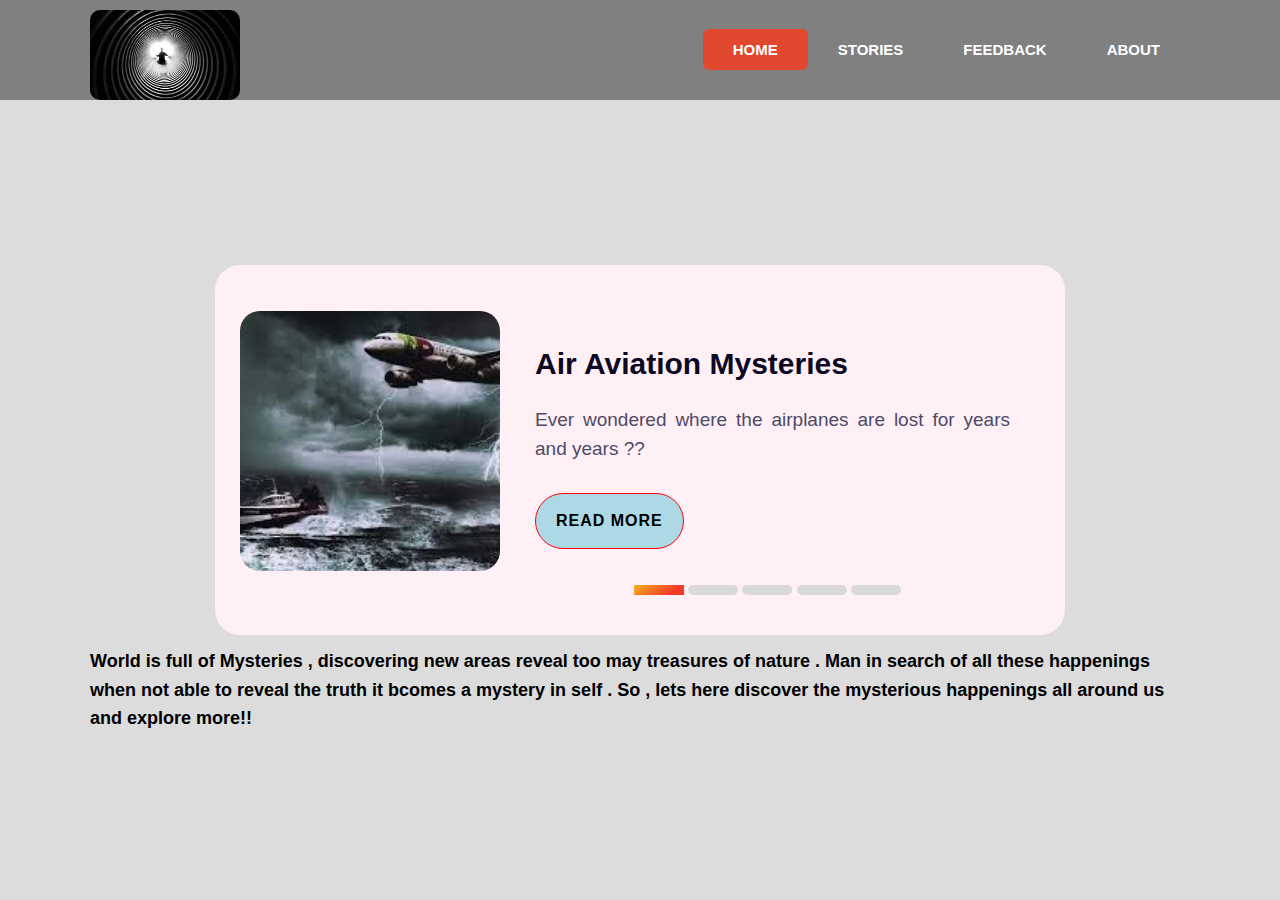
<file: index.html>
<!DOCTYPE html>
<html lang="en">
<head>
    <link rel="stylesheet" href="https://maxcdn.bootstrapcdn.com/bootstrap/4.0.0/css/bootstrap.min.css" integrity="sha384-Gn5384xqQ1aoWXA+058RXPxPg6fy4IWvTNh0E263XmFcJlSAwiGgFAW/dAiS6JXm" crossorigin="anonymous">
    <meta charset="UTF-8">
    <meta name="viewport" content="width=device-width, initial-scale=1.0">
    <title>Unsolved Mysteries</title>
    <link rel="stylesheet" href="slider.css">
    <script src="https://ajax.googleapis.com/ajax/libs/jquery/3.5.1/jquery.min.js"></script>
  <script src="https://maxcdn.bootstrapcdn.com/bootstrap/3.4.1/js/bootstrap.min.js"></script>
</head>
<body>

    <div class="wrap">
        <nav>
            <div class="logo">
                <img src="img/i.jpeg">
            </div>
            <ul>
                <li><a class="active" href="index.html" >HOME</a></li>
                <li><a href="videos.html">STORIES</a></li>
                <li><a href="login.html">FEEDBACK</a></li>
                <li><a href="about.html">ABOUT</a></li>
<!--   <li><a href="contact.html" class="active">CONTACT</a></li>-->            </ul>
        </nav>
           </div>
<div class="main">
    
        World is full of Mysteries , discovering new areas reveal too may treasures of nature . Man in search of all these happenings when not able to reveal the truth it bcomes a mystery in self . So , lets here discover the mysterious happenings all around us and explore more!!
    
</div>


    <div class="blog-card">
        <input type="radio" name="select" id="tap-1" checked>
        <input type="radio" name="select" id="tap-2">
        <input type="radio" name="select" id="tap-3">
        <input type="radio" name="select" id="tap-4">
        <input type="radio" name="select" id="tap-5">
        <input type="checkbox" id="tapImg">
        <div class="sliders">
            <label for="tap-1" class="tap tap-1"></label>
            <label for="tap-2" class="tap tap-2"></label>
            <label for="tap-3" class="tap tap-3"></label>
            <label for="tap-4" class="tap tap-4"></label>
            <label for="tap-5" class="tap tap-5"></label>
        </div>
        <div class="inner-part">
            <label for="tapImg" class="img">
                <img class="img-1" src="img/air.jpeg">
            </label>
            <div class="content content-1">
                <!-- <span>27 apr</span> -->
                <div class="title">Air Aviation Mysteries</div>
                <div class="text">Ever wondered where the airplanes are lost for years and years ??</div>
                <button>
                    <a href="aircraft.html">Read More</a></button>
            </div>
        </div>

        <div class="inner-part">
            <label for="tapImg" class="img">
                <img class="img-2" src="img/ocean.jpeg">
            </label>
            <div class="content content-2">
                <!-- <span>27 apr</span> -->
                <div class="title">Deep Ocean Mysteries</div>
                <div class="text">Ever wondered whats inside deep under water??</div>
                <button><a href="ocean.html">Read More</a></button>
            </div>
        </div>

        <div class="inner-part">
            <label for="tapImg" class="img">
                <img class="img-3" src="img/world.jpeg">
            </label>
            <div class="content content-3">
                <!-- <span>27 apr</span> -->
                <div class="title">World Mysteries</div>
                <div class="text">Supernatural Powers!! Ghosts Eve wondered where they exists??</div>
                <button>
                    <a href="stories.html">Read More</a></button>
            </div>
        </div>

        <div class="inner-part">
            <label for="tapImg" class="img">
                <img class="img-4" src="img/facts.jpeg">
            </label>
            <div class="content content-4">
                <!-- <span>27 apr</span> -->
                <div class="title">Facts</div>
                <div class="text">So why all these things happened ?? Get Ans Here</div>
                <button>
                    <a href="facts.html">Read More</a>
                </button>
            </div>
        </div>

        <div class="inner-part">
            <label for="tapImg" class="img">
                <img class="img-5" src="img/india.jpeg">
            </label>
            <div class="content content-5">
                <!-- <span>27 apr</span> -->
                <div class="title">India Mysteries</div>
                <div class="text">So lets deep into the indian history to know what happened in the india ??!!</div>
                <button><a href="india.html">Read More</a></button>
            </div>
        </div>
    </div>
</body>
</html>
</file>
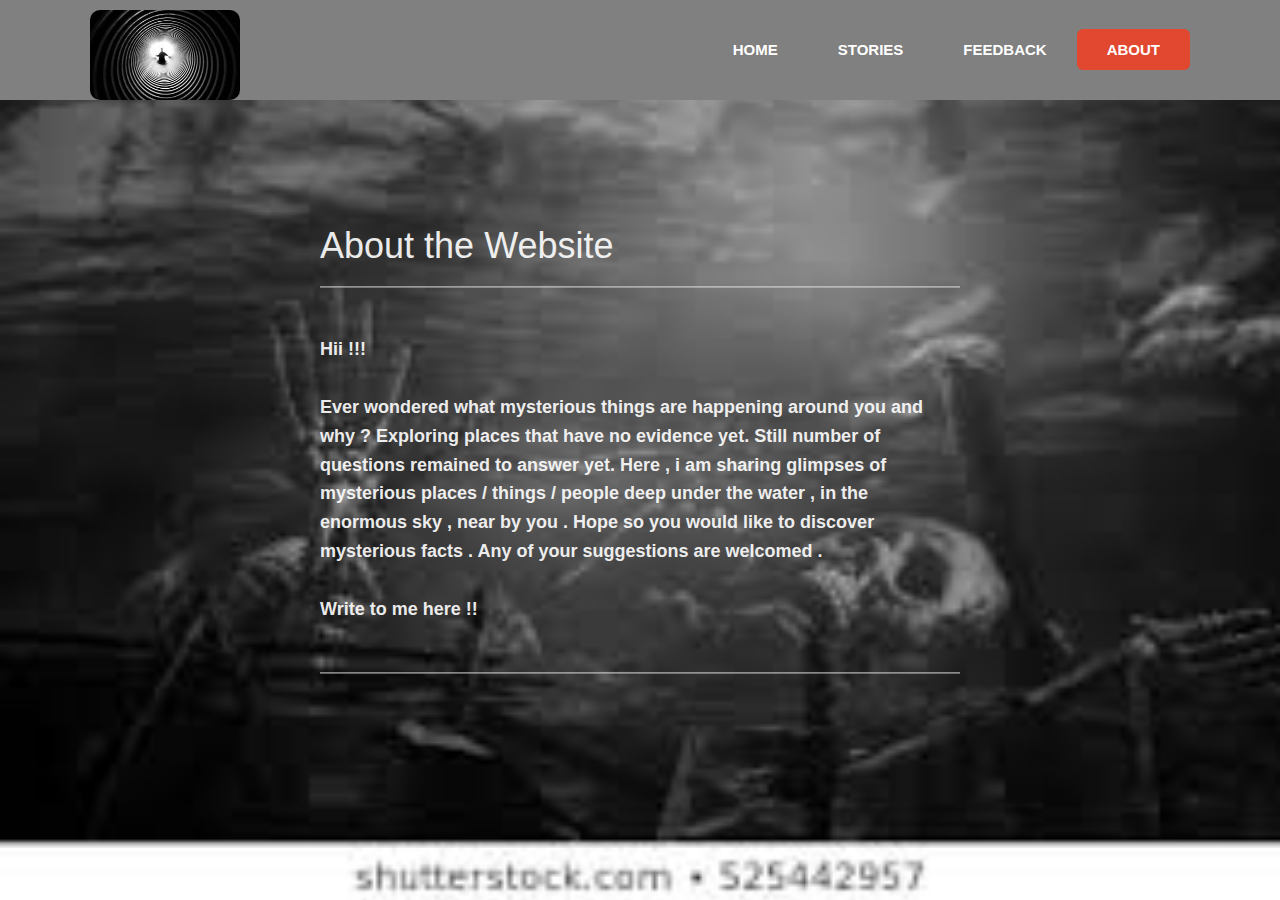
<file: about.html>
<!DOCTYPE html>
<html lang="en">
<head><meta charset="utf-8">
    <meta name="viewport" content="width=device-width, initial-scale=1">
    <link rel="stylesheet" href="https://maxcdn.bootstrapcdn.com/bootstrap/3.4.1/css/bootstrap.min.css">
    <script src="https://ajax.googleapis.com/ajax/libs/jquery/3.5.1/jquery.min.js"></script>
    <script src="https://maxcdn.bootstrapcdn.com/bootstrap/3.4.1/js/bootstrap.min.js"></script>
    <link rel="stylesheet" href="about.css">
    <title>Unsolved Mysteries</title>
</head>
<body>
      <div class="wrap">
        <nav>
            <div class="logo">
                <img src="img/i.jpeg">
            </div>
            <ul>
                <li><a href="index.html">HOME</a></li>
                <li><a href="videos.html" >STORIES</a></li>
                <li><a href="login.html" >FEEDBACK</a></li>
                <li><a class="active" href="about.html" >ABOUT</a></li>
               <!-- <li><a href="contact.html">CONTACT</a></li>-->
            </ul>
            
        </nav>

            <section>
                <div class="text">
                    <h1>About the Website</h1>
                    <hr><br>Hii !!!<br><br>
                Ever wondered what mysterious things are happening around you and why ? Exploring places that have no evidence yet. 
                Still number of questions remained to answer yet. Here , i am sharing glimpses of mysterious places / things / people
                deep under the water , in the enormous sky , near by you . Hope so you would like to discover mysterious facts .
                Any of your suggestions are welcomed . 
                <br><br>
                <a href="login.html" >Write to me here !!</a><br>
                <br><hr>
            </div>
            </section>
    </div>
  
</body>
</html>
</file>
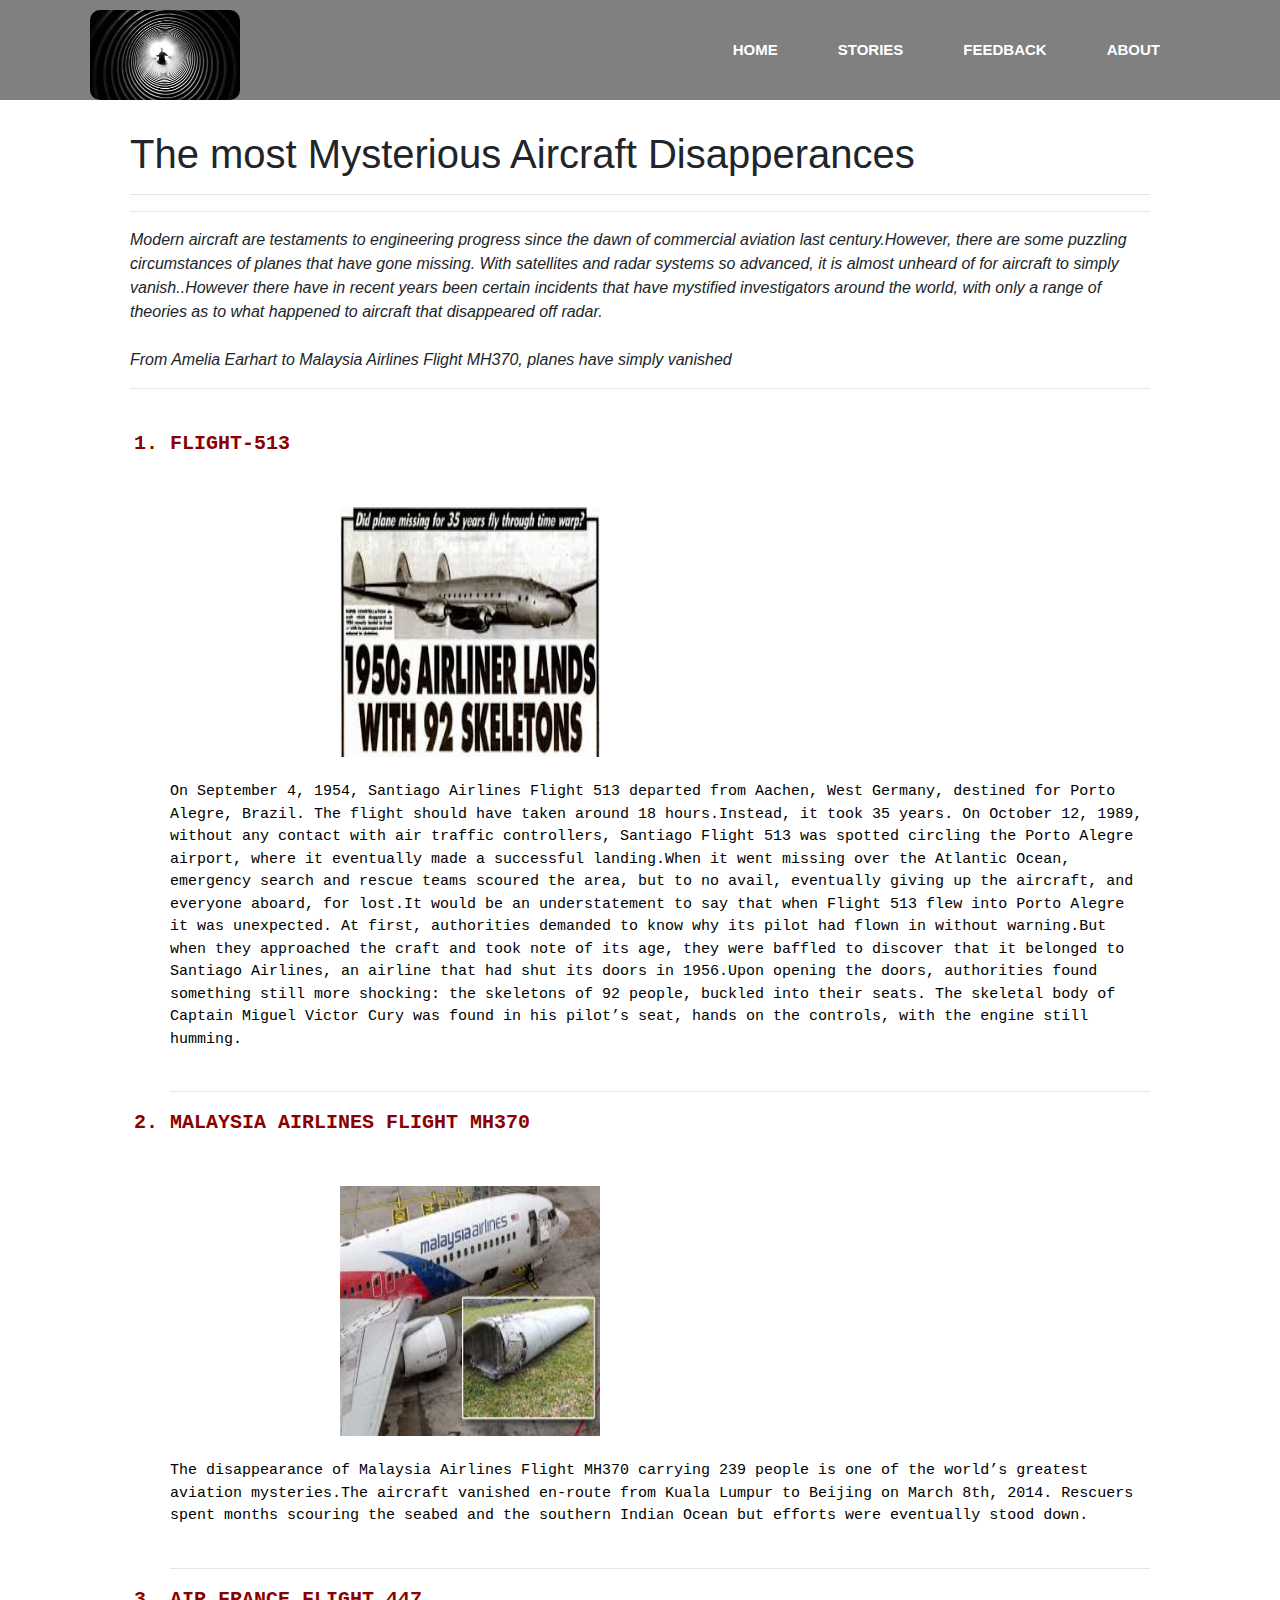
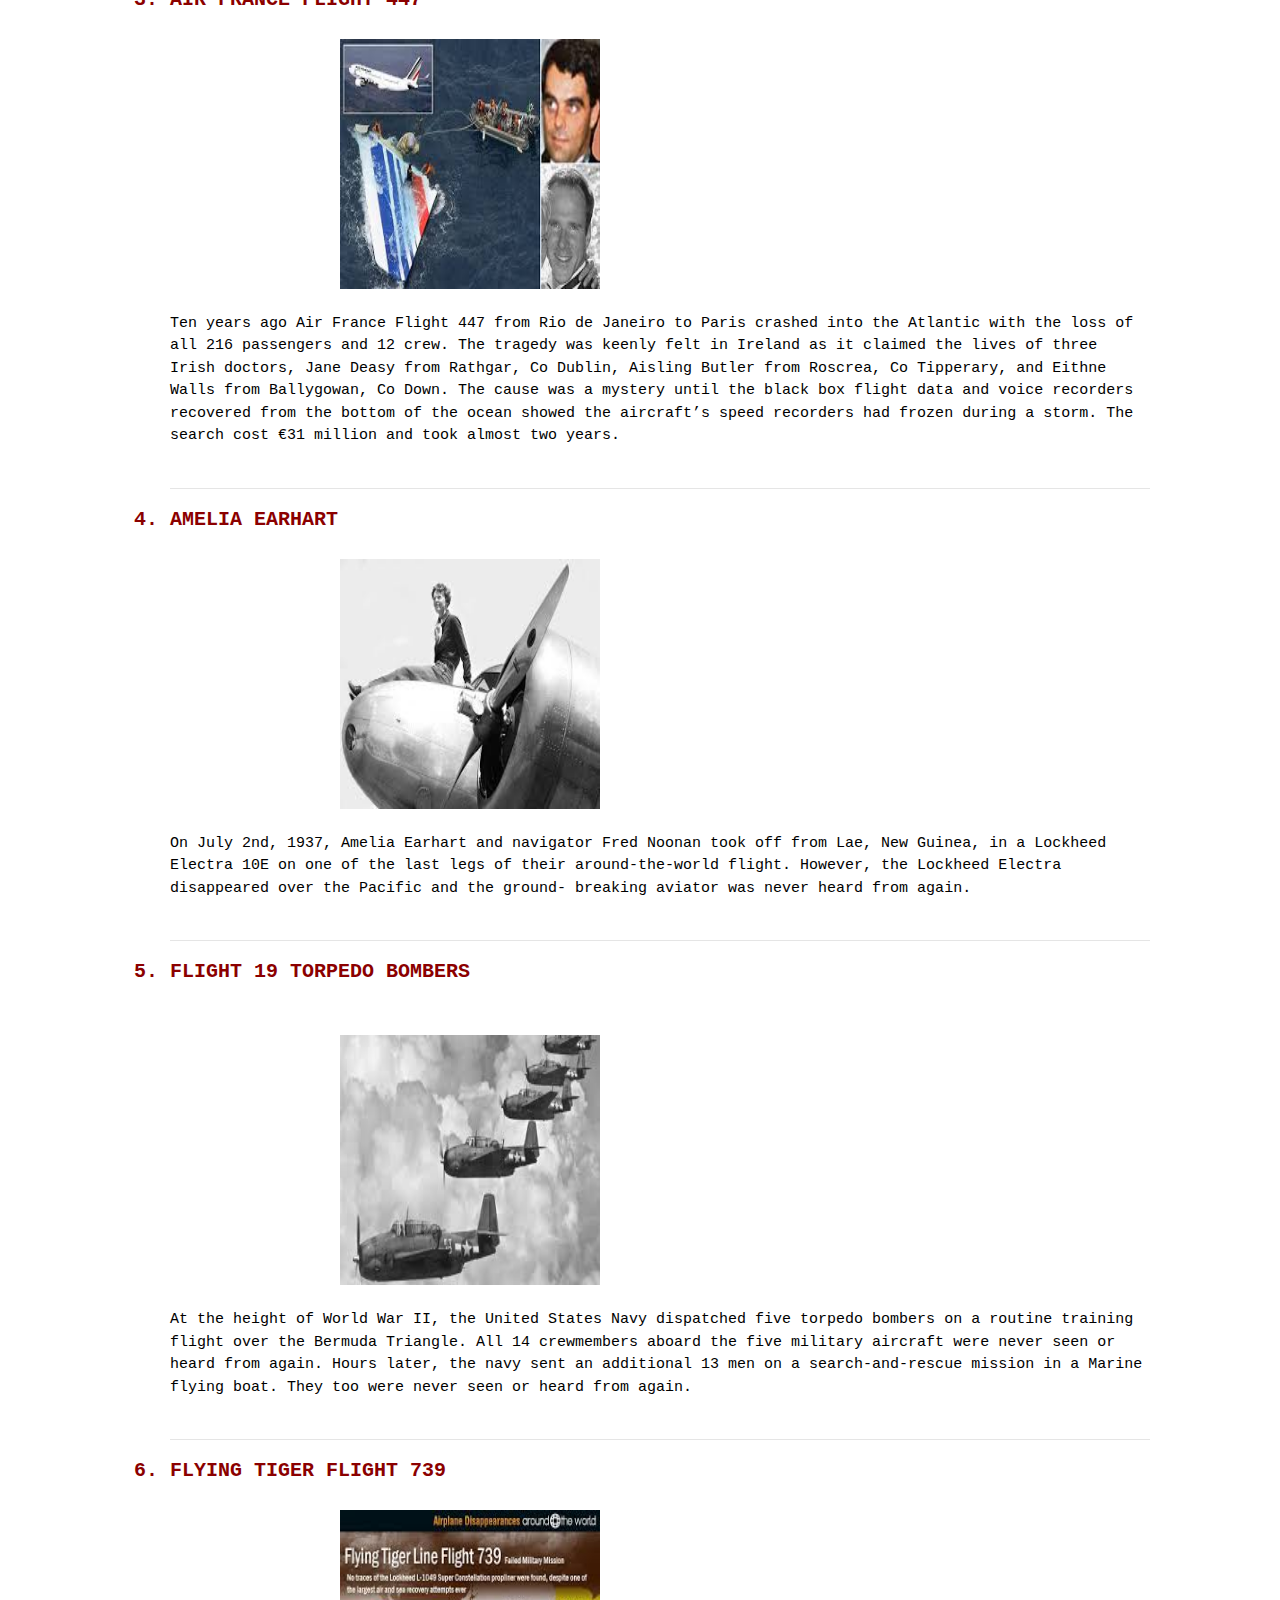
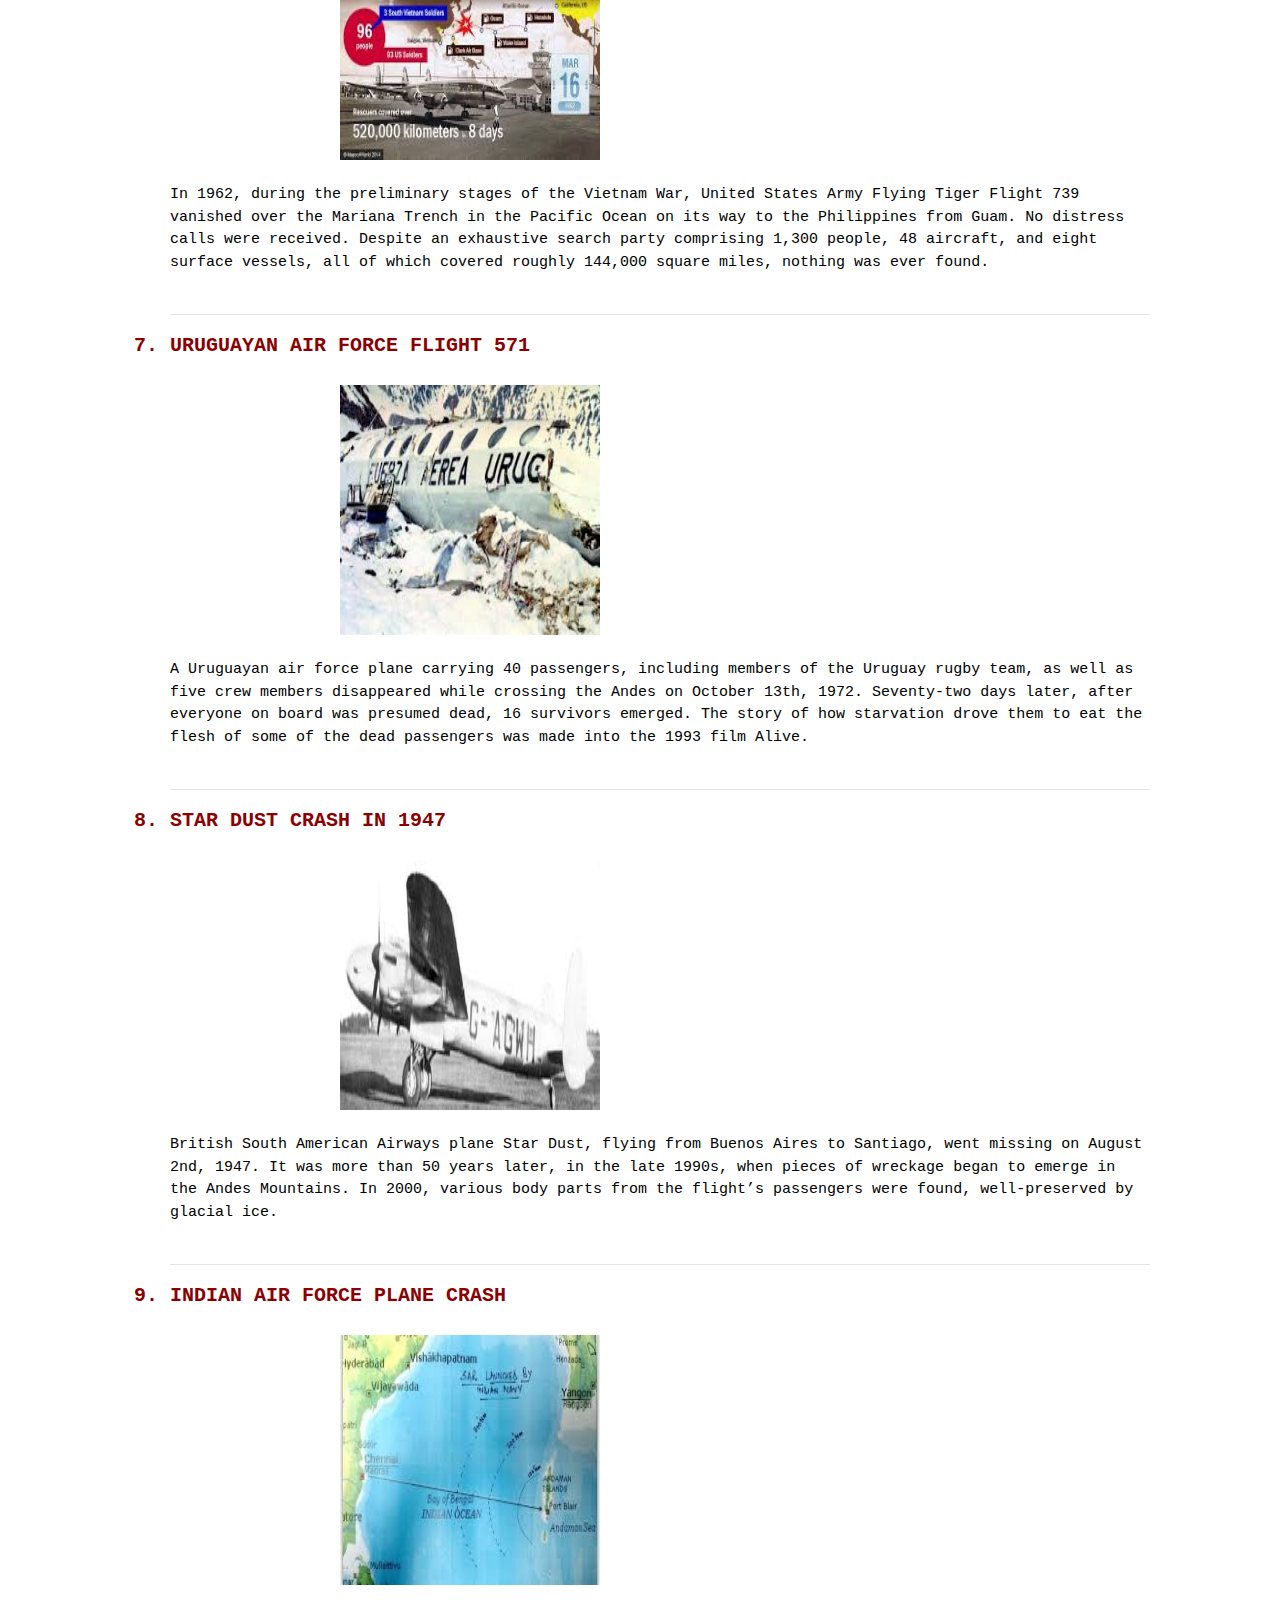
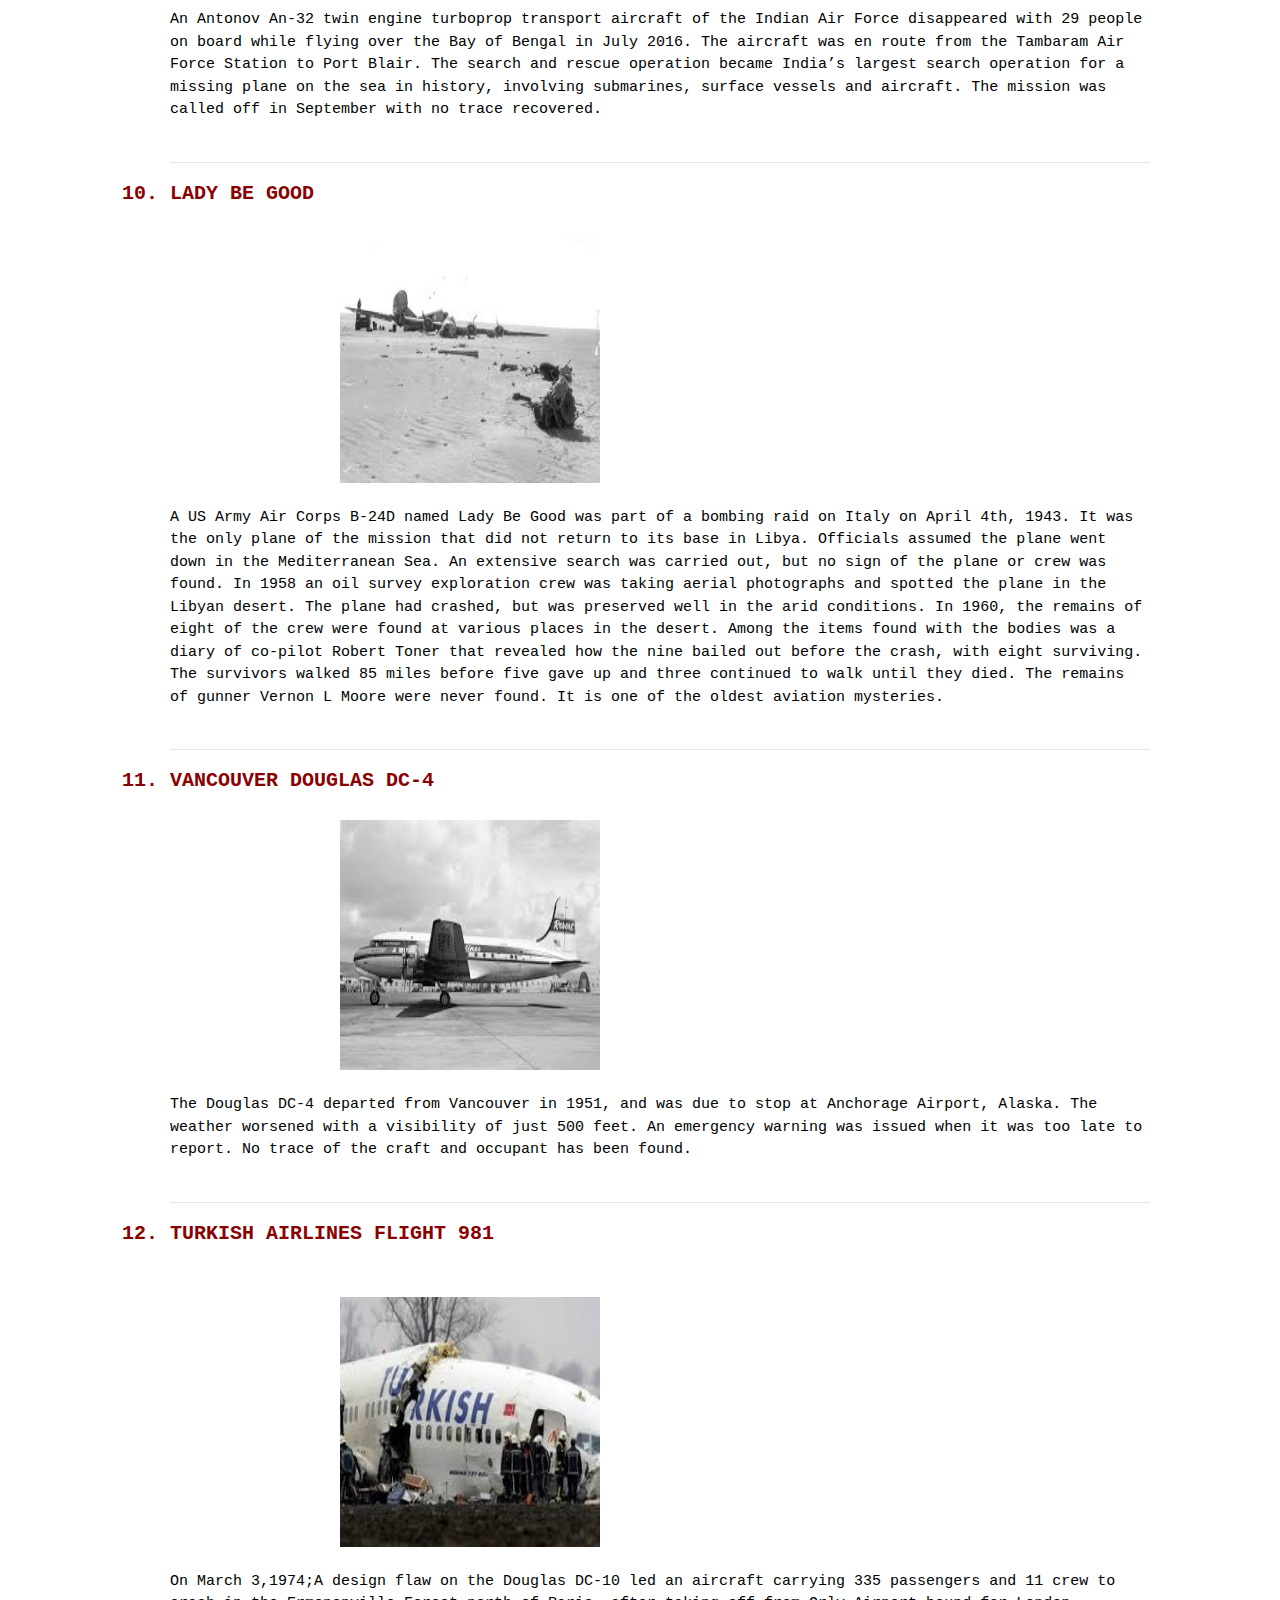
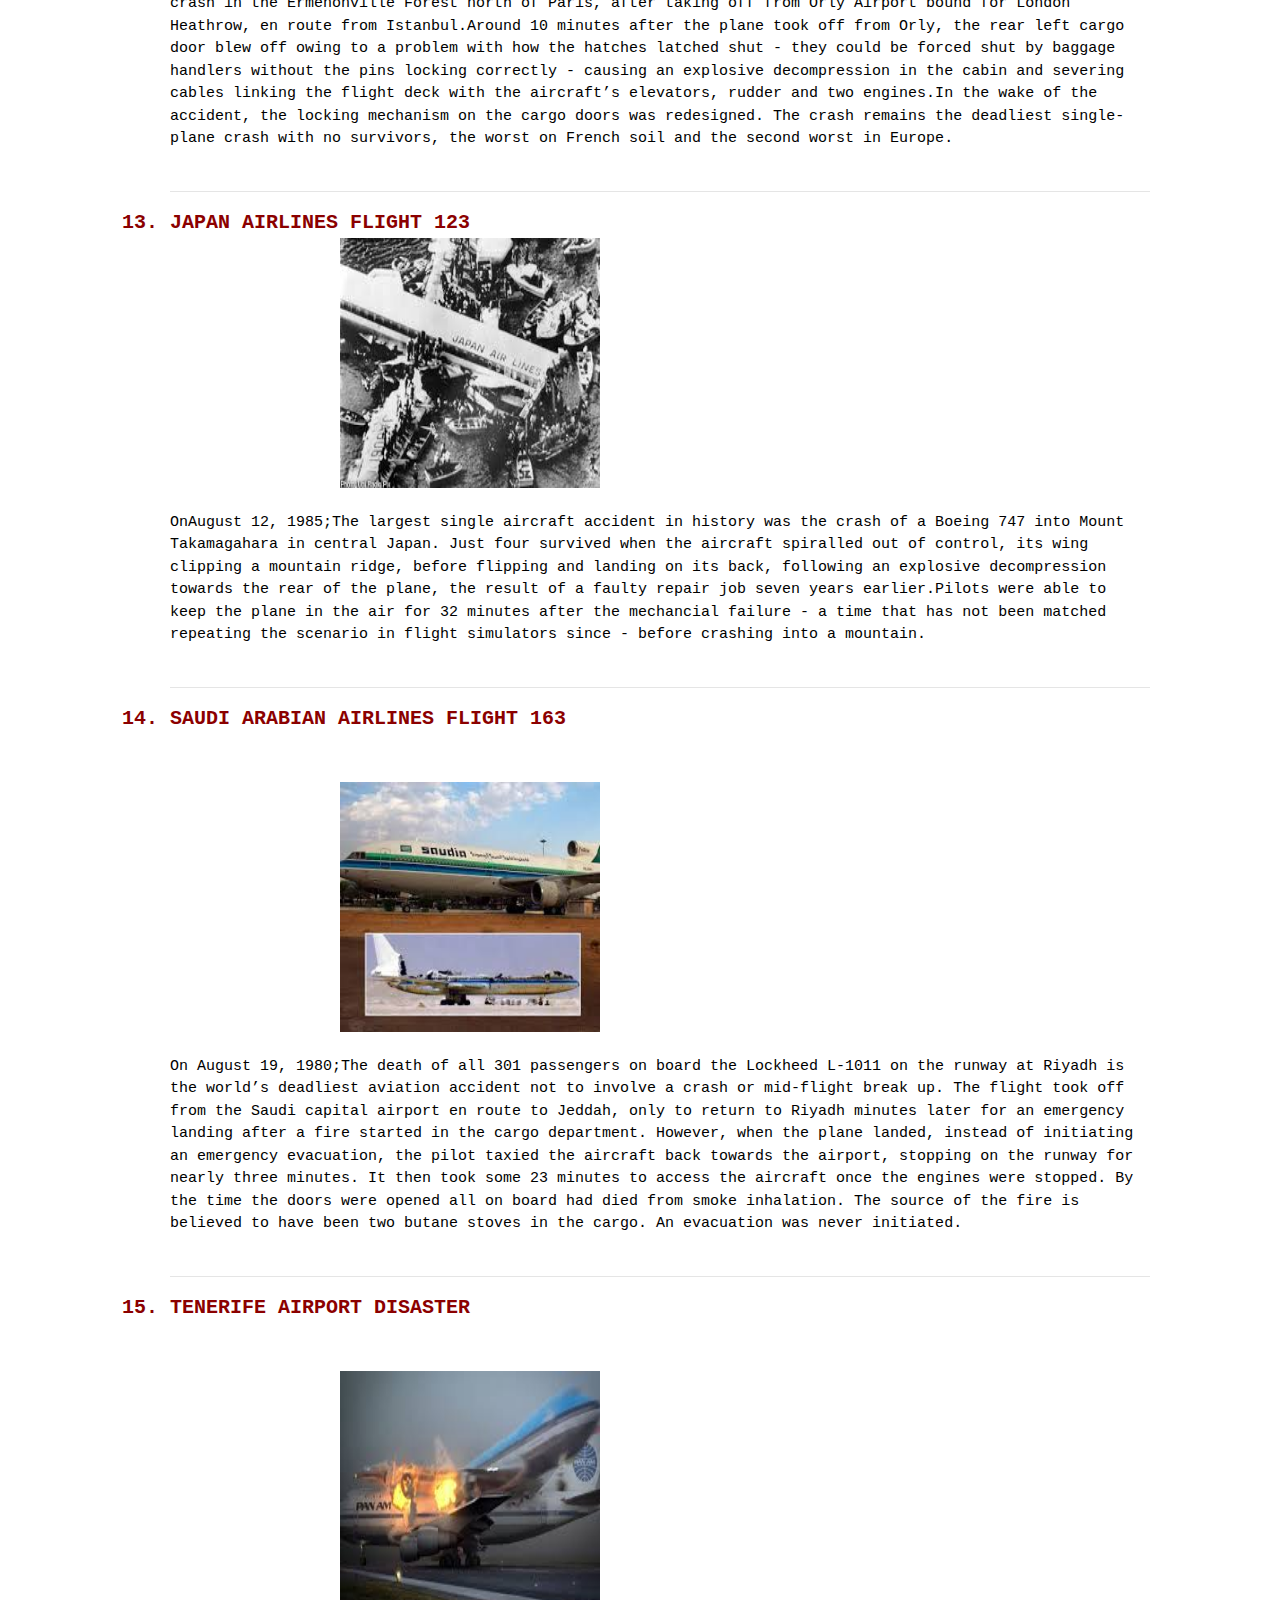
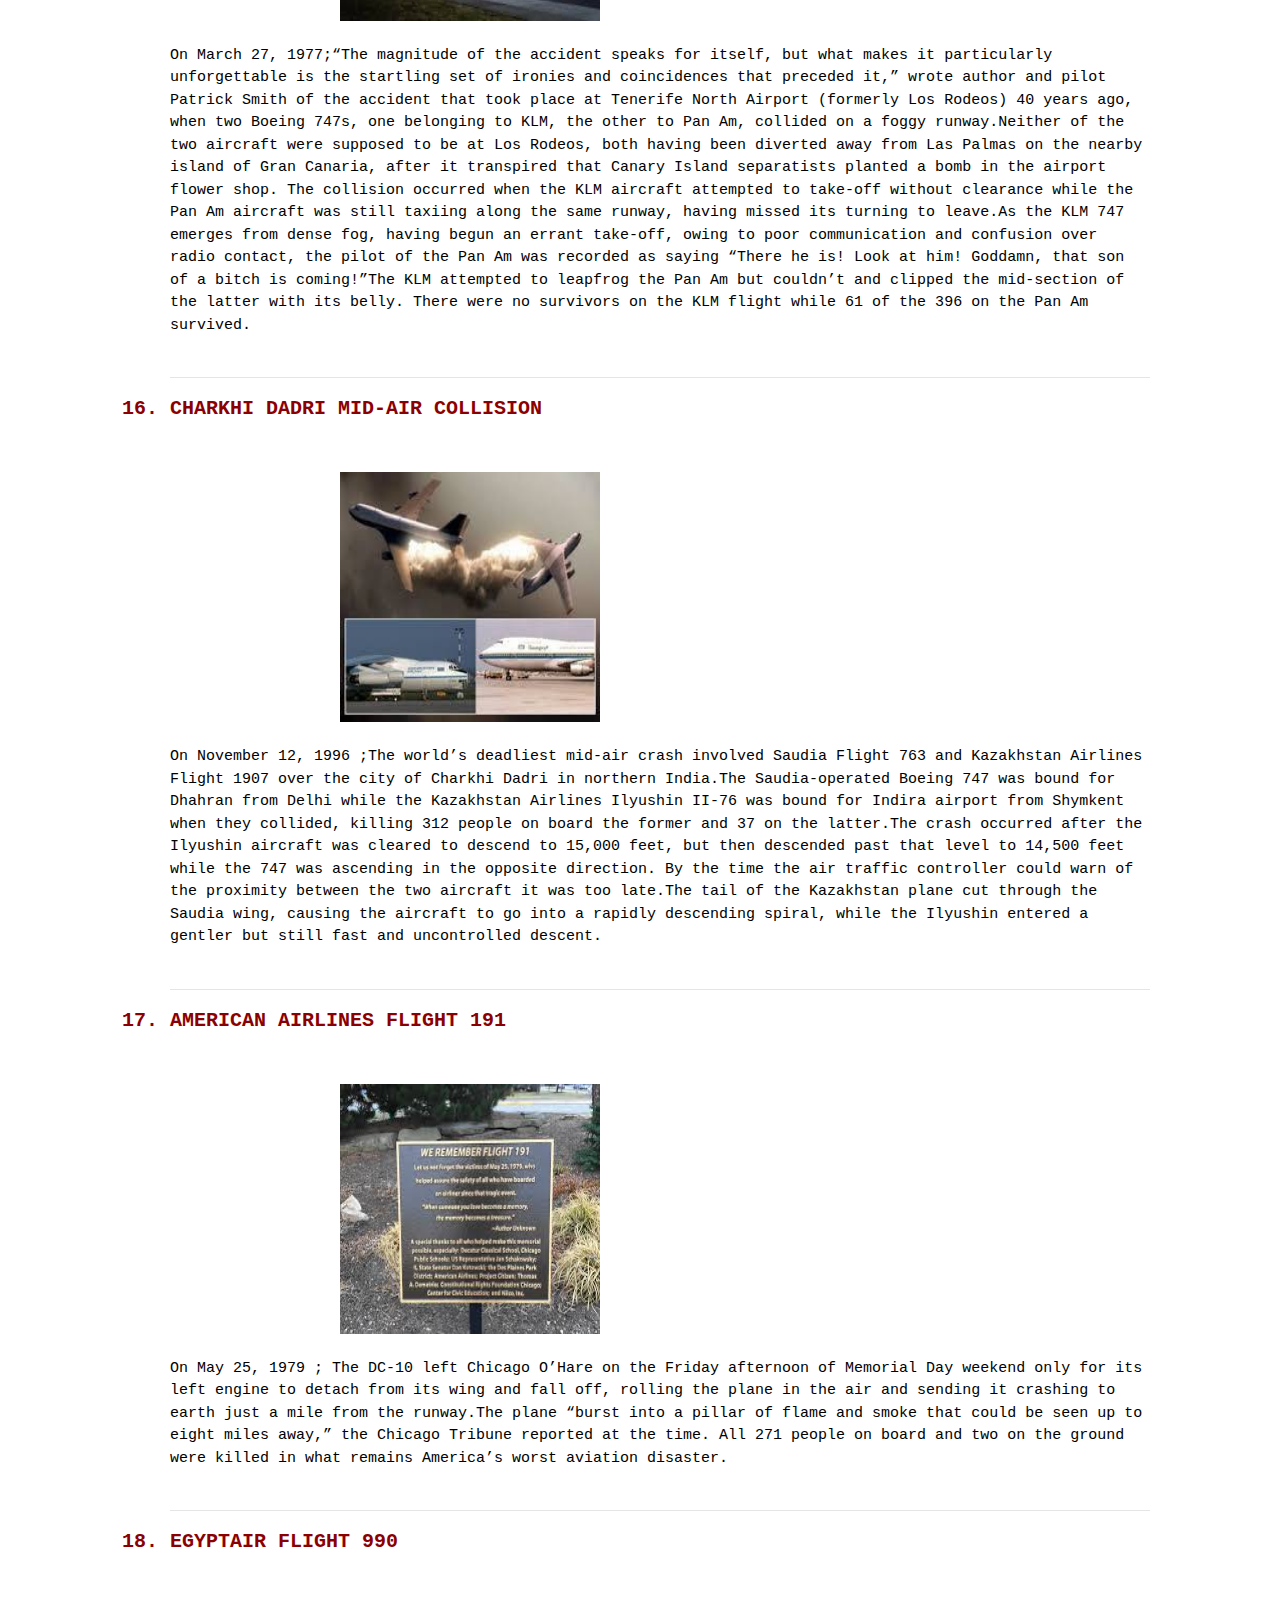
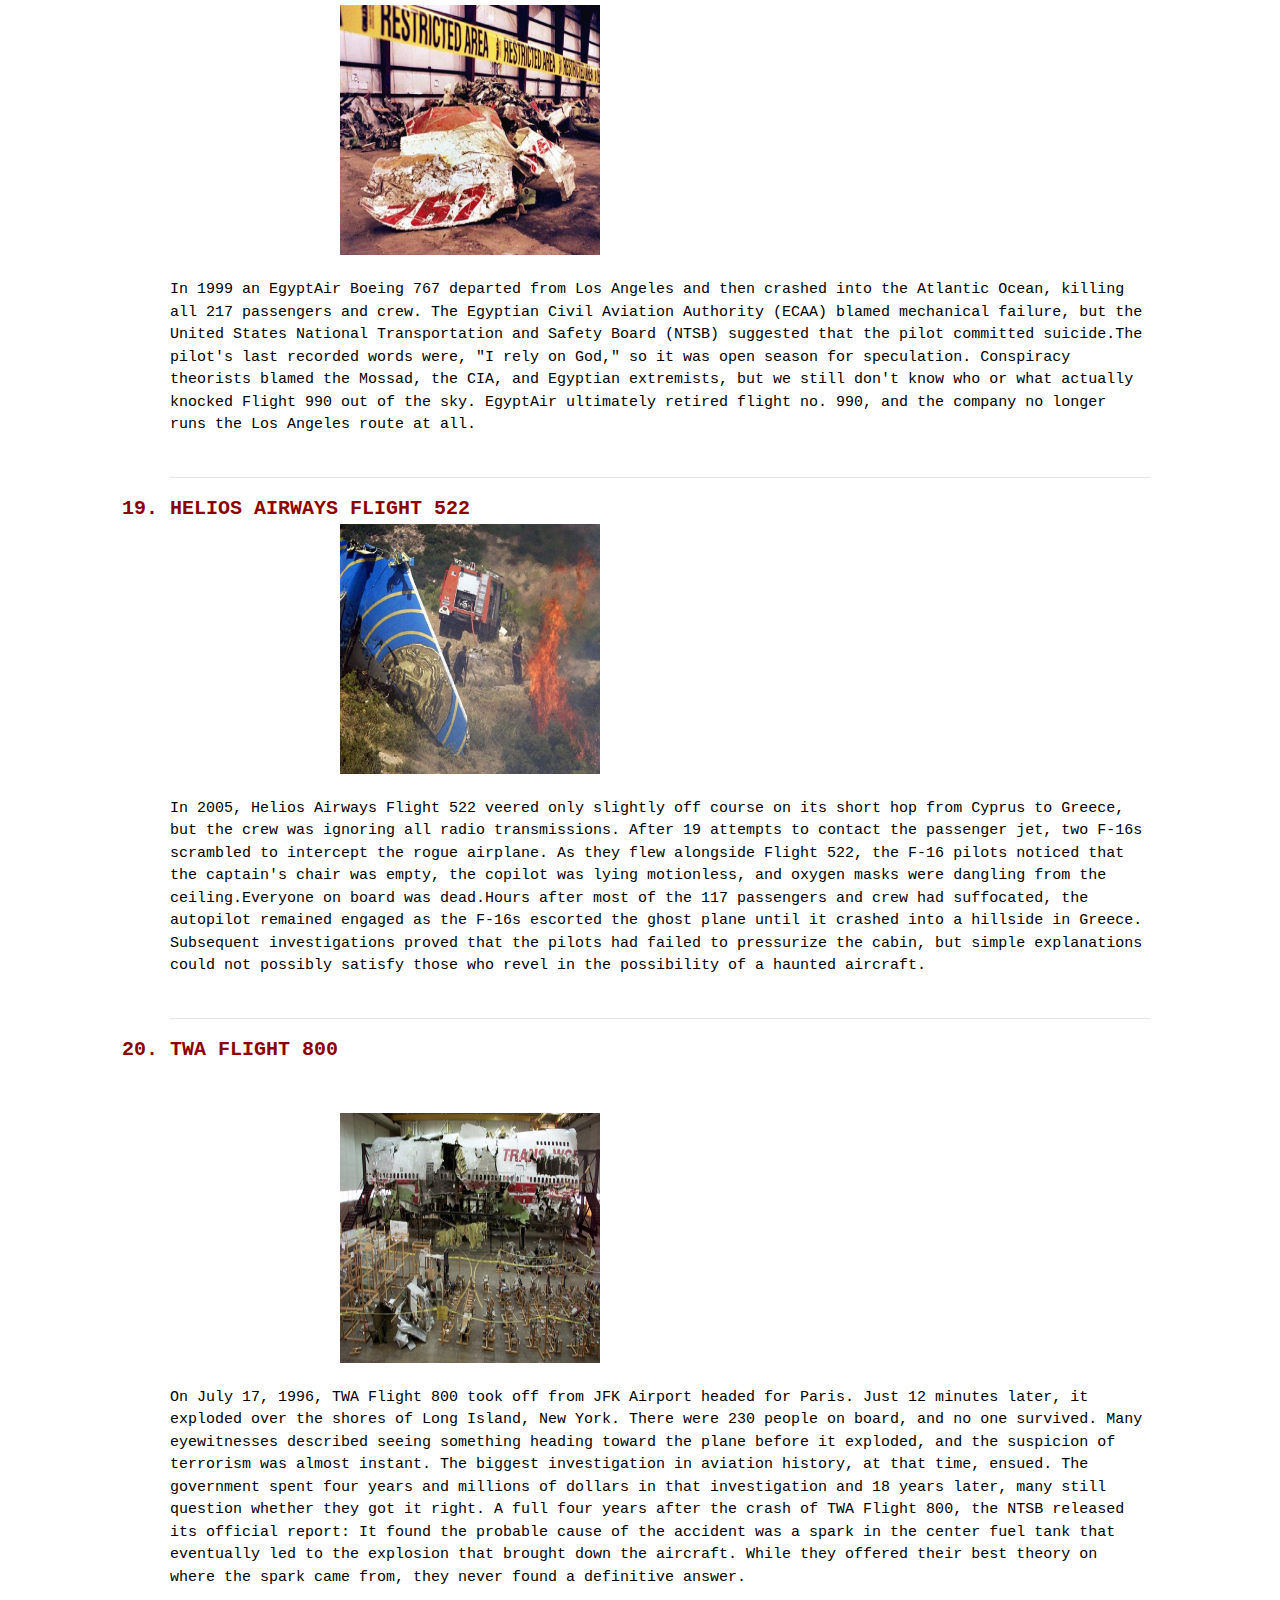
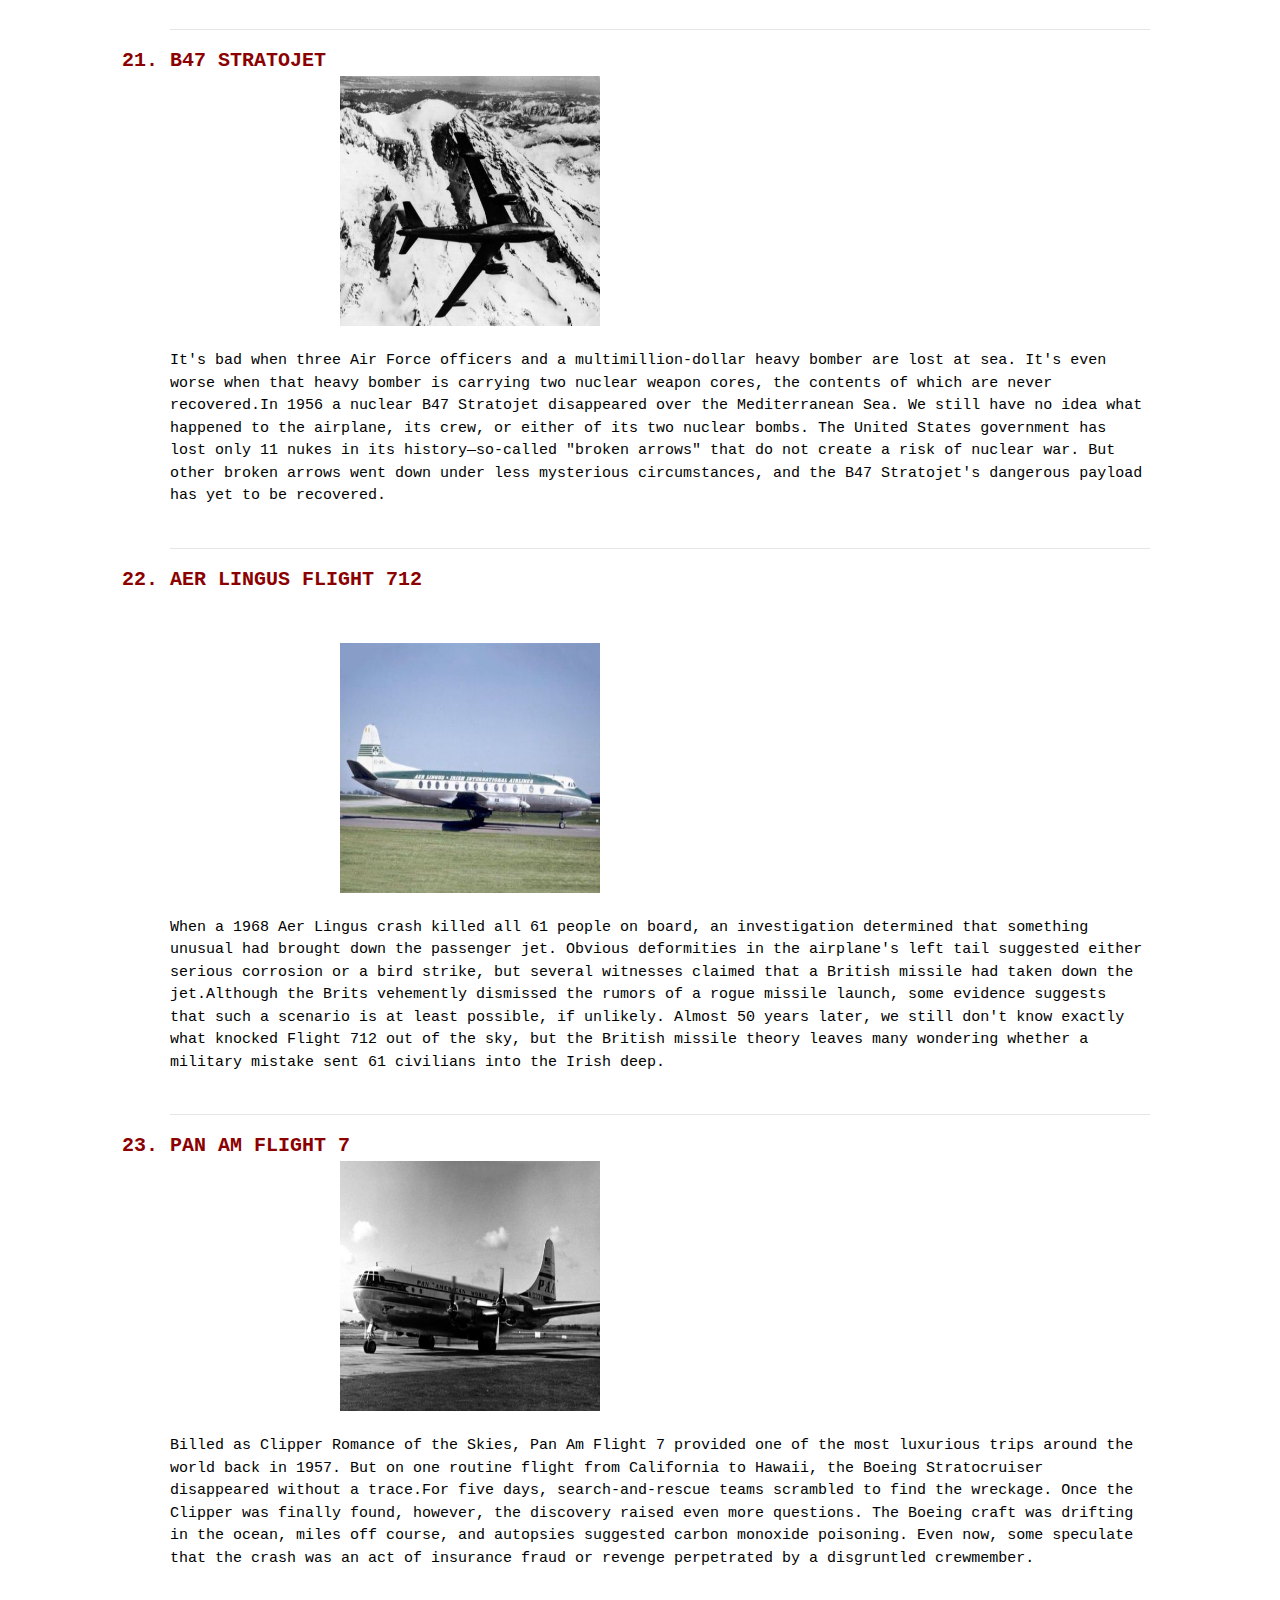
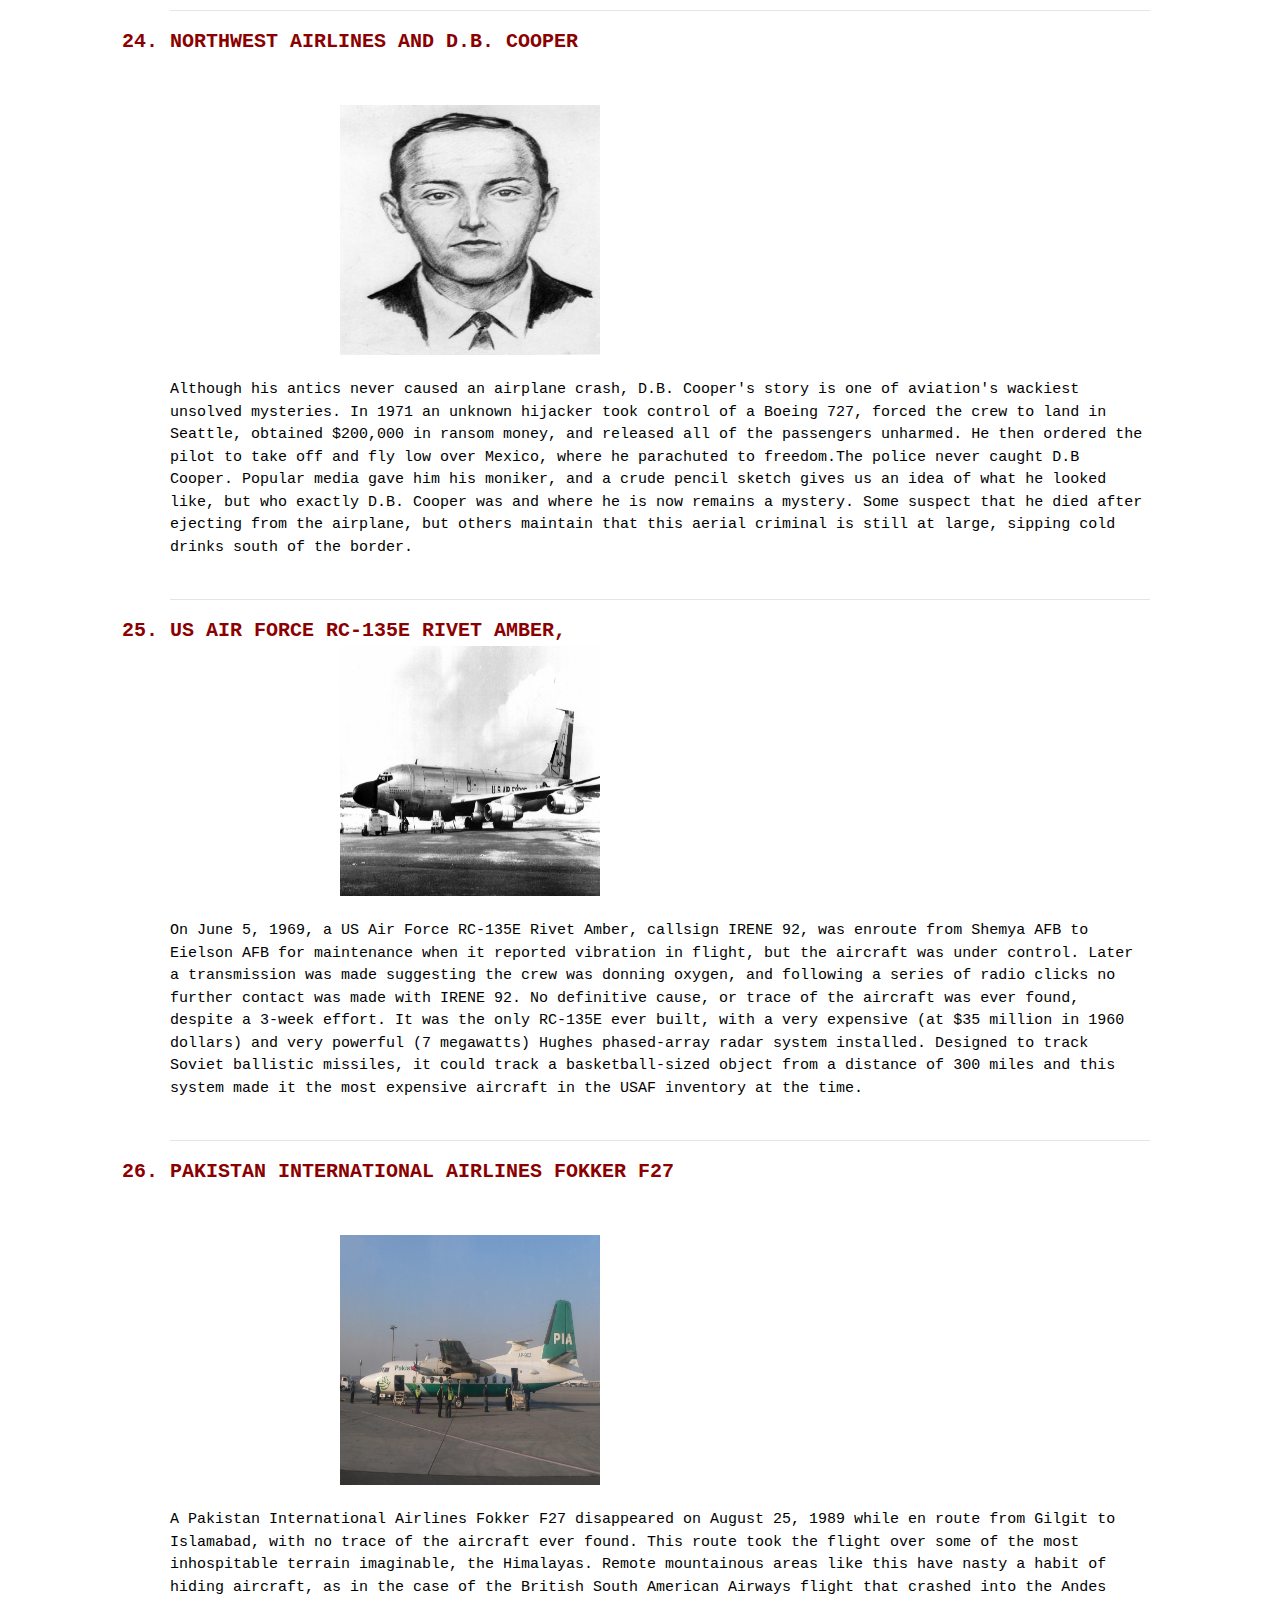
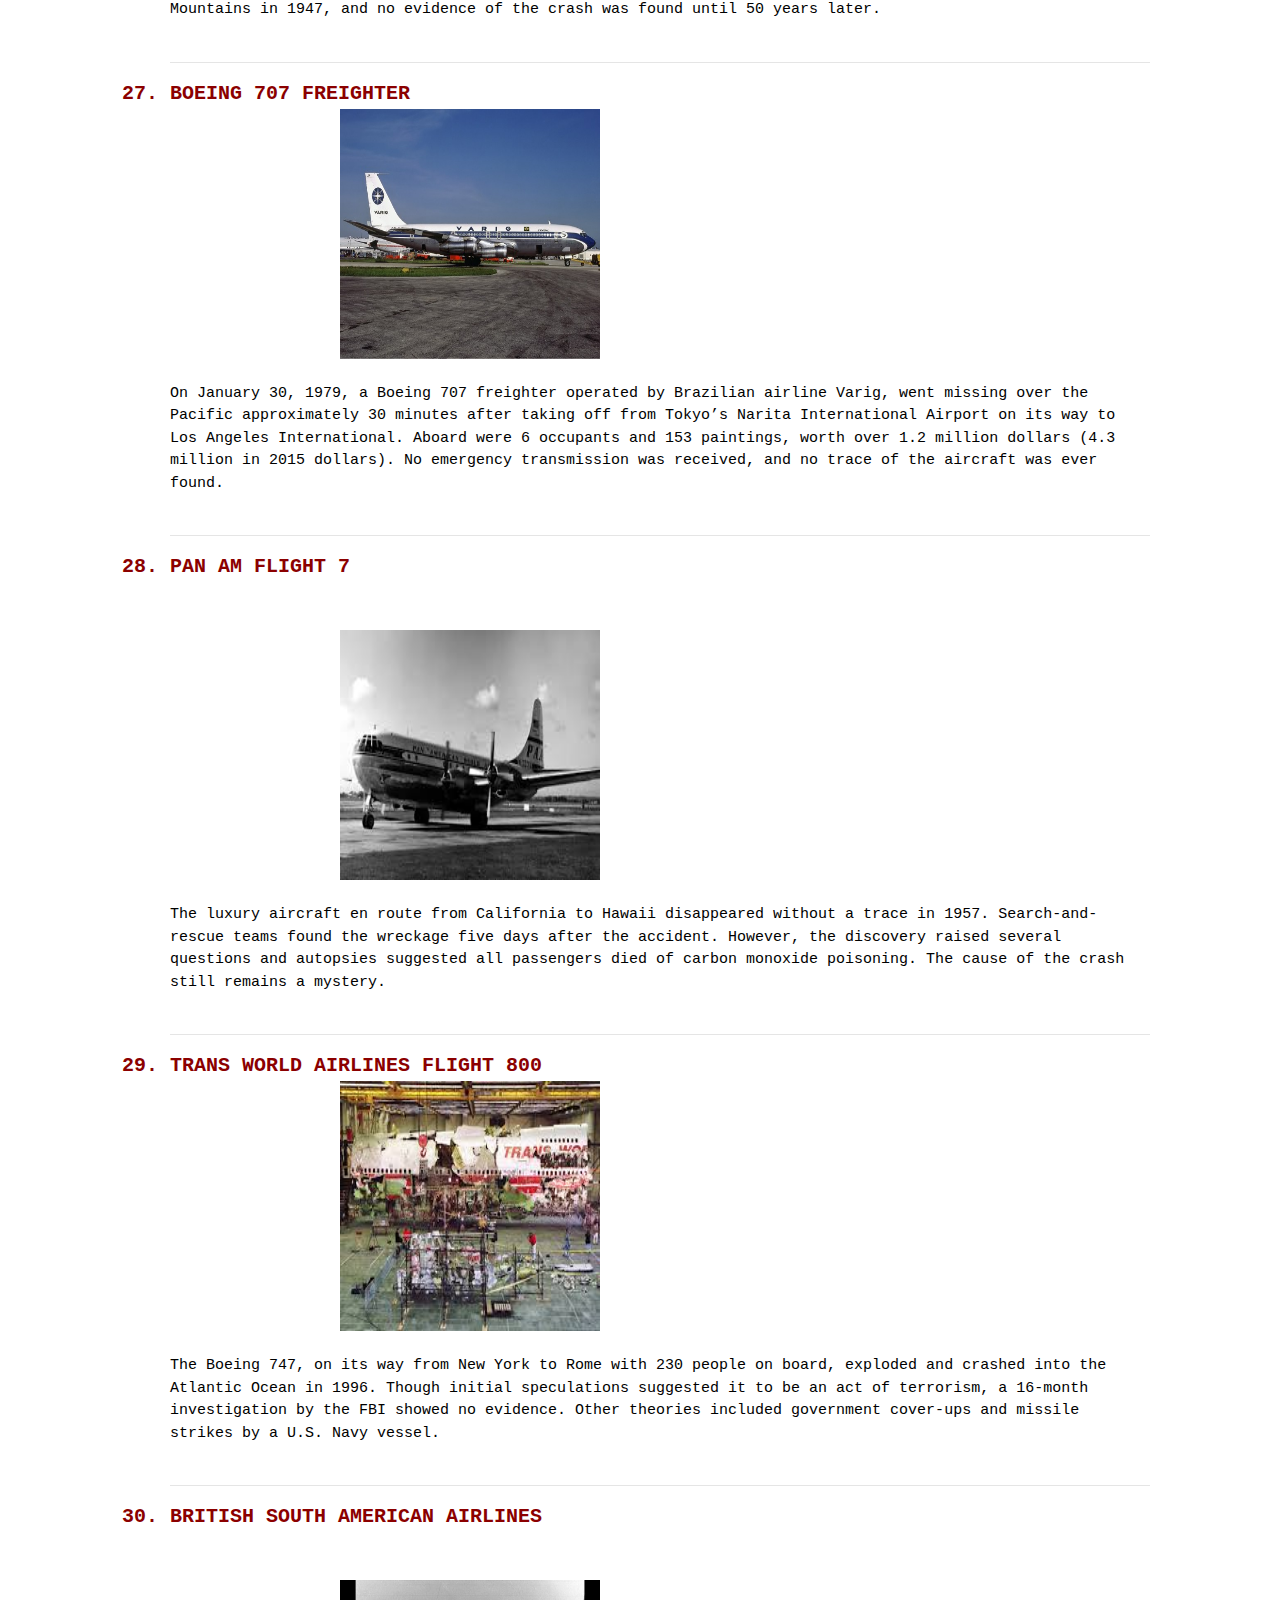
<file: aircraft.html>
<html>
<head>
    <link rel="stylesheet" href="https://maxcdn.bootstrapcdn.com/bootstrap/4.0.0/css/bootstrap.min.css" integrity="sha384-Gn5384xqQ1aoWXA+058RXPxPg6fy4IWvTNh0E263XmFcJlSAwiGgFAW/dAiS6JXm" crossorigin="anonymous">
    <link rel="stylesheet" href="aircraft.css">
    <script src="https://ajax.googleapis.com/ajax/libs/jquery/3.5.1/jquery.min.js"></script>
  <script src="https://maxcdn.bootstrapcdn.com/bootstrap/3.4.1/js/bootstrap.min.js"></script>
<title>Aircraft Mystery</title>
</head>
<body >

    <div class="wrap">
        <nav>
            <div class="logo">
                <img src="img/i.jpeg">
            </div>
            <ul>
                <li><a href="index.html">HOME</a></li>
                <li><a href="videos.html">STORIES</a></li>
                <li><a href="login.html">FEEDBACK</a></li>
                <li><a href="about.html">ABOUT</a></li>
            <!--    <li><a href="contact.html">CONTACT</a></li>-->
            </ul>
        </nav>
   

<h1>The most Mysterious Aircraft Disapperances</h1><hr><hr>
<i>Modern aircraft are testaments to engineering progress since the dawn of commercial aviation last century.However, there are some puzzling circumstances of planes that have gone missing. With satellites and radar systems so advanced, it is almost unheard of for aircraft to simply vanish..However there have in recent years been certain incidents that have mystified investigators around the world, with only a range of theories as to what happened to aircraft that disappeared off radar.</i>
<br><br><i>From Amelia Earhart to Malaysia Airlines Flight MH370, planes have simply vanished</i>
<hr><br>
<ol style="list-style-type:decimal;">
<tt>
        <li>FLIGHT-513</li><br><br>
        <img src="air/513.jpeg"><br><br>
        <text>
        On September 4, 1954, Santiago Airlines Flight 513 departed from Aachen, West Germany, destined for Porto Alegre, Brazil. The flight should have taken around 18 hours.Instead, it took 35 years. On October 12, 1989, without any contact with air traffic controllers, Santiago Flight 513 was spotted circling the Porto Alegre airport, where it eventually made a successful landing.When it went missing over the Atlantic Ocean, emergency search and rescue teams scoured the area, but to no avail, eventually giving up the aircraft, and everyone aboard, for lost.It would be an understatement to say that when Flight 513 flew into Porto Alegre it was unexpected. At first, authorities demanded to know why its pilot had flown in without warning.But when they approached the craft and took note of its age, they were baffled to discover that it belonged to Santiago Airlines, an airline that had shut its doors in 1956.Upon opening the doors, authorities found something still more shocking: the skeletons of 92 people, buckled into their seats. The skeletal body of Captain Miguel Victor Cury was found in his pilot’s seat, hands on the controls, with the engine still humming.
        </text><br>
        <br><hr>    
        
        <li>Malaysia Airlines Flight MH370</li><br><br>
        <img src="air/1.jpeg"><br><br>
        <text>
        The disappearance of Malaysia Airlines Flight MH370 carrying 239 people is one of the world’s greatest aviation mysteries.The aircraft vanished en-route from Kuala Lumpur to Beijing on March 8th, 2014. Rescuers spent months scouring the seabed and the southern Indian Ocean but efforts were eventually stood down.
        </text><br>
        <br><hr>

        <li>Air France Flight 447</li><br>
        <img src="air/2.jpeg"><br><br>
        <text>
        Ten years ago Air France Flight 447 from Rio de Janeiro to Paris crashed into the Atlantic with the loss of all 216 passengers and 12 crew.
        The tragedy was keenly felt in Ireland as it claimed the lives of three Irish doctors, Jane Deasy from Rathgar, Co Dublin, Aisling Butler from Roscrea, Co Tipperary, and Eithne Walls from Ballygowan, Co Down.
        The cause was a mystery until the black box flight data and voice recorders recovered from the bottom of the ocean showed the aircraft’s speed recorders had frozen during a storm. The search cost €31 million and took almost two years.
        </text><br><br><hr>
       
        <li>Amelia Earhart</li><br>
        <img src="air/3.jpeg"><br><br>
        <text>
        On July 2nd, 1937, Amelia Earhart and navigator Fred Noonan took off from Lae, New Guinea, in a Lockheed Electra 10E on one of the last legs of their around-the-world flight.
        However, the Lockheed Electra disappeared over the Pacific and the ground- breaking aviator was never heard from again.
        </text><br><br><hr>
        
        <li>Flight 19 torpedo bombers</li><br><br>
        <img src="air/4.jpeg"><br><br>
        <text>
        At the height of World War II, the United States Navy dispatched five torpedo bombers on a routine training flight over the Bermuda Triangle. All 14 crewmembers aboard the five military aircraft were never seen or heard from again.
        Hours later, the navy sent an additional 13 men on a search-and-rescue mission in a Marine flying boat. They too were never seen or heard from again.
        </text><br><br><hr>
        
        <li>Flying Tiger Flight 739</li>
        <br><img src="air/5.jpeg"><br><br>
        <text>
        In 1962, during the preliminary stages of the Vietnam War, United States Army Flying Tiger Flight 739 vanished over the Mariana Trench in the Pacific Ocean on its way to the Philippines from Guam.
        No distress calls were received. Despite an exhaustive search party comprising 1,300 people, 48 aircraft, and eight surface vessels, all of which covered roughly 144,000 square miles, nothing was ever found.
        </text> <br><br><hr>
       
        <li>Uruguayan Air Force Flight 571</li>
        <br><img src="air/6.jpeg"><br><br>
        <text>
        A Uruguayan air force plane carrying 40 passengers, including members of the Uruguay rugby team, as well as five crew members disappeared while crossing the Andes on October 13th, 1972.
        Seventy-two days later, after everyone on board was presumed dead, 16 survivors emerged. The story of how starvation drove them to eat the flesh of some of the dead passengers was made into the 1993 film Alive.
        </text><br><br><hr>
        
        <li>Star Dust crash in 1947</li>
        <br><img src="air/7.jpeg"><br><br>
        <text>
        British South American Airways plane Star Dust, flying from Buenos Aires to Santiago, went missing on August 2nd, 1947. It was more than 50 years later, in the late 1990s, when pieces of wreckage began to emerge in the Andes Mountains.
        In 2000, various body parts from the flight’s passengers were found, well-preserved by glacial ice.
        </text><br><br><hr>
        
       <li>Indian Air Force plane crash</li>
        <br><img src="air/8.jpeg"><br><br>
        <text>
        An Antonov An-32 twin engine turboprop transport aircraft of the Indian Air Force disappeared with 29 people on board while flying over the Bay of Bengal in July 2016. The aircraft was en route from the Tambaram Air Force Station to Port Blair.
        The search and rescue operation became India’s largest search operation for a missing plane on the sea in history, involving submarines, surface vessels and aircraft. The mission was called off in September with no trace recovered.
        </text><br><br><hr>
       
        <li>Lady Be Good</li>
        <br><img src="air/9.jpeg"><br><br>
        <text>
        A US Army Air Corps B-24D named Lady Be Good was part of a bombing raid on Italy on April 4th, 1943. It was the only plane of the mission that did not return to its base in Libya. Officials assumed the plane went down in the Mediterranean Sea.
        An extensive search was carried out, but no sign of the plane or crew was found. In 1958 an oil survey exploration crew was taking aerial photographs and spotted the plane in the Libyan desert. The plane had crashed, but was preserved well in the arid conditions.
        In 1960, the remains of eight of the crew were found at various places in the desert. Among the items found with the bodies was a diary of co-pilot Robert Toner that revealed how the nine bailed out before the crash, with eight surviving.
        The survivors walked 85 miles before five gave up and three continued to walk until they died. The remains of gunner Vernon L Moore were never found. It is one of the oldest aviation mysteries.
        </text><br><br><hr>
        
        <li>Vancouver Douglas DC-4</li>
        <br><img src="air/10.jpeg"><br><br>
        <text>
        The Douglas DC-4 departed from Vancouver in 1951, and was due to stop at Anchorage Airport, Alaska. The weather worsened with a visibility of just 500 feet. An emergency warning was issued when it was too late to report. No trace of the craft and occupant has been found.
        </text><br><br><hr>

        <li>Turkish Airlines Flight 981</li><br><br>
        <img src="air/11.jpeg"><br><br>
        <text>
        On March 3,1974;A design flaw on the Douglas DC-10 led an aircraft carrying 335 passengers and 11 crew to crash in the Ermenonville Forest north of Paris, after taking off from Orly Airport bound for London Heathrow, en route from Istanbul.Around 10 minutes after the plane took off from Orly, the rear left cargo door blew off owing to a problem with how the hatches latched shut - they could be forced shut by baggage handlers without the pins locking correctly - causing an explosive decompression in the cabin and severing cables linking the flight deck with the aircraft’s elevators, rudder and two engines.In the wake of the accident, the locking mechanism on the cargo doors was redesigned. The crash remains the deadliest single-plane crash with no survivors, the worst on French soil and the second worst in Europe.
        </text><br><br><hr>
        
        <li>japan airlines flight 123 </li>
        <img src="air/12.jpeg"><br><br>
        <text>OnAugust 12, 1985;The largest single aircraft accident in history was the crash of a Boeing 747 into Mount Takamagahara in central Japan. Just four survived when the aircraft spiralled out of control, its wing clipping a mountain ridge, before flipping and landing on its back, following an explosive decompression towards the rear of the plane, the result of a faulty repair job seven years earlier.Pilots were able to keep the plane in the air for 32 minutes after the mechancial failure - a time that has not been matched repeating the scenario in flight simulators since - before crashing into a mountain.
        </text><br><br><hr>

        <li>Saudi Arabian Airlines Flight 163 </li><br><br>
        <img src="air/14.jpeg"><br><br>
        <text>
        On August 19, 1980;The death of all 301 passengers on board the Lockheed L-1011 on the runway at Riyadh is the world’s deadliest aviation accident not to involve a crash or mid-flight break up. The flight took off from the Saudi capital airport en route to Jeddah, only to return to Riyadh minutes later for an emergency landing after a fire started in the cargo department.        However, when the plane landed, instead of initiating an emergency evacuation, the pilot taxied the aircraft back towards the airport, stopping on the runway for nearly three minutes. It then took some 23 minutes to access the aircraft once the engines were stopped.        By the time the doors were opened all on board had died from smoke inhalation. The source of the fire is believed to have been two butane stoves in the cargo. An evacuation was never initiated.
        </text><br><br><hr>
        
        <li>Tenerife Airport Disaster </li><br><br>
        <img src="air/15.jpeg"><br><br>
        <text>
        On March 27, 1977;“The magnitude of the accident speaks for itself, but what makes it particularly unforgettable is the startling set of ironies and coincidences that preceded it,” wrote author and pilot Patrick Smith of the accident that took place at Tenerife North Airport (formerly Los Rodeos) 40 years ago, when two Boeing 747s, one belonging to KLM, the other to Pan Am, collided on a foggy runway.Neither of the two aircraft were supposed to be at Los Rodeos, both having been diverted away from Las Palmas on the nearby island of Gran Canaria, after it transpired that Canary Island separatists planted a bomb in the airport flower shop.       The collision occurred when the KLM aircraft attempted to take-off without clearance while the Pan Am aircraft was still taxiing along the same runway, having missed its turning to leave.As the KLM 747 emerges from dense fog, having begun an errant take-off, owing to poor communication and confusion over radio contact, the pilot of the Pan Am was recorded as saying “There he is! Look at him! Goddamn, that son of a bitch is coming!”The KLM attempted to leapfrog the Pan Am but couldn’t and clipped the mid-section of the latter with its belly. There were no survivors on the KLM flight while 61 of the 396 on the Pan Am survived.
        </text><br><br><hr>

        <li>Charkhi Dadri mid-air collision</li><br><br>
        <img src="air/16.jpeg"><br><br>
        <text>
        On  November 12, 1996 ;The world’s deadliest mid-air crash involved Saudia Flight 763 and Kazakhstan Airlines Flight 1907 over the city of Charkhi Dadri in northern India.The Saudia-operated Boeing 747 was bound for Dhahran from Delhi while the Kazakhstan Airlines Ilyushin II-76 was bound for Indira airport from Shymkent when they collided, killing 312 people on board the former and 37 on the latter.The crash occurred after the Ilyushin aircraft was cleared to descend to 15,000 feet, but then descended past that level to 14,500 feet while the 747 was ascending in the opposite direction. By the time the air traffic controller could warn of the proximity between the two aircraft it was too late.The tail of the Kazakhstan plane cut through the Saudia wing, causing the aircraft to go into a rapidly descending spiral, while the Ilyushin entered a gentler but still fast and uncontrolled descent.
        </text><br><br><hr>
        
        <li> American Airlines Flight 191</li><br><br>
        <img src="air/17.jpeg"><br><br>
        <text>On May 25, 1979 ; The DC-10 left Chicago O’Hare on the Friday afternoon of Memorial Day weekend only for its left engine to detach from its wing and fall off, rolling the plane in the air and sending it crashing to earth just a mile from the runway.The plane “burst into a pillar of flame and smoke that could be seen up to eight miles away,” the Chicago Tribune reported at the time. All 271 people on board and two on the ground were killed in what remains America’s worst aviation disaster.
        </text><br><br><hr>

        <li> EgyptAir Flight 990 </li><br><br>
        <img src="air/18.jpg"><br><br>
        <text>
            In 1999 an EgyptAir Boeing 767 departed from Los Angeles and then crashed into the Atlantic Ocean, killing all 217 passengers and crew. The Egyptian Civil Aviation Authority (ECAA) blamed mechanical failure, but the United States National Transportation and Safety Board (NTSB) suggested that the pilot committed suicide.The pilot's last recorded words were, "I rely on God," so it was open season for speculation. Conspiracy theorists blamed the Mossad, the CIA, and Egyptian extremists, but we still don't know who or what actually knocked Flight 990 out of the sky. EgyptAir ultimately retired flight no. 990, and the company no longer runs the Los Angeles route at all.    
        </text><br><br><hr>
        
        <li> Helios Airways Flight 522</li>
        <img src="air/19.jpg"><br><br>
        <text>
        In 2005, Helios Airways Flight 522 veered only slightly off course on its short hop from Cyprus to Greece, but the crew was ignoring all radio transmissions. After 19 attempts to contact the passenger jet, two F-16s scrambled to intercept the rogue airplane. As they flew alongside Flight 522, the F-16 pilots noticed that the captain's chair was empty, the copilot was lying motionless, and oxygen masks were dangling from the ceiling.Everyone on board was dead.Hours after most of the 117 passengers and crew had suffocated, the autopilot remained engaged as the F-16s escorted the ghost plane until it crashed into a hillside in Greece. Subsequent investigations proved that the pilots had failed to pressurize the cabin, but simple explanations could not possibly satisfy those who revel in the possibility of a haunted aircraft.
        </text><br><br><hr>

        <li> TWA Flight 800 </li><br><br>
        <img src="air/20.jpg"><br><br>
        <text>
            On July 17, 1996, TWA Flight 800 took off from JFK Airport headed for Paris. Just 12 minutes later, it exploded over the shores of Long Island, New York. There were 230 people on board, and no one survived. Many eyewitnesses described seeing something heading toward the plane before it exploded, and the suspicion of terrorism was almost instant. The biggest investigation in aviation history, at that time, ensued. The government spent four years and millions of dollars in that investigation and 18 years later, many still question whether they got it right. A full four years after the crash of TWA Flight 800, the NTSB released its official report: It found the probable cause of the accident was a spark in the center fuel tank that eventually led to the explosion that brought down the aircraft. While they offered their best theory on where the spark came from, they never found a definitive answer.    
        </text><br><br><hr>
        
        <li>B47 Stratojet </li>
        <img src="air/21.jpg"><br><br>
        <text>
        It's bad when three Air Force officers and a multimillion-dollar heavy bomber are lost at sea. It's even worse when that heavy bomber is carrying two nuclear weapon cores, the contents of which are never recovered.In 1956 a nuclear B47 Stratojet disappeared over the Mediterranean Sea. We still have no idea what happened to the airplane, its crew, or either of its two nuclear bombs. The United States government has lost only 11 nukes in its history—so-called "broken arrows" that do not create a risk of nuclear war. But other broken arrows went down under less mysterious circumstances, and the B47 Stratojet's dangerous payload has yet to be recovered.
        </text><br><br><hr>

        <li> Aer Lingus Flight 712 </li><br><br>
        <img src="air/22.jpg"><br><br>
        <text>
        When a 1968 Aer Lingus crash killed all 61 people on board, an investigation determined that something unusual had brought down the passenger jet. Obvious deformities in the airplane's left tail suggested either serious corrosion or a bird strike, but several witnesses claimed that a British missile had taken down the jet.Although the Brits vehemently dismissed the rumors of a rogue missile launch, some evidence suggests that such a scenario is at least possible, if unlikely. Almost 50 years later, we still don't know exactly what knocked Flight 712 out of the sky, but the British missile theory leaves many wondering whether a military mistake sent 61 civilians into the Irish deep.                
        </text><br><br><hr>
        
        <li> Pan Am Flight 7</li>
        <img src="air/23.jpg"><br><br>
        <text>
        Billed as Clipper Romance of the Skies, Pan Am Flight 7 provided one of the most luxurious trips around the world back in 1957. But on one routine flight from California to Hawaii, the Boeing Stratocruiser disappeared without a trace.For five days, search-and-rescue teams scrambled to find the wreckage. Once the Clipper was finally found, however, the discovery raised even more questions. The Boeing craft was drifting in the ocean, miles off course, and autopsies suggested carbon monoxide poisoning. Even now, some speculate that the crash was an act of insurance fraud or revenge perpetrated by a disgruntled crewmember.                
        </text><br><br><hr>

        <li> Northwest Airlines and D.B. Cooper </li><br><br>
        <img src="air/24.jpg"><br><br>
        <text>
        Although his antics never caused an airplane crash, D.B. Cooper's story is one of aviation's wackiest unsolved mysteries. In 1971 an unknown hijacker took control of a Boeing 727, forced the crew to land in Seattle, obtained $200,000 in ransom money, and released all of the passengers unharmed. He then ordered the pilot to take off and fly low over Mexico, where he parachuted to freedom.The police never caught D.B Cooper. Popular media gave him his moniker, and a crude pencil sketch gives us an idea of what he looked like, but who exactly D.B. Cooper was and where he is now remains a mystery. Some suspect that he died after ejecting from the airplane, but others maintain that this aerial criminal is still at large, sipping cold drinks south of the border.                    
        </text><br><br><hr>
        
        <li> US Air Force RC-135E Rivet Amber,</li>
        <img src="air/25.jpg"><br><br>
        <text>
        On June 5, 1969, a US Air Force RC-135E Rivet Amber, callsign IRENE 92, was enroute from Shemya AFB to Eielson AFB for maintenance when it reported vibration in flight, but the aircraft was under control. Later a transmission was made suggesting the crew was donning oxygen, and following a series of radio clicks no further contact was made with IRENE 92. No definitive cause, or trace of the aircraft was ever found, despite a 3-week effort. It was the only RC-135E ever built, with a very expensive (at $35 million in 1960 dollars) and very powerful (7 megawatts) Hughes phased-array radar system installed. Designed to track Soviet ballistic missiles, it could track a basketball-sized object from a distance of 300 miles and this system made it the most expensive aircraft in the USAF inventory at the time.        
        </text><br><br><hr>

        <li>Pakistan International Airlines Fokker F27  </li><br><br>
        <img src="air/26.jpg"><br><br>
        <text>
        A Pakistan International Airlines Fokker F27 disappeared on August 25, 1989 while en route from Gilgit to Islamabad, with no trace of the aircraft ever found. This route took the flight over some of the most inhospitable terrain imaginable, the Himalayas. Remote mountainous areas like this have nasty a habit of hiding aircraft, as in the case of the British South American Airways flight that crashed into the Andes Mountains in 1947, and no evidence of the crash was found until 50 years later.
        </text><br><br><hr>
        
        <li>  Boeing 707 freighter</li>
        <img src="air/27.jpg"><br><br>
        <text>
        On January 30, 1979, a Boeing 707 freighter operated by Brazilian airline Varig, went missing over the Pacific approximately 30 minutes after taking off from Tokyo’s Narita International Airport on its way to Los Angeles International. Aboard were 6 occupants and 153 paintings, worth over 1.2 million dollars (4.3 million in 2015 dollars). No emergency transmission was received, and no trace of the aircraft was ever found.        
        </text><br><br><hr>

        <li>Pan Am Flight 7   </li><br><br>
        <img src="air/28.jpeg"><br><br>
        <text>
        The luxury aircraft en route from California to Hawaii disappeared without a trace in 1957. Search-and-rescue teams found the wreckage five days after the accident. However, the discovery raised several questions and autopsies suggested all passengers died of carbon monoxide poisoning. The cause of the crash still remains a mystery.    
        </text><br><br><hr>
        
        <li>Trans World Airlines Flight 800 </li>
        <img src="air/29.jpeg"><br><br>
        <text>
        The Boeing 747, on its way from New York to Rome with 230 people on board, exploded and crashed into the Atlantic Ocean in 1996. Though initial speculations suggested it to be an act of terrorism, a 16-month investigation by the FBI showed no evidence. Other theories included government cover-ups and missile strikes by a U.S. Navy vessel.
        </text><br><br><hr>

        <li>British South American Airlines  </li><br><br>
        <img src="air/30.jpeg"><br><br>
        <text>
        In August 1947, a British South American Airways airliner vanished as it flew between Buenos Aires, Argentina, and Santiago,Chile, via Mendoza.No wreckage was discovered for over 50 years, provoking conspiracy theories about sabotage and abduction by aliens.A Rolls Royce engine and the remains of nine of the eleven victims were eventually found at the foot of a glacier in the Andes.     
        </text><br><br><hr><hr>
<!--         
        <li> </li>
        <img src="air/31.jpeg"><br><br>
        <text></text><br><hr> -->
</ol>
</div>
</body>
</html>
</file>
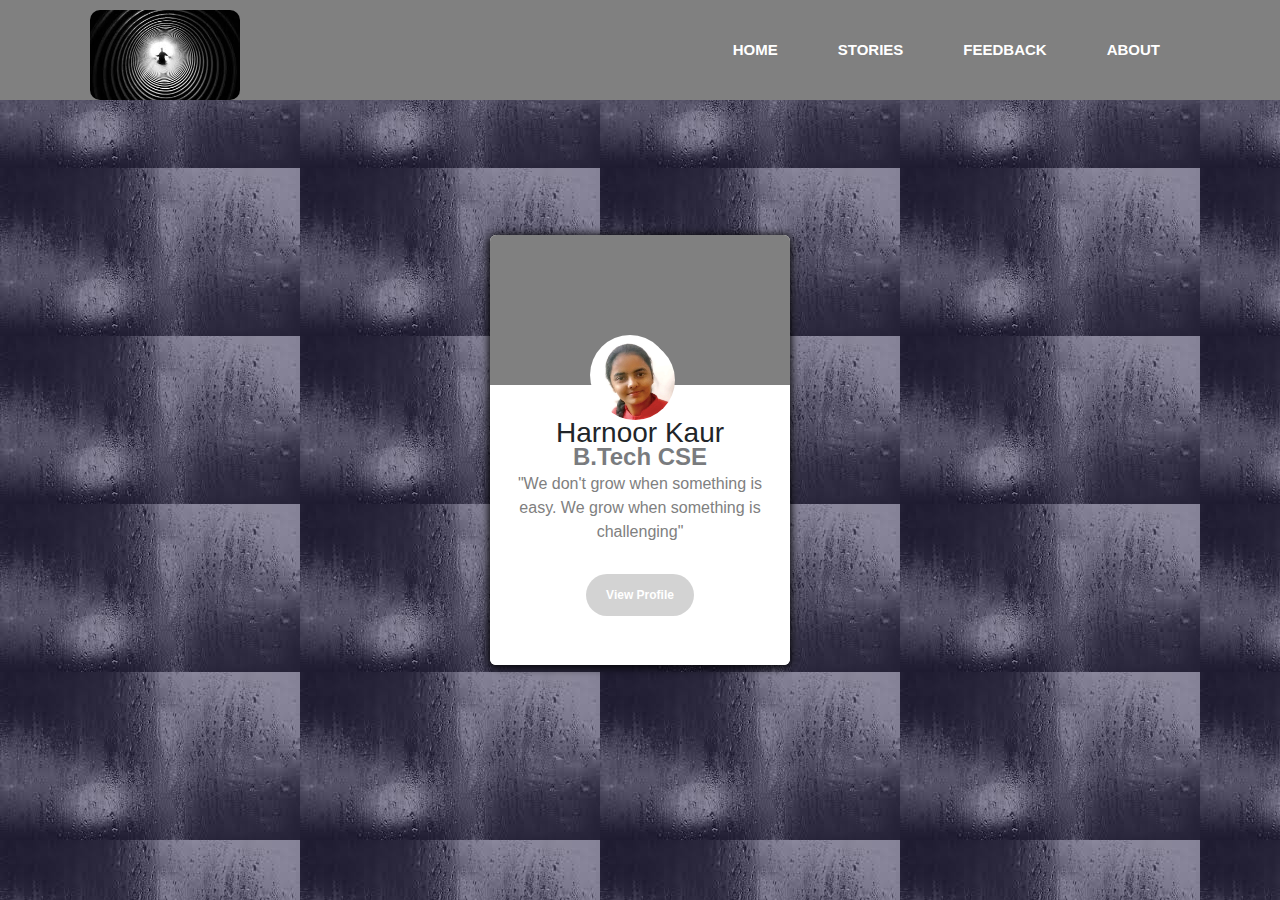
<file: contact.html>
<!DOCTYPE html>
<html lang="en">
<head>
    <link rel="stylesheet" href="https://maxcdn.bootstrapcdn.com/bootstrap/4.0.0/css/bootstrap.min.css" integrity="sha384-Gn5384xqQ1aoWXA+058RXPxPg6fy4IWvTNh0E263XmFcJlSAwiGgFAW/dAiS6JXm" crossorigin="anonymous">
    <meta charset="UTF-8">
    <meta name="viewport" content="width=device-width, initial-scale=1.0">
    <title>Contact Me </title>
    <link rel="stylesheet" href="contact.css">
    <script type="text/javascript" src="https://platform.linkedin.com/badges/js/profile.js" async defer></script>
    <script src="https://ajax.googleapis.com/ajax/libs/jquery/3.5.1/jquery.min.js"></script>
  <script src="https://maxcdn.bootstrapcdn.com/bootstrap/3.4.1/js/bootstrap.min.js"></script>
</head>
<body>
    <div class="wrap">
        <nav>
            <div class="logo">
                <img src="img/i.jpeg">
            </div>
            <ul>
                <li><a href="index.html">HOME</a></li>
                <li><a href="videos.html">STORIES</a></li>
                <li><a href="login.html">FEEDBACK</a></li>
                <li><a href="about.html">ABOUT</a></li>
             <!--   <li><a href="contact.html" class="active">CONTACT</a></li>-->
            </ul>
        </nav>


    <div class="card-container">
        <div class="upper-container">
            <div class="image-container">
                <img src="img/me.jpeg"/>
            </div>
        </div>
        
        <div class="lower-container">
            <div>
                <h3>Harnoor Kaur</h3>
                <h4>B.Tech CSE </h4>
            </div>
        
            <div>
            <p>
                "We don't grow when something is easy. We grow when something is challenging"
            </p>
            </div>
            
            <div>
            <a href="https://www.linkedin.com/in/harnoor-kaur-4b1a4a192/" class="btn">View Profile</a>
        </div>
        </div>
    </div>
</body>
</html>
</file>
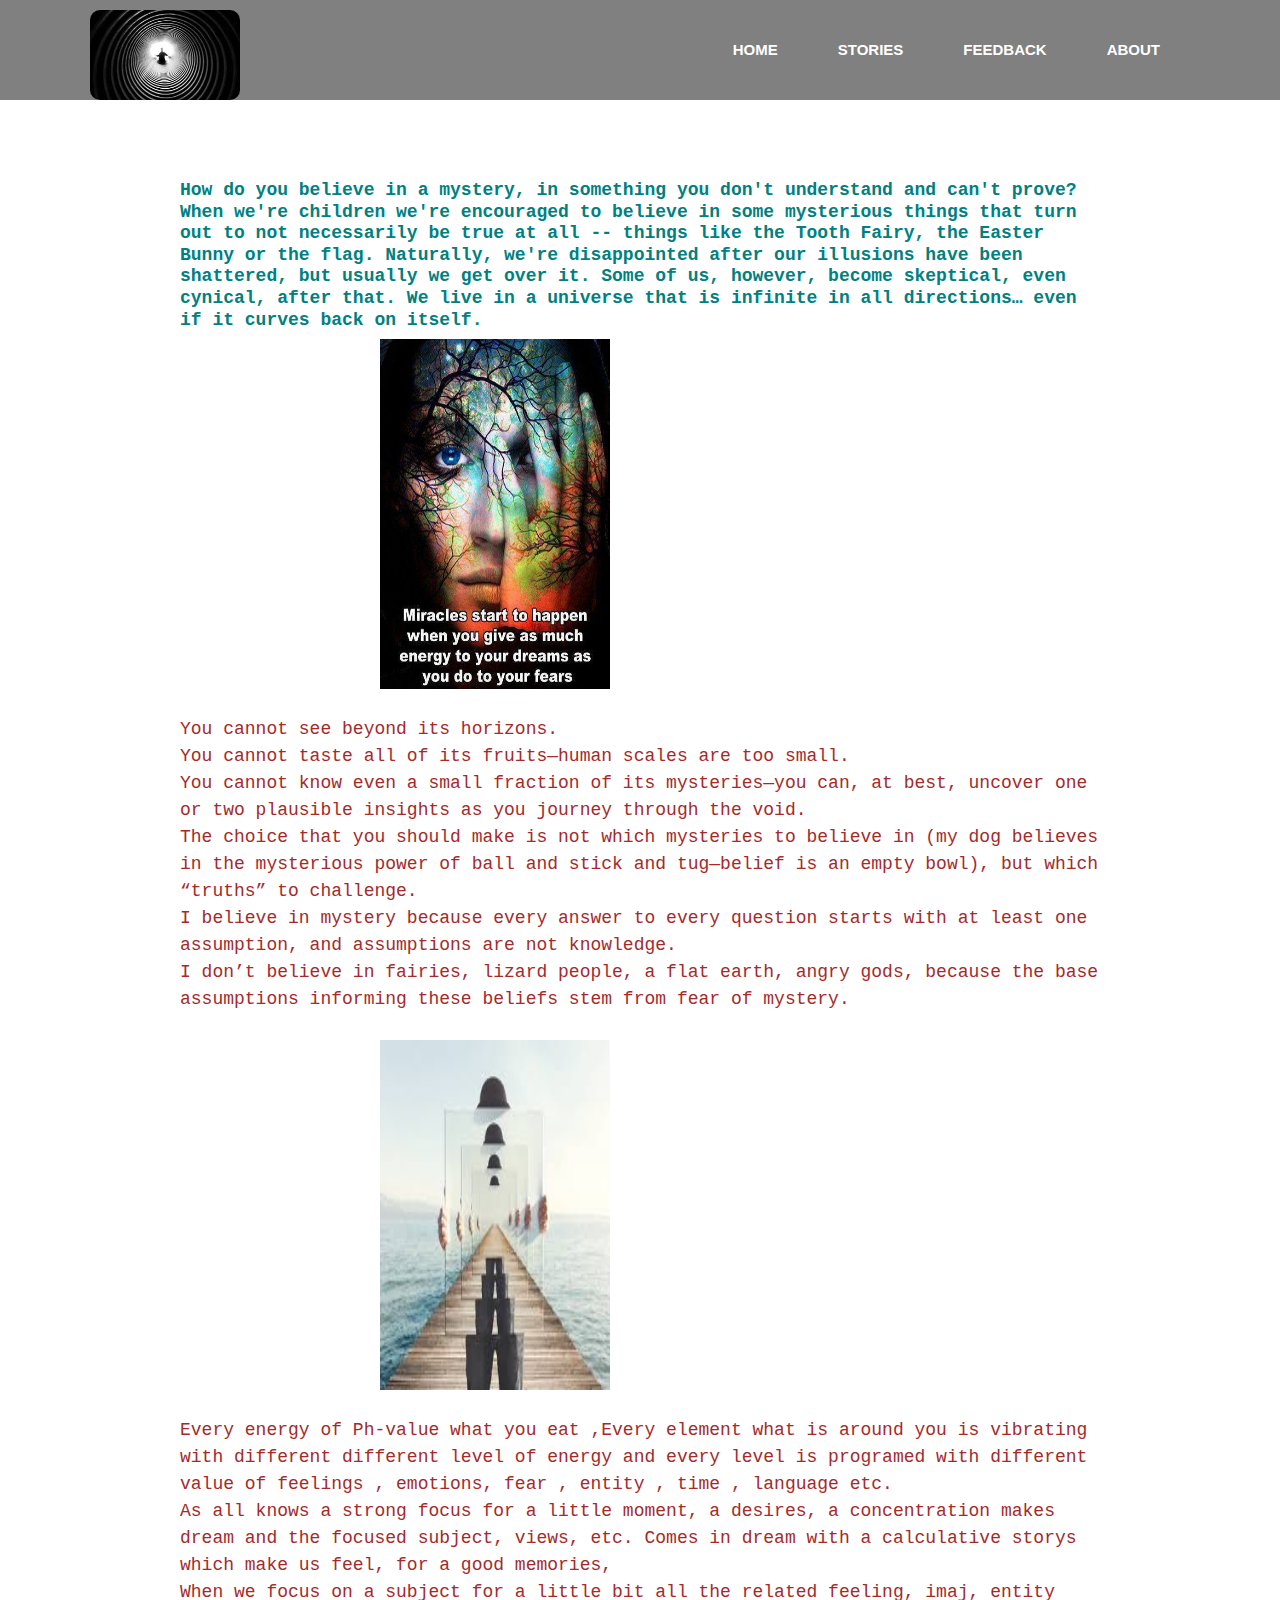
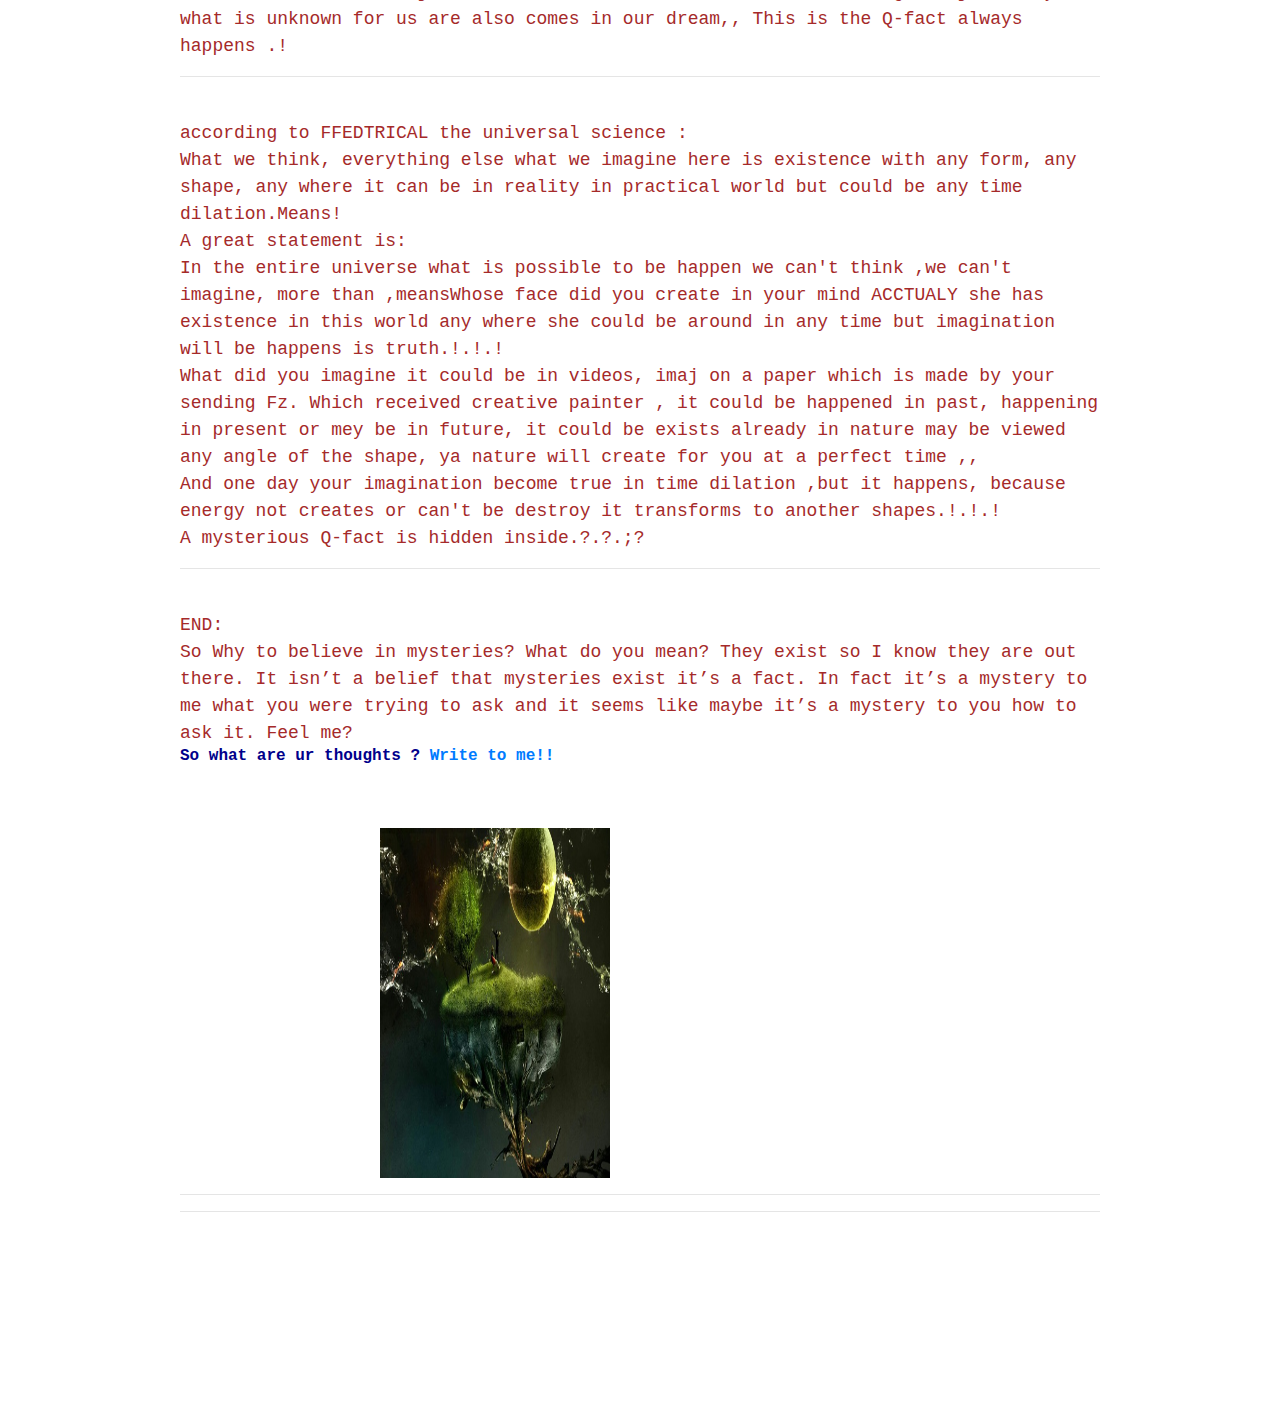
<file: facts.html>
<html>
<head>
    <link rel="stylesheet" href="https://maxcdn.bootstrapcdn.com/bootstrap/4.0.0/css/bootstrap.min.css" integrity="sha384-Gn5384xqQ1aoWXA+058RXPxPg6fy4IWvTNh0E263XmFcJlSAwiGgFAW/dAiS6JXm" crossorigin="anonymous">
<link rel="stylesheet" href="facts.css">
<script src="https://ajax.googleapis.com/ajax/libs/jquery/3.5.1/jquery.min.js"></script>
  <script src="https://maxcdn.bootstrapcdn.com/bootstrap/3.4.1/js/bootstrap.min.js"></script>
<title>facts</title>
</head>
<body>
    <div class="wrap">
        <nav>
            <div class="logo">
                <img src="img/i.jpeg">
            </div>
            <ul>
                <li><a href="index.html" >HOME</a></li>
                <li><a href="videos.html">STORIES</a></li>
                <li><a href="login.html">FEEDBACK</a></li>
                <li><a href="about.html">ABOUT</a></li>
            <!--   <li><a href="contact.html" class="active">CONTACT</a></li>--> 
            </ul>
        </nav>
        
        <div class="content">
            <div><tt>
<h4> How do you believe in a mystery, in something you don't understand and can't prove? When we're children we're encouraged to believe in some mysterious things that turn out to not necessarily be true at all -- things like the Tooth Fairy, the Easter Bunny or the flag. Naturally, we're disappointed after our illusions have been shattered, but usually we get over it. Some of us, however, become skeptical, even cynical, after that.
    We live in a universe that is infinite in all directions… even if it curves back on itself.</h4>
        <img src="facts/main1.jpeg" ><br>
            <!-- <div class="text"> -->
                <!-- <div class="main">
               
                </div> -->
                <br>
                You cannot see beyond its horizons.
                <br>            
                You cannot taste all of its fruits—human scales are too small.
                <br>        
                You cannot know even a small fraction of its mysteries—you can, at best, uncover one or two plausible insights as you journey through the void.
                <br>    
                The choice that you should make is not which mysteries to believe in (my dog believes in the mysterious power of ball and stick and tug—belief is an empty bowl), but which “truths” to challenge.
                <br>
                I believe in mystery because every answer to every question starts with at least one assumption, and assumptions are not knowledge.
                <br>
                I don’t believe in fairies, lizard people, a flat earth, angry gods, because the base assumptions informing these beliefs stem from fear of mystery.
                <br>
                <br><img src="facts/3.jpeg"><br>
                <br>
                Every energy of Ph-value what you eat ,Every element what is around you is vibrating with different different level of energy and every level is programed with different value of feelings , emotions, fear , entity , time , language etc.<br>
                As all knows a strong focus for a little moment, a desires, a concentration makes dream and the focused subject, views, etc. Comes in dream with a calculative storys which make us feel, for a good memories,<br>
                When we focus on a subject for a little bit all the related feeling, imaj, entity what is unknown for us are also comes in our dream,,

                This is the Q-fact always happens .!<br>

                <hr><br>according to FFEDTRICAL the universal science :
                <br>
                What we think, everything else what we imagine here is existence with any form, any shape, any where it can be in reality in practical world but could be any time dilation.Means!
                <br>
                A great statement is:
                        <br>
                In the entire universe what is possible to be happen we can't think ,we can't imagine, more than ,meansWhose face did you create in your mind ACCTUALY she has existence in this world any where she could be around in any time but imagination will be happens is truth.!.!.!
                <br>
                What did you imagine it could be in videos, imaj on a paper which is made by your sending Fz. Which received creative painter , it could be happened in past, happening in present or mey be in future, it could be exists already in nature may be viewed any angle of the shape, ya nature will create for you at a perfect time ,,
                <br>
                And one day your imagination become true in time dilation ,but it happens, because
                <br>
                energy not creates or can't be destroy it transforms to another shapes.!.!.!
                <br>
                A mysterious Q-fact is hidden inside.?.?.;?
                <br><hr>    
                <br> END:<br>
                So Why to believe in mysteries? What do you mean? They exist so  I know they are out there. It isn’t a belief that mysteries exist it’s a fact. In fact it’s a mystery to me what you were trying to ask and it seems like maybe it’s a mystery to you how to ask it. Feel me?
                <div>
                    <h5>So what are ur thoughts ? <a href="login.html">Write to me!! </a></h5>
                </div><br><br>
                <img src="facts/main.jpeg"><br><hr><hr>
                <!-- </div> -->
        </div>
    </div>
    </div>
</body>
</html>
</file>
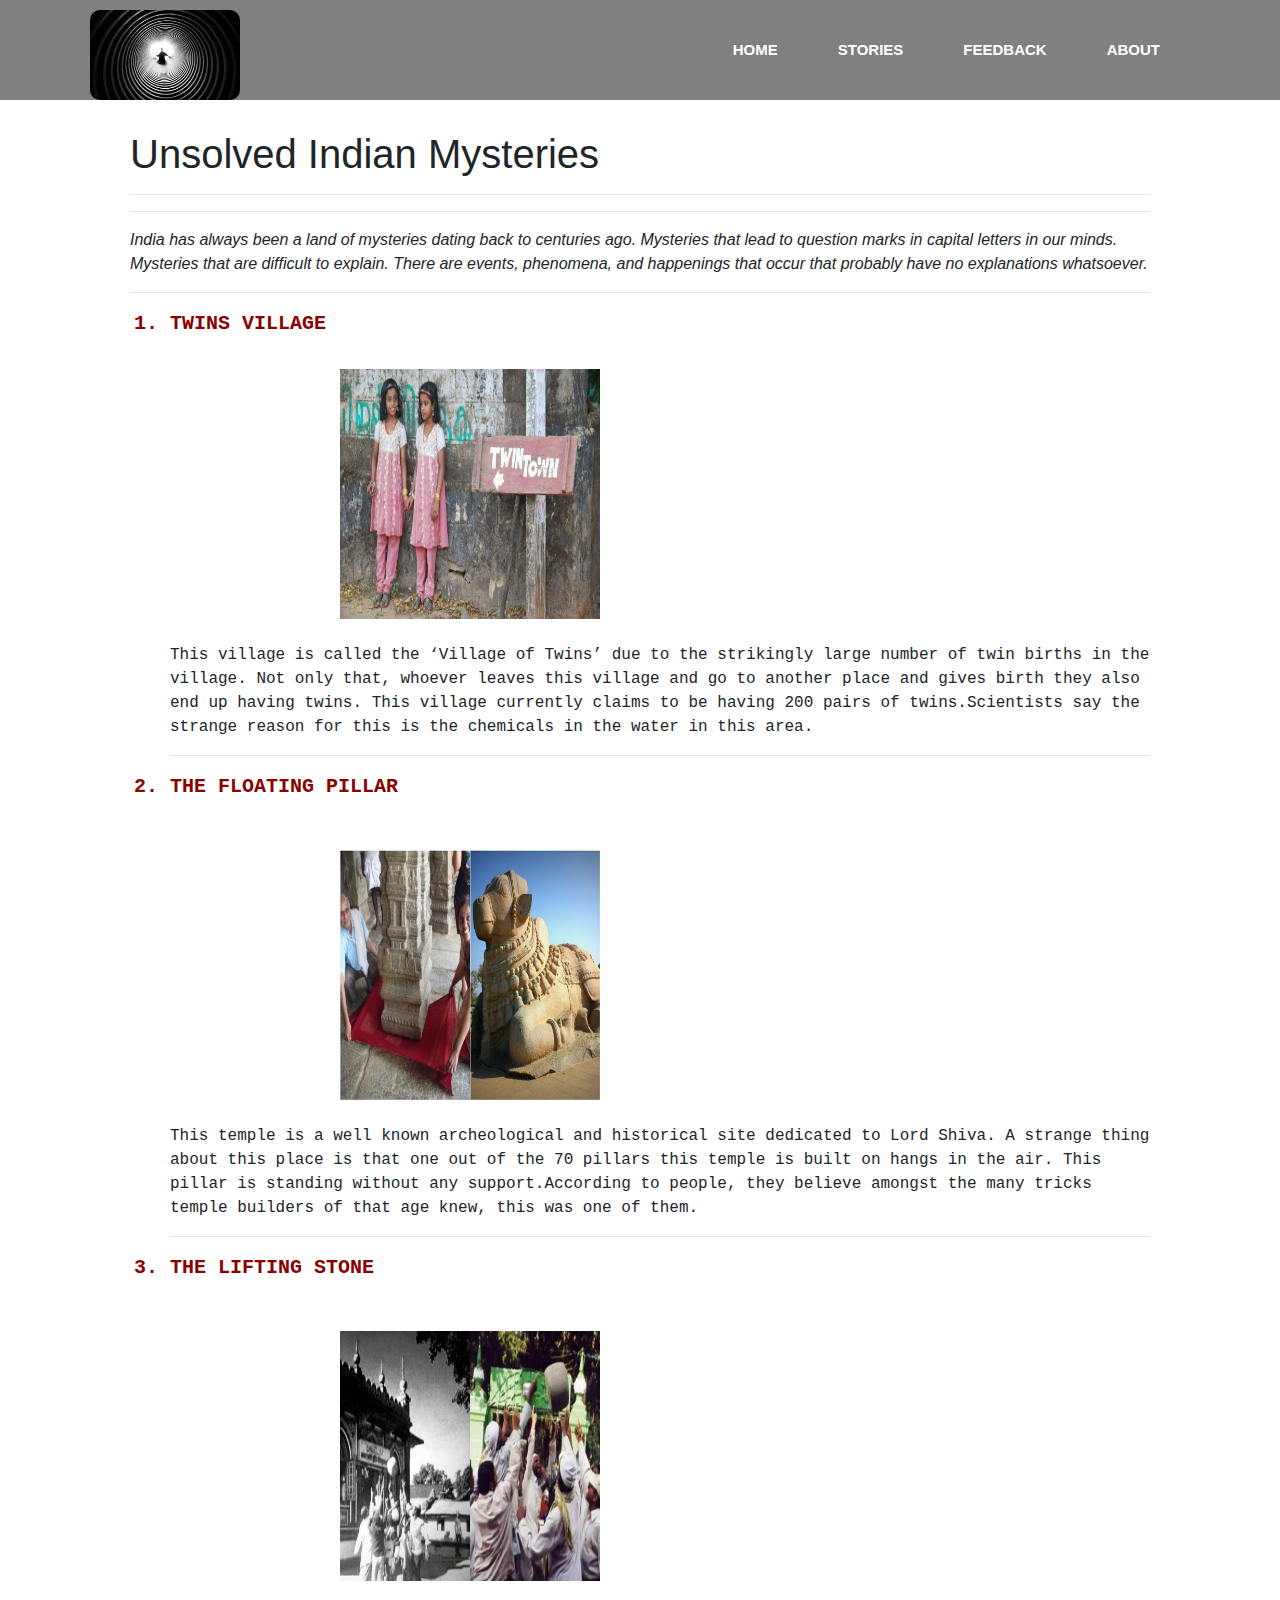
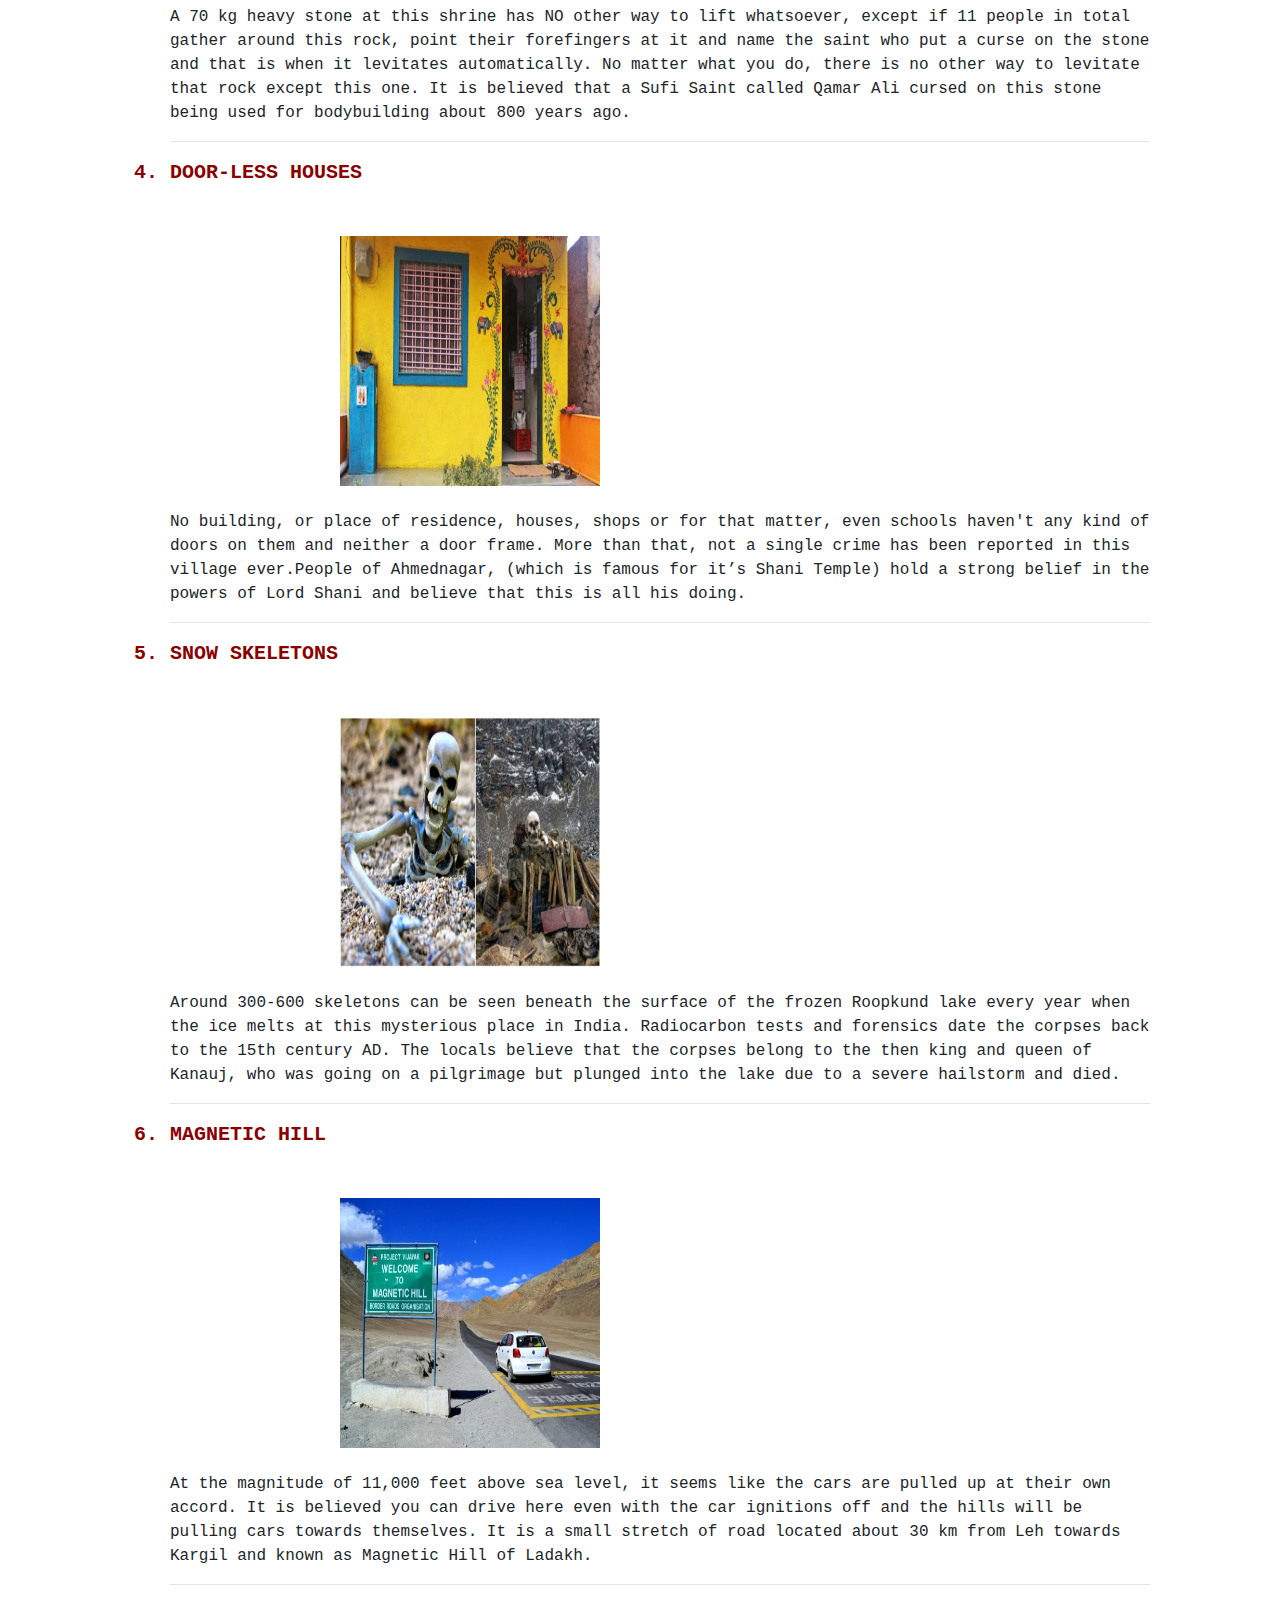
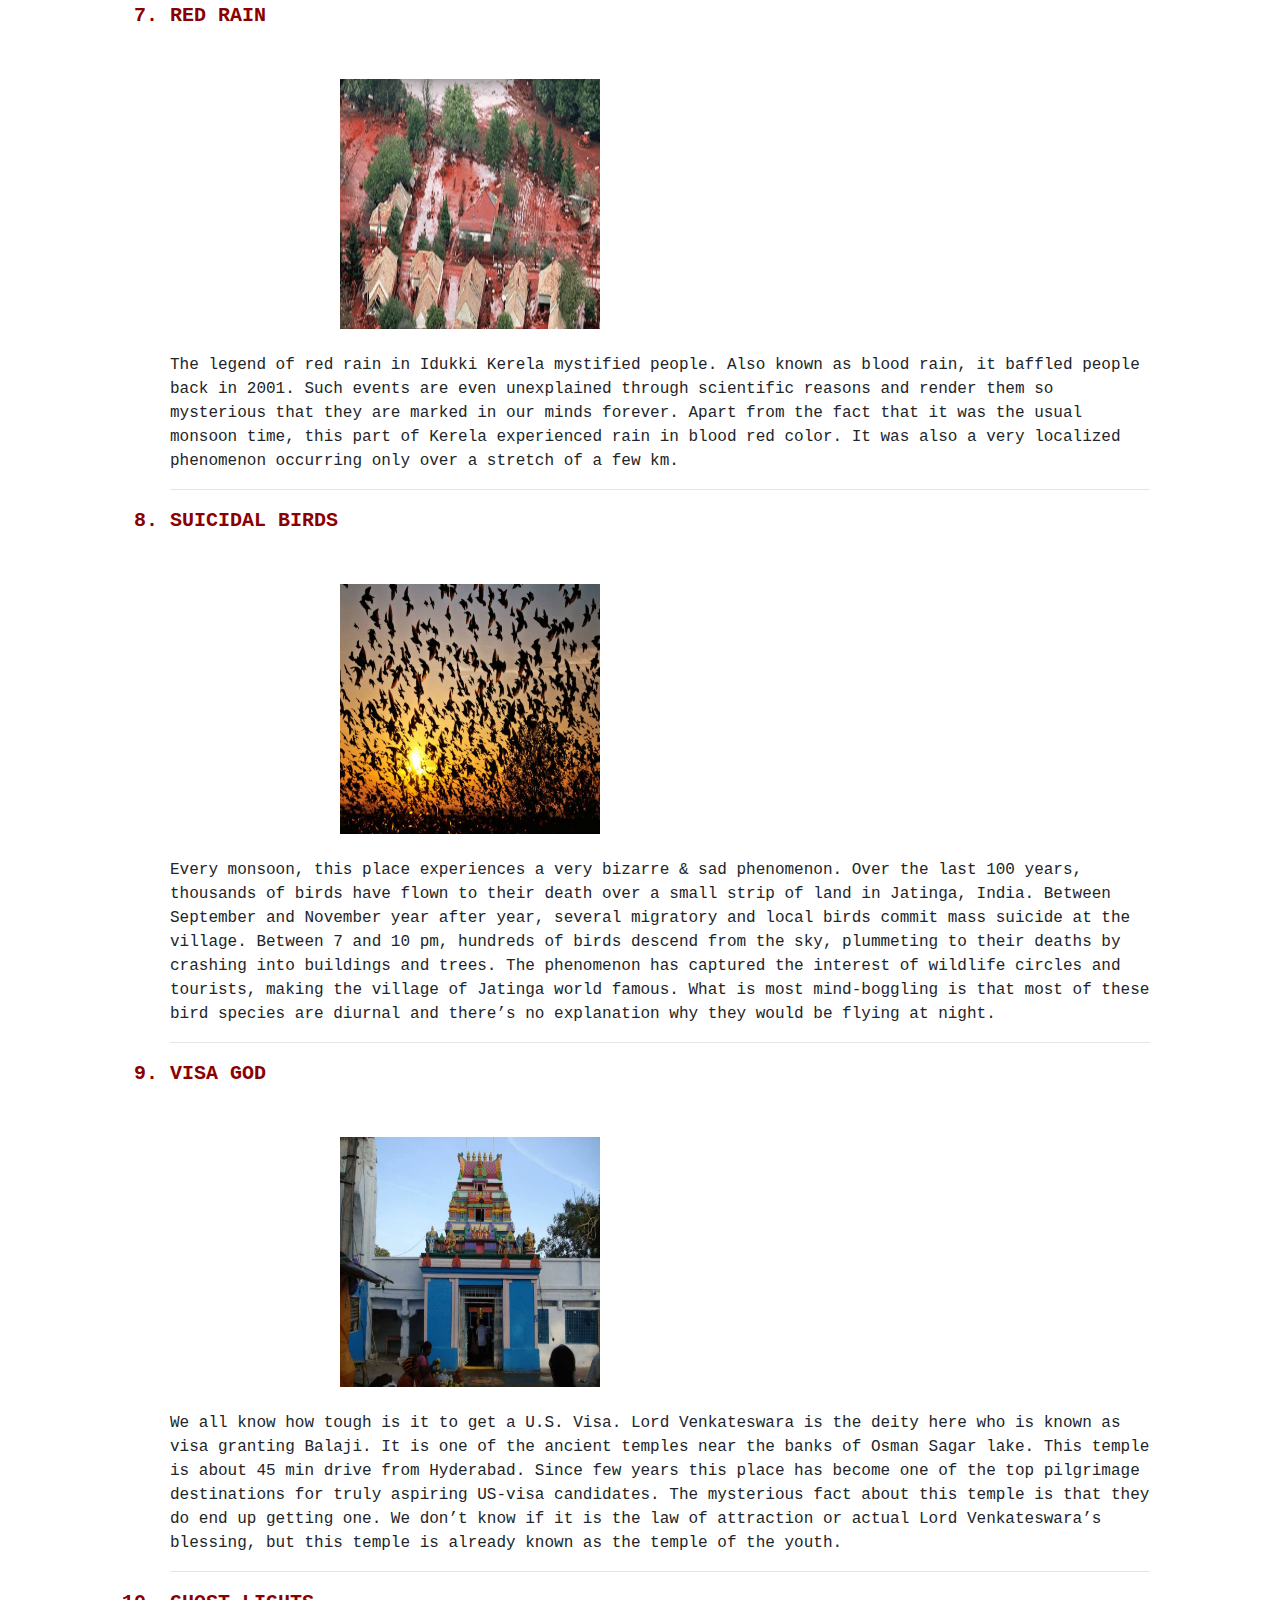
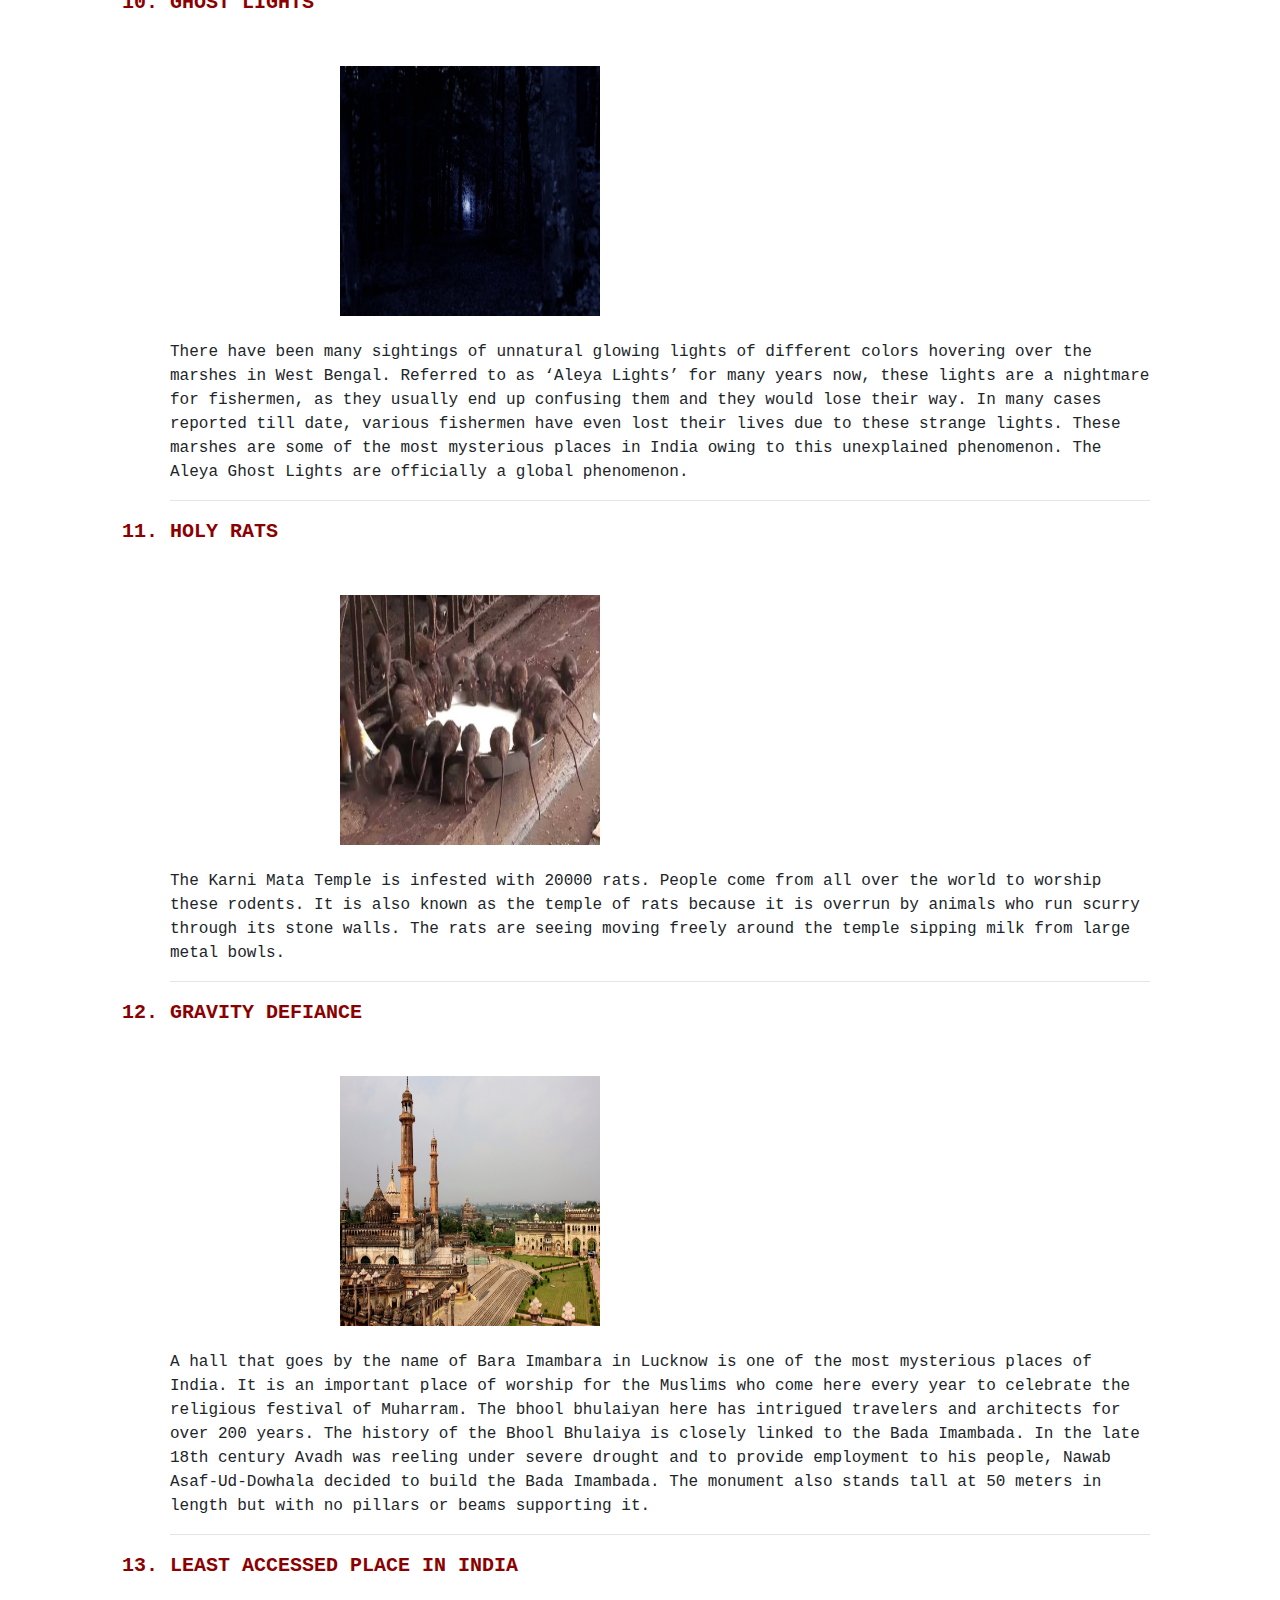
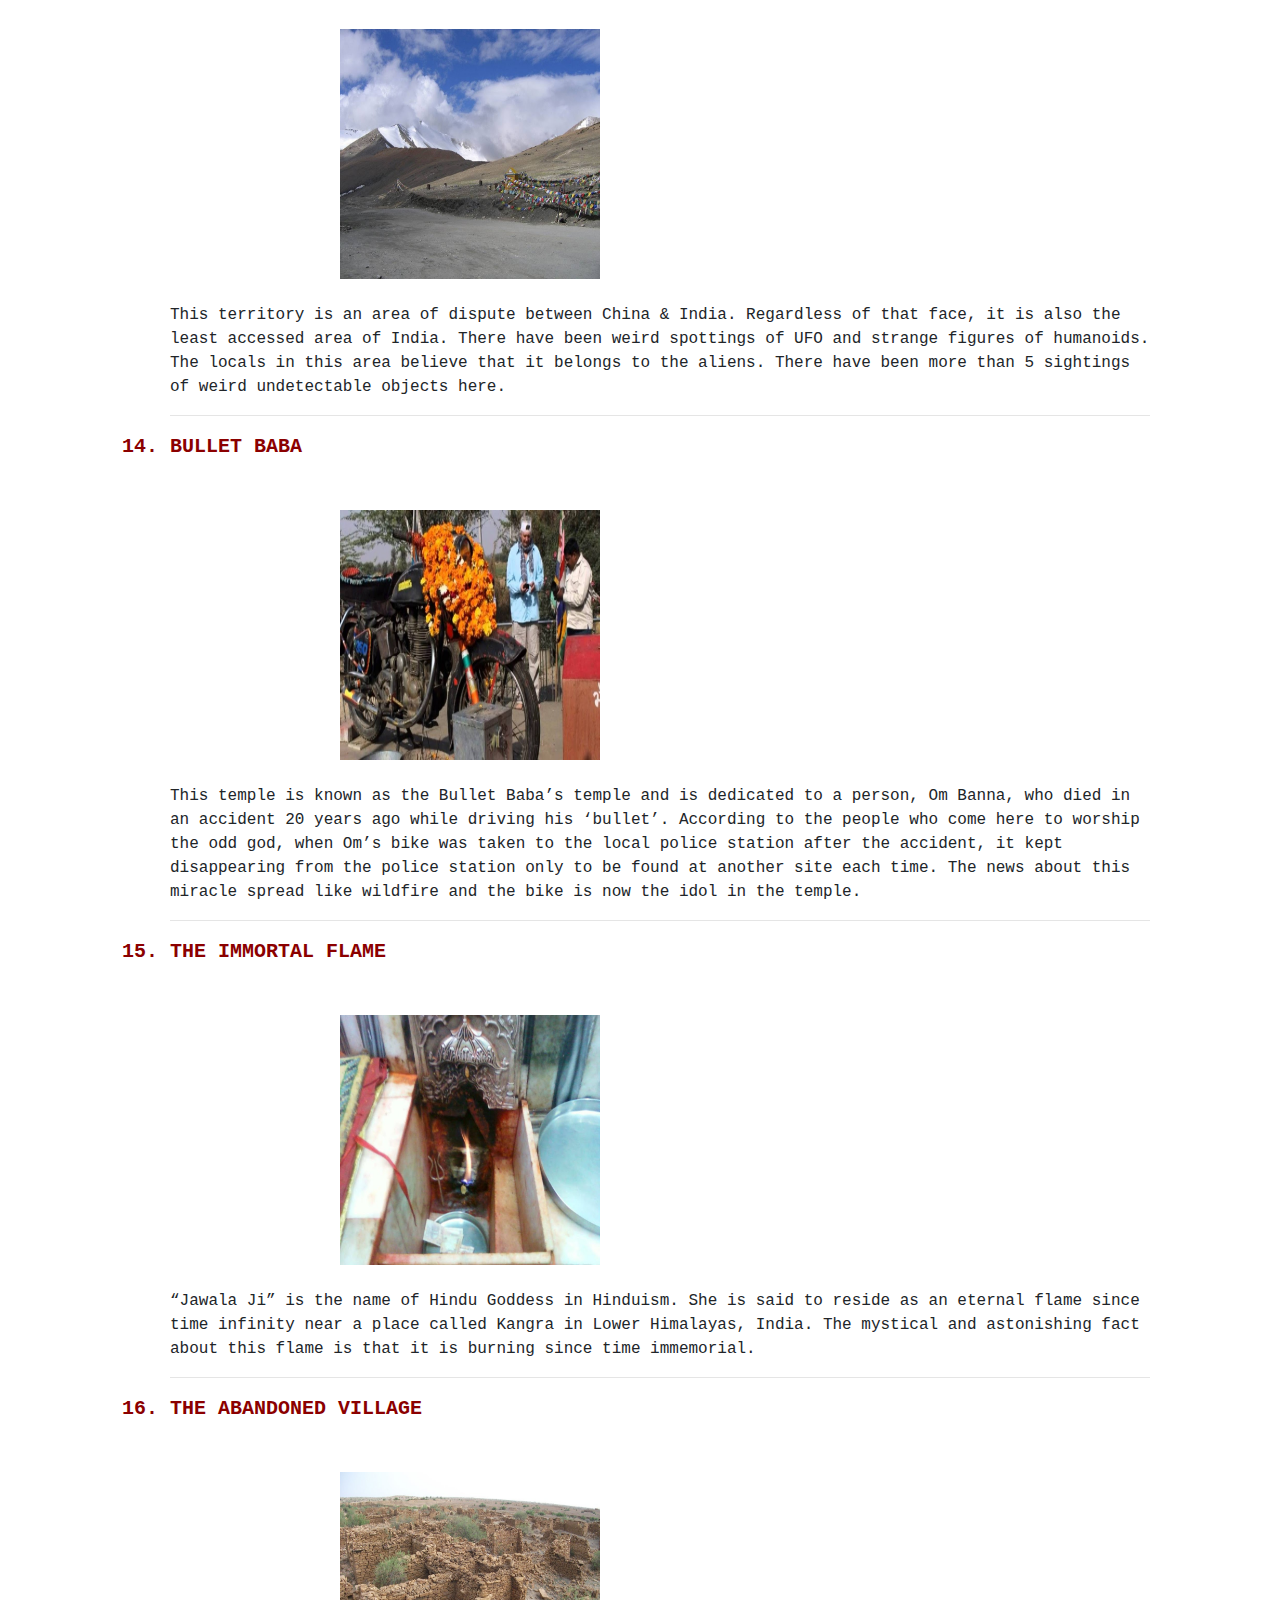
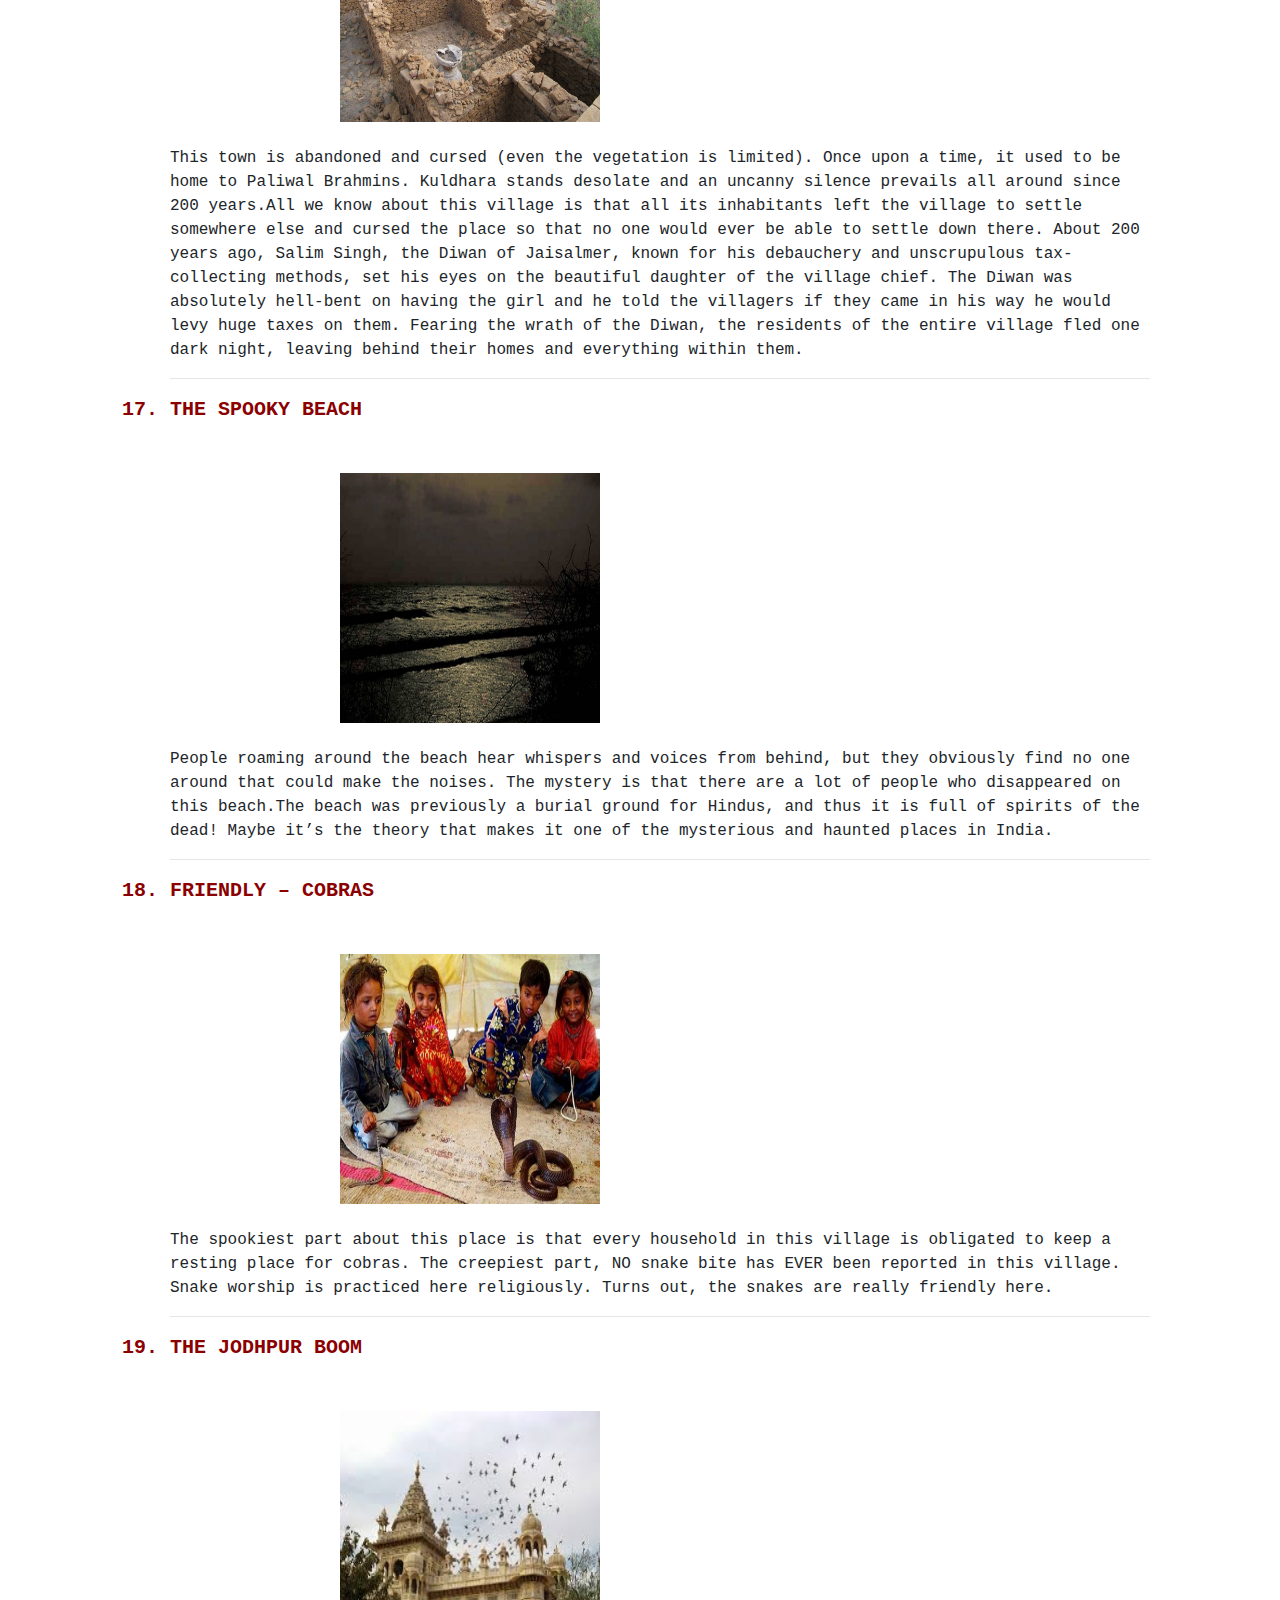
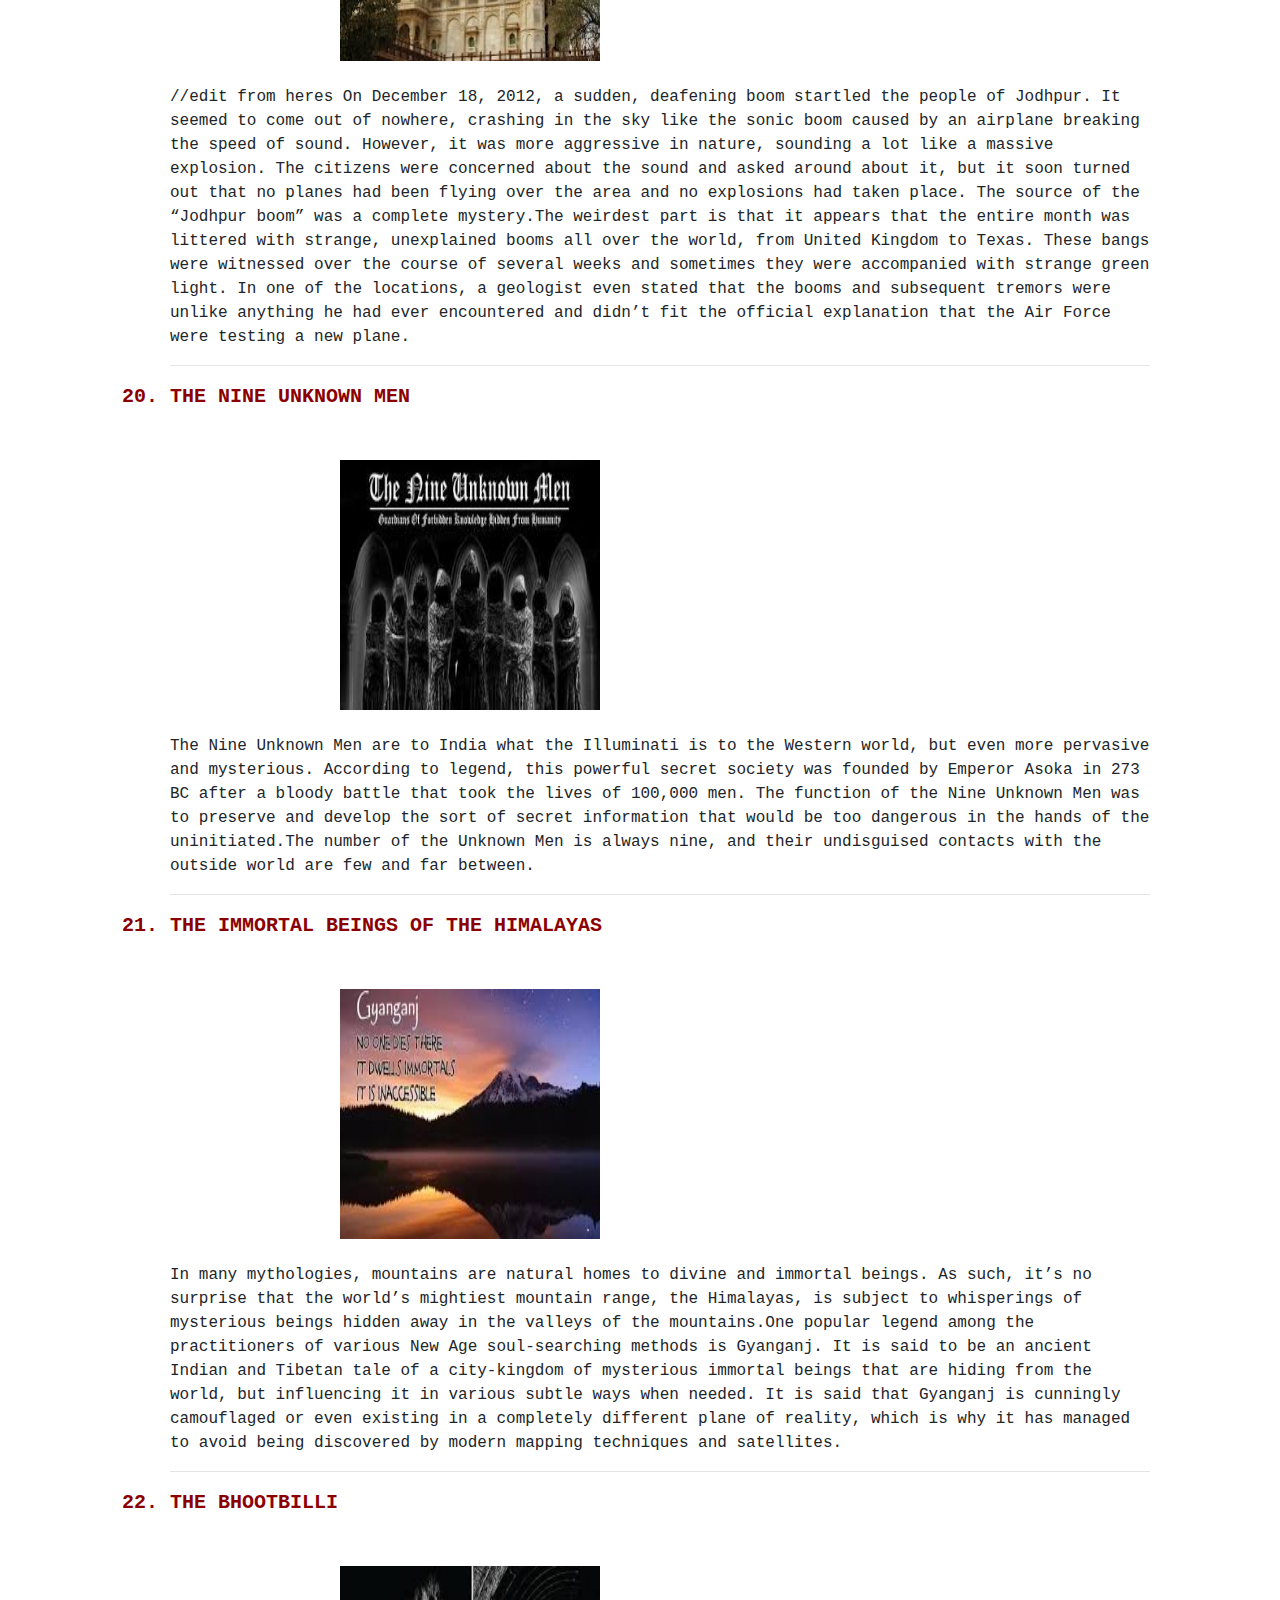
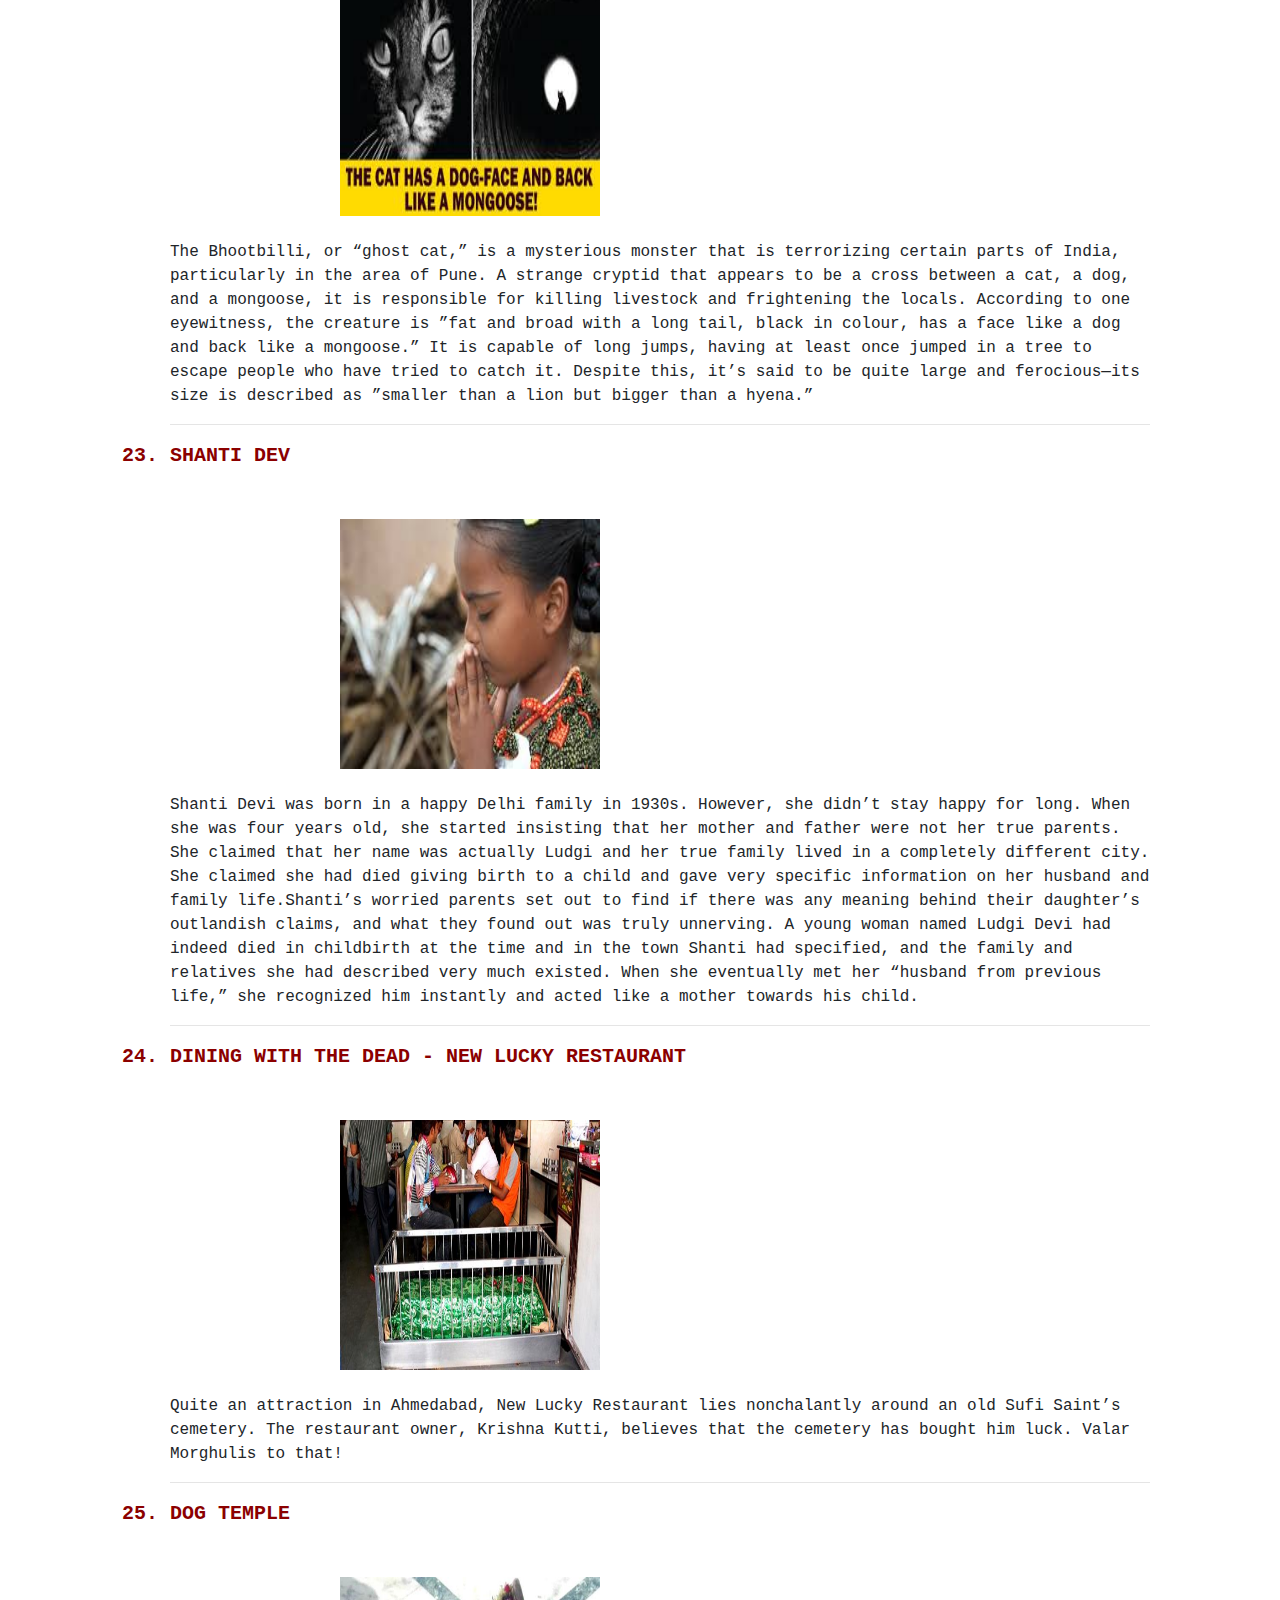
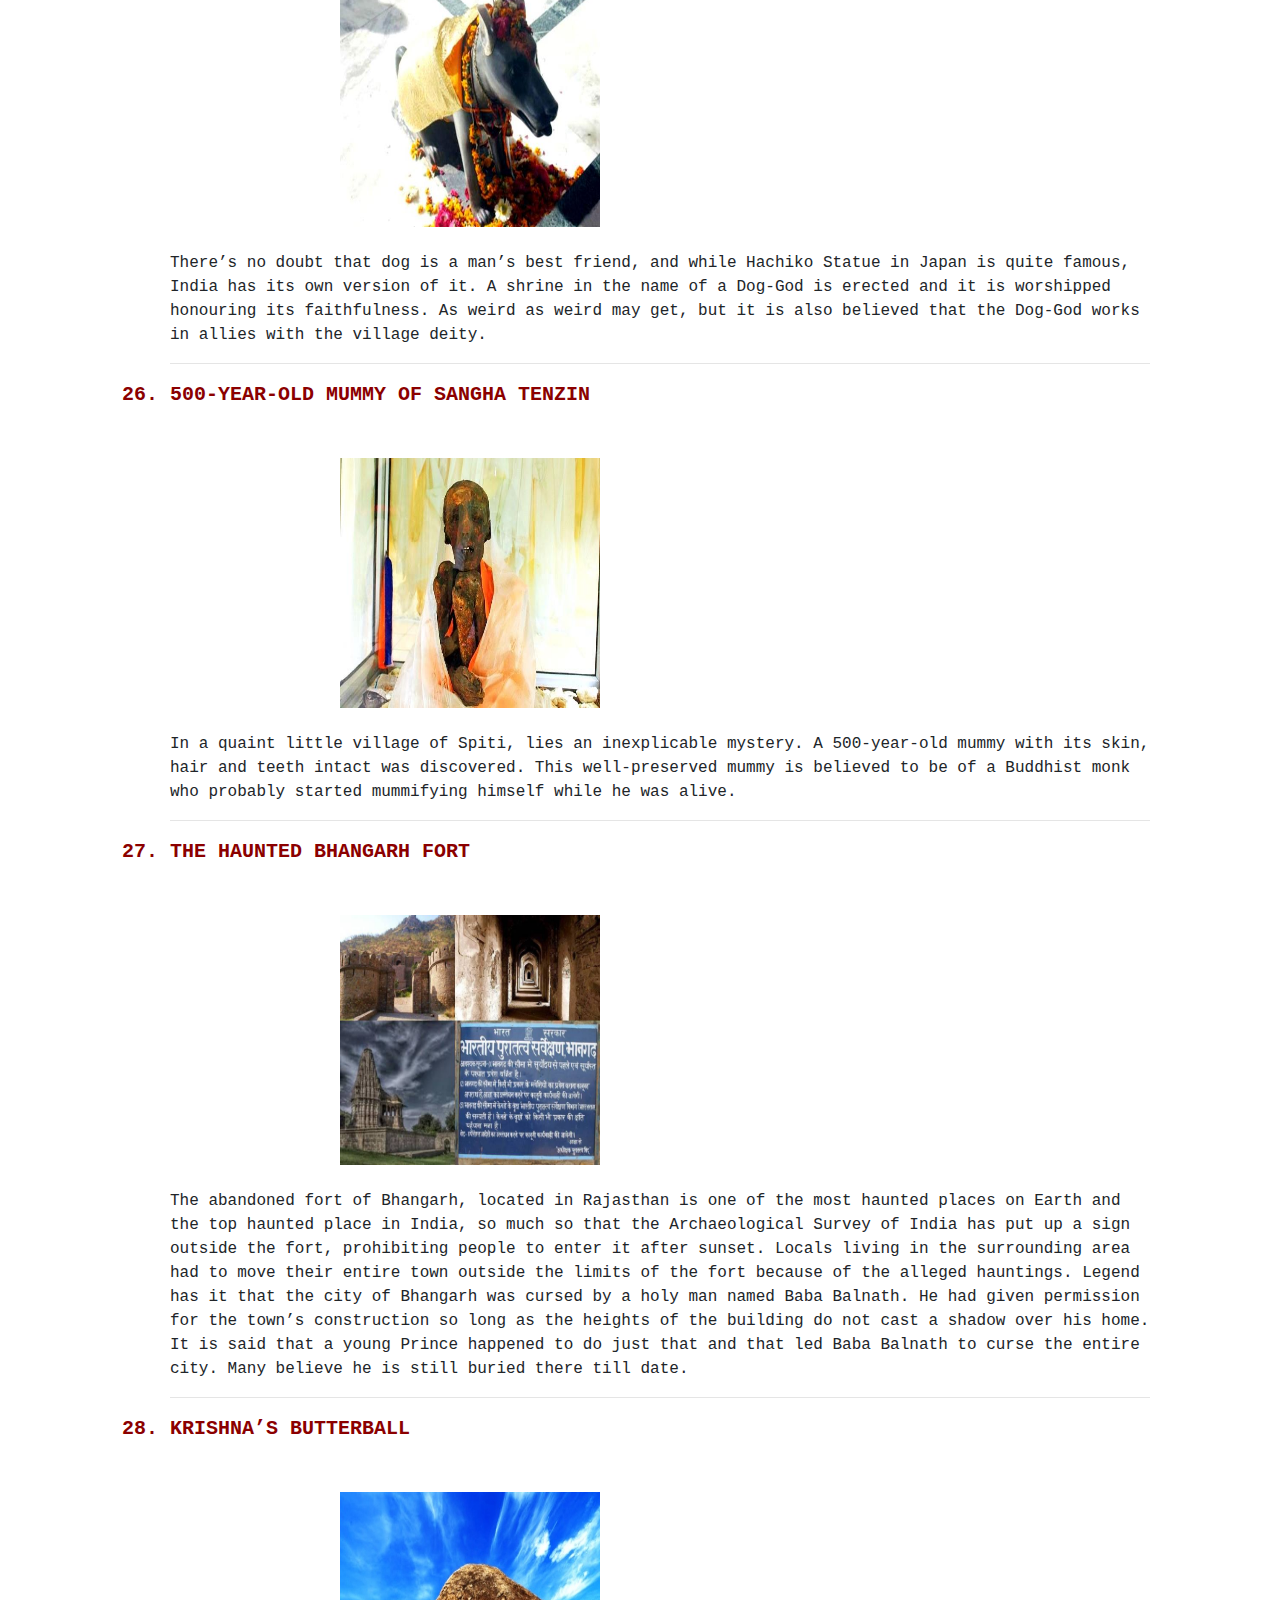
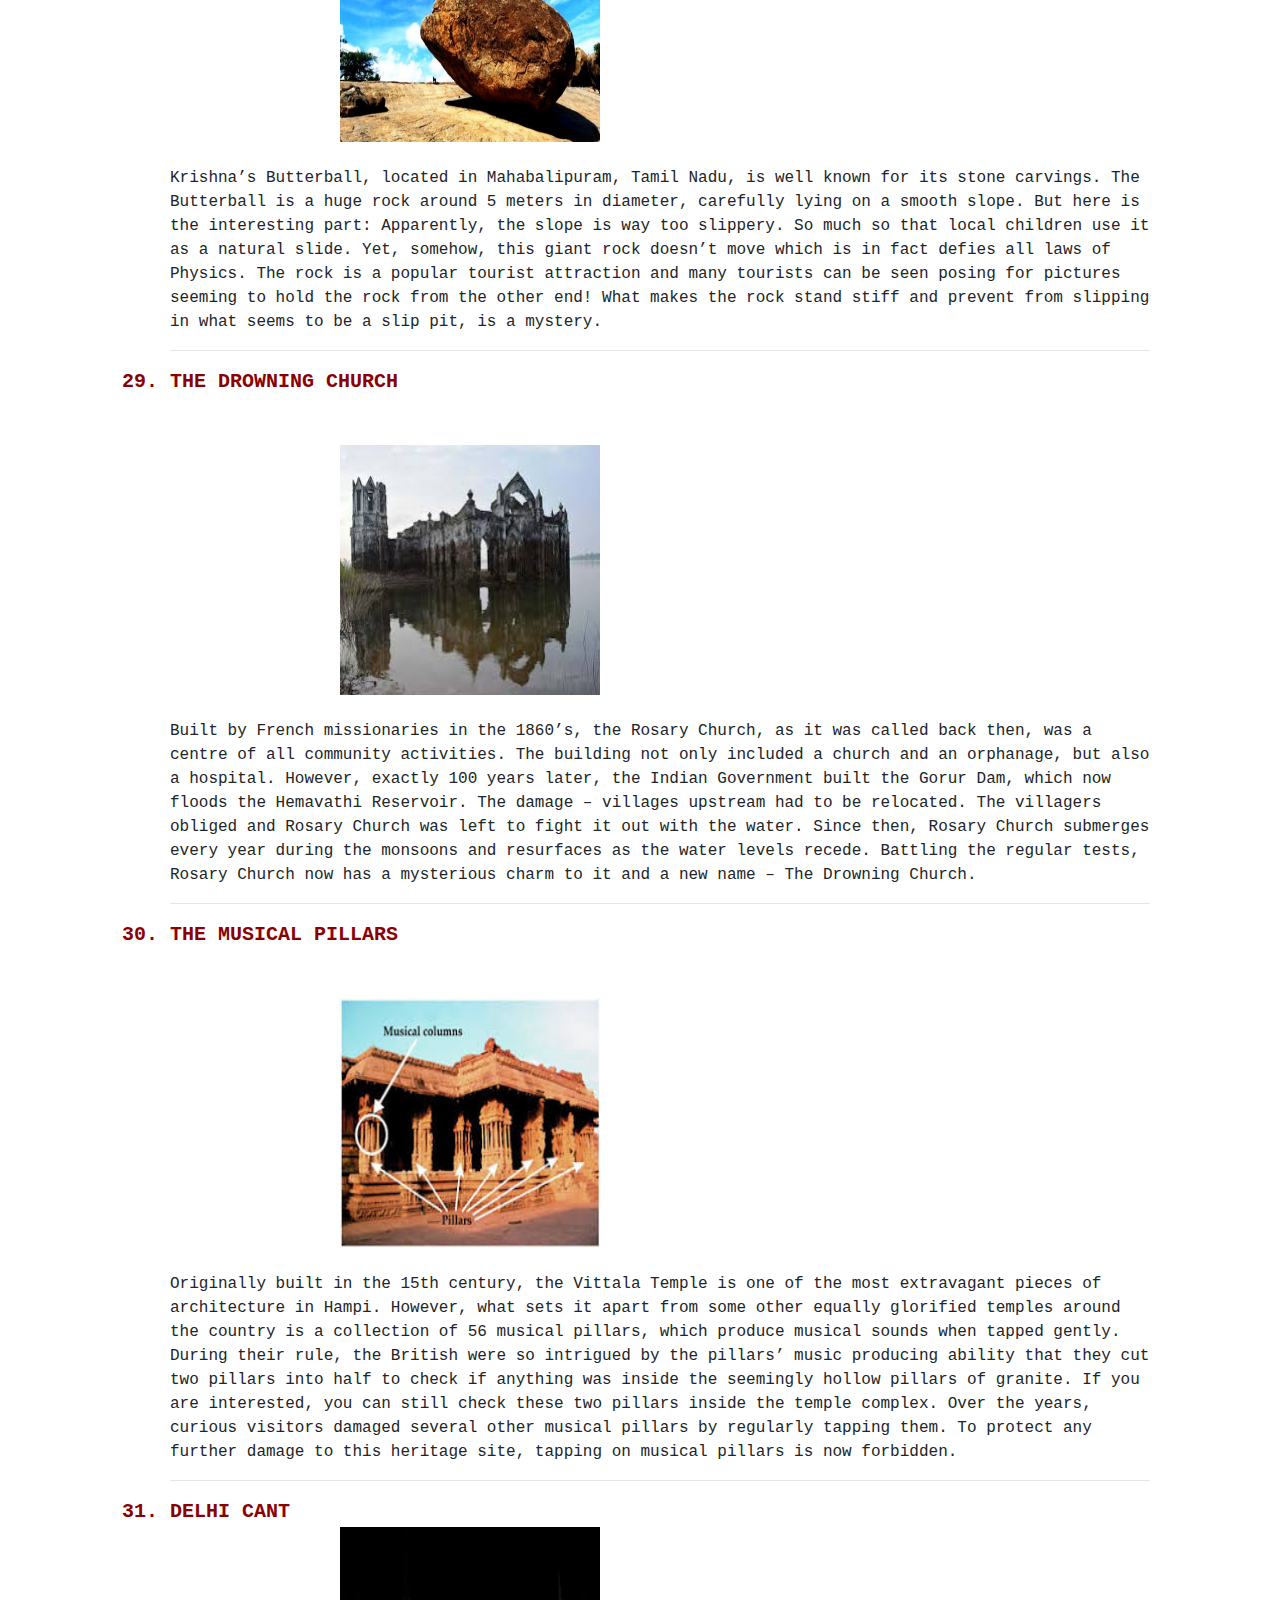
<file: india.html>
<html>
<head>
    <link rel="stylesheet" href="https://maxcdn.bootstrapcdn.com/bootstrap/4.0.0/css/bootstrap.min.css" integrity="sha384-Gn5384xqQ1aoWXA+058RXPxPg6fy4IWvTNh0E263XmFcJlSAwiGgFAW/dAiS6JXm" crossorigin="anonymous">
    <meta charset="UTF-8">
    <link rel="stylesheet" href="india.css">
    <title>Mysterious India</title>
    <script src="https://ajax.googleapis.com/ajax/libs/jquery/3.5.1/jquery.min.js"></script>
  <script src="https://maxcdn.bootstrapcdn.com/bootstrap/3.4.1/js/bootstrap.min.js"></script>
</head>
<body>
    <div class="wrap">
        <nav>
            <div class="logo">
                <img src="img/i.jpeg">
            </div>
            <ul>
                <li><a href="index.html" >HOME</a></li>
                <li><a href="videos.html">STORIES</a></li>
                <li><a href="login.html">FEEDBACK</a></li>
                <li><a href="about.html">ABOUT</a></li>
<!--   <li><a href="contact.html" class="active">CONTACT</a></li>-->            </ul>
        </nav>




        <h1>Unsolved Indian Mysteries</h1><hr>
        <i><hr>India has always been a land of mysteries dating back to centuries ago. Mysteries that lead to question marks in capital letters in our minds. Mysteries that are difficult to explain. There are events, phenomena, and happenings that occur that probably have no explanations whatsoever.</i>
        <hr><tt>
            
        <ol style="list-style-type:decimal;">

            <li> Twins village<br><br></li>
            <img src="india/1.jpg"><br><br>
            <text>
                This village is called the ‘Village of Twins’ due to the strikingly large number of twin births in the village. Not only that, whoever leaves this village and go to another place and gives birth they also end up having twins. This village currently claims to be having 200 pairs of twins.Scientists say the strange reason for this is the chemicals in the water in this area.
            </text>
                <br> <hr>
        
            <li>The Floating Pillar</li><br><br>
            <img src="india/2.jpg"><br><br>
            <text>
                This temple is a well known archeological and historical site dedicated to Lord Shiva. A strange thing about this place is that one out of the 70 pillars this temple is built on hangs in the air. This pillar is standing without any support.According to people, they believe amongst the many tricks temple builders of that age knew, this was one of them.
            </text>
                <br><hr>

            <li>The Lifting Stone</li><br><br>
            <img src="india/3.jpg"><br><br>
            <text>
            A 70 kg heavy stone at this shrine has NO other way to lift whatsoever, except if 11 people in total gather around this rock, point their forefingers at it and name the saint who put a curse on the stone and that is when it levitates automatically. No matter what you do, there is no other way to levitate that rock except this one. It is believed that a Sufi Saint called Qamar Ali cursed on this stone being used for bodybuilding about 800 years ago. 
        </text>
            <br><hr>
            
            <li>Door-Less Houses</li><br><br>
            <img src="india/4.jpg"><br><br>
            <text>
            No building, or place of residence, houses, shops or for that matter, even schools haven't any kind of doors on them and neither a door frame. More than that, not a single crime has been reported in this village ever.People of Ahmednagar, (which is famous for it’s Shani Temple) hold a strong belief in the powers of Lord Shani and believe that this is all his doing.
            </text>
                <br><hr>
            
            <li> Snow Skeletons
            </li><br><br>
            <img src="india/5.jpg"><br><br>
            <text> 
            Around 300-600 skeletons can be seen beneath the surface of the frozen Roopkund lake every year when the ice melts at this mysterious place in India. Radiocarbon tests and forensics date the corpses back to the 15th century AD. The locals believe that the corpses belong to the then king and queen of Kanauj, who was going on a pilgrimage but plunged into the lake due to a severe hailstorm and died.
            </text>
                <br><hr>

            <li> Magnetic Hill</li><br><br>
            <img src="india/6.jpg"><br><br>
            <text>
           At the magnitude of 11,000 feet above sea level, it seems like the cars are pulled up at their own accord. It is believed you can drive here even with the car ignitions off and the hills will be pulling cars towards themselves. It is a small stretch of road located about 30 km from Leh towards Kargil and known as Magnetic Hill of Ladakh.
            </text>
                <br><hr>

            <li>Red Rain</li><br><br>
            <img src="india/7.png"><br><br>
            <text>
                The legend of red rain in Idukki Kerela mystified people. Also known as blood rain, it baffled people back in 2001. Such events are even unexplained through scientific reasons and render them so mysterious that they are marked in our minds forever. Apart from the fact that it was the usual monsoon time, this part of Kerela experienced rain in blood red color. It was also a very localized phenomenon occurring only over a stretch of a few km. 
            </text>
            <br><hr>

            <li>Suicidal Birds</li><br><br>
            <img src="india/8.jpg"><br><br>
            <text>
                Every monsoon, this place experiences a very bizarre & sad phenomenon. Over the last 100 years, thousands of birds have flown to their death over a small strip of land in Jatinga, India. Between September and November year after year, several migratory and local birds commit mass suicide at the village. Between 7 and 10 pm, hundreds of birds descend from the sky, plummeting to their deaths by crashing into buildings and trees. The phenomenon has captured the interest of wildlife circles and tourists, making the village of Jatinga world famous. What is most mind-boggling is that most of these bird species are diurnal and there’s no explanation why they would be flying at night.
            </text>
            <br><hr>

            <li>Visa God</li><br><br>
            <img src="india/9.jpg"><br><br>
            <text>
                We all know how tough is it to get a U.S. Visa. Lord Venkateswara is the deity here who is known as visa granting Balaji. It is one of the ancient temples near the banks of Osman Sagar lake. This temple is about 45 min drive from Hyderabad. Since few years this place has become one of the top pilgrimage destinations for truly aspiring US-visa candidates. The mysterious fact about this temple is that they do end up getting one. We don’t know if it is the law of attraction or actual Lord Venkateswara’s blessing, but this temple is already known as the temple of the youth. 
            </text>
            <br><hr>

            <li>Ghost Lights</li><br><br>
            <img src="india/11.jpg"><br><br>
            <text>
                There have been many sightings of unnatural glowing lights of different colors hovering over the marshes in West Bengal. Referred to as ‘Aleya Lights’ for many years now, these lights are a nightmare for fishermen, as they usually end up confusing them and they would lose their way. In many cases reported till date, various fishermen have even lost their lives due to these strange lights. These marshes are some of the most mysterious places in India owing to this unexplained phenomenon. The Aleya Ghost Lights are officially a global phenomenon.
            </text>
            <br><hr>

            <li>Holy Rats</li><br><br>
            <img src="india/13.jpg"><br><br>
            <text>
                The Karni Mata Temple is infested with 20000 rats. People come from all over the world to worship these rodents. It is also known as the temple of rats because it is overrun by animals who run scurry through its stone walls. The rats are seeing moving freely around the temple sipping milk from large metal bowls.
            </text>
            <br><hr>

            <li>Gravity Defiance</li><br><br>
            <img src="india/14.jpg"><br><br>
            <text>
                A hall that goes by the name of Bara Imambara in Lucknow is one of the most mysterious places of India. It is an important place of worship for the Muslims who come here every year to celebrate the religious festival of Muharram. The bhool bhulaiyan here has intrigued travelers and architects for over 200 years. The history of the Bhool Bhulaiya is closely linked to the Bada Imambada. In the late 18th century Avadh was reeling under severe drought and to provide employment to his people, Nawab Asaf-Ud-Dowhala decided to build the Bada Imambada. The monument also stands tall at 50 meters in length but with no pillars or beams supporting it.
            </text>
            <br><hr>

            <li>Least Accessed Place In India</li><br><br>
            <img src="india/15.jpg"><br><br>
            <text>
                This territory is an area of dispute between China & India. Regardless of that face, it is also the least accessed area of India. There have been weird spottings of UFO and strange figures of humanoids. The locals in this area believe that it belongs to the aliens. There have been more than 5 sightings of weird undetectable objects here.
            </text>
            <br><hr>

            <li>Bullet Baba</li><br><br>
            <img src="india/16.jpg"><br><br>
            <text>
            This temple is known as the Bullet Baba’s temple and is dedicated to a person, Om Banna, who died in an accident 20 years ago while driving his ‘bullet’. According to the people who come here to worship the odd god, when Om’s bike was taken to the local police station after the accident, it kept disappearing from the police station only to be found at another site each time. The news about this miracle spread like wildfire and the bike is now the idol in the temple. 
            </text>
            <br><hr>

            <li>The Immortal Flame</li><br><br>
            <img src="india/18.jpg"><br><br>
            <text>
            “Jawala Ji” is the name of Hindu Goddess in Hinduism. She is said to reside as an eternal flame since time infinity near a place called Kangra in Lower Himalayas, India. The mystical and astonishing fact about this flame is that it is burning since time immemorial. 
            </text>
            <br><hr>

            <li>The Abandoned Village
            </li><br><br>
            <img src="india/19.jpg"><br><br>
            <text>
            This town is abandoned and cursed (even the vegetation is limited). Once upon a time, it used to be home to Paliwal Brahmins. Kuldhara stands desolate and an uncanny silence prevails all around since 200 years.All we know about this village is that all its inhabitants left the village to settle somewhere else and cursed the place so that no one would ever be able to settle down there. About 200 years ago, Salim Singh, the Diwan of Jaisalmer, known for his debauchery and unscrupulous tax-collecting methods, set his eyes on the beautiful daughter of the village chief. The Diwan was absolutely hell-bent on having the girl and he told the villagers if they came in his way he would levy huge taxes on them. Fearing the wrath of the Diwan, the residents of the entire village fled one dark night, leaving behind their homes and everything within them. 
            </text>
            <br><hr>

            <li>The Spooky Beach</li><br><br>
            <img src="india/21.jpg"><br><br>
            <text>
            People roaming around the beach hear whispers and voices from behind, but they obviously find no one around that could make the noises. The mystery is that there are a lot of people who disappeared on this beach.The beach was previously a burial ground for Hindus, and thus it is full of spirits of the dead! Maybe it’s the theory that makes it one of the mysterious and haunted places in India.
            </text>
            <br><hr>

            <li>Friendly – Cobras</li><br><br>
            <img src="india/22.jpg"><br><br>
            <text>
            The spookiest part about this place is that every household in this village is obligated to keep a resting place for cobras. The creepiest part, NO snake bite has EVER been reported in this village. Snake worship is practiced here religiously. Turns out, the snakes are really friendly here. 
            </text>
            <br><hr>

            <li>The Jodhpur Boom</li><br><br>
            <img src="india/23.jpeg"><br><br>//edit from heres
            <text>
            On December 18, 2012, a sudden, deafening boom startled the people of Jodhpur. It seemed to come out of nowhere, crashing in the sky like the sonic boom caused by an airplane breaking the speed of sound. However, it was more aggressive in nature, sounding a lot like a massive explosion. The citizens were concerned about the sound and asked around about it, but it soon turned out that no planes had been flying over the area and no explosions had taken place. The source of the “Jodhpur boom” was a complete mystery.The weirdest part is that it appears that the entire month was littered with strange, unexplained booms all over the world, from United Kingdom to Texas. These bangs were witnessed over the course of several weeks and sometimes they were accompanied with strange green light. In one of the locations, a geologist even stated that the booms and subsequent tremors were unlike anything he had ever encountered and didn’t fit the official explanation that the Air Force were testing a new plane.
            </text>
            <br><hr>

            <li>The Nine Unknown Men</li><br><br>
            <img src="india/24.jpeg"><br><br>
            <text>
                The Nine Unknown Men are to India what the Illuminati is to the Western world, but even more pervasive and mysterious. According to legend, this powerful secret society was founded by Emperor Asoka in 273 BC after a bloody battle that took the lives of 100,000 men. The function of the Nine Unknown Men was to preserve and develop the sort of secret information that would be too dangerous in the hands of the uninitiated.The number of the Unknown Men is always nine, and their undisguised contacts with the outside world are few and far between.
            </text>
            <br><hr>

            <li>The Immortal Beings Of The Himalayas</li><br><br>
            <img src="india/25.jpeg"><br><br>
            <text>
                In many mythologies, mountains are natural homes to divine and immortal beings. As such, it’s no surprise that the world’s mightiest mountain range, the Himalayas, is subject to whisperings of mysterious beings hidden away in the valleys of the mountains.One popular legend among the practitioners of various New Age soul-searching methods is Gyanganj. It is said to be an ancient Indian and Tibetan tale of a city-kingdom of mysterious immortal beings that are hiding from the world, but influencing it in various subtle ways when needed. It is said that Gyanganj is cunningly camouflaged or even existing in a completely different plane of reality, which is why it has managed to avoid being discovered by modern mapping techniques and satellites.
            </text>
            <br><hr>

            <li>The Bhootbilli</li><br><br>
            <img src="india/26.jpeg"><br><br>
            <text>
            The Bhootbilli, or “ghost cat,” is a mysterious monster that is terrorizing certain parts of India, particularly in the area of Pune. A strange cryptid that appears to be a cross between a cat, a dog, and a mongoose, it is responsible for killing livestock and frightening the locals. According to one eyewitness, the creature is ”fat and broad with a long tail, black in colour, has a face like a dog and back like a mongoose.” It is capable of long jumps, having at least once jumped in a tree to escape people who have tried to catch it. Despite this, it’s said to be quite large and ferocious—its size is described as ”smaller than a lion but bigger than a hyena.”
            </text>
            <br><hr>

            <li>Shanti Dev</li><br><br>
            <img src="india/27.jpg"><br><br>
            <text>
            Shanti Devi was born in a happy Delhi family in 1930s. However, she didn’t stay happy for long. When she was four years old, she started insisting that her mother and father were not her true parents. She claimed that her name was actually Ludgi and her true family lived in a completely different city. She claimed she had died giving birth to a child and gave very specific information on her husband and family life.Shanti’s worried parents set out to find if there was any meaning behind their daughter’s outlandish claims, and what they found out was truly unnerving. A young woman named Ludgi Devi had indeed died in childbirth at the time and in the town Shanti had specified, and the family and relatives she had described very much existed. When she eventually met her “husband from previous life,” she recognized him instantly and acted like a mother towards his child.
            </text>
            <br><hr>

            <li>Dining with the dead - New Lucky Restaurant</li><br><br>
            <img src="india/28.jpg"><br><br>
            <text>
            Quite an attraction in Ahmedabad, New Lucky Restaurant lies nonchalantly around an old Sufi Saint’s cemetery. The restaurant owner, Krishna Kutti, believes that the cemetery has bought him luck. Valar Morghulis to that!
            </text>
            <br><hr>

            <li> Dog Temple </li><br><br>
            <img src="india/29.jpg"><br><br>
            <text>
            There’s no doubt that dog is a man’s best friend, and while Hachiko Statue in Japan is quite famous, India has its own version of it. A shrine in the name of a Dog-God is erected and it is worshipped honouring its faithfulness. As weird as weird may get, but it is also believed that the Dog-God works in allies with the village deity.
            </text>
            <br><hr>

            <li>500-year-old mummy of Sangha Tenzin</li><br><br>
            <img src="india/30.jpg"><br><br>
            <text>
                In a quaint little village of Spiti, lies an inexplicable mystery. A 500-year-old mummy with its skin, hair and teeth intact was discovered. This well-preserved mummy is believed to be of a Buddhist monk who probably started mummifying himself while he was alive. 

            </text>
            <br><hr>

            <li>The Haunted Bhangarh Fort </li><br><br>
            <img src="india/31.jpg"><br><br>
            <text>
            The abandoned fort of Bhangarh, located in Rajasthan is one of the most haunted places on Earth and the top haunted place in India, so much so that the Archaeological Survey of India has put up a sign outside the fort, prohibiting people to enter it after sunset. Locals living in the surrounding area had to move their entire town outside the limits of the fort because of the alleged hauntings. Legend has it that the city of Bhangarh was cursed by a holy man named Baba Balnath. He had given permission for the town’s construction so long as the heights of the building do not cast a shadow over his home. It is said that a young Prince happened to do just that and that led Baba Balnath to curse the entire city. Many believe he is still buried there till date.
            </text>
            <br><hr>

            <li>Krishna’s Butterball </li><br><br>
            <img src="india/32.jpg"><br><br>
            <text>
            Krishna’s Butterball, located in Mahabalipuram, Tamil Nadu, is well known for its stone carvings. The Butterball is a huge rock around 5 meters in diameter, carefully lying on a smooth slope. But here is the interesting part: Apparently, the slope is way too slippery. So much so that local children use it as a natural slide. Yet, somehow, this giant rock doesn’t move which is in fact defies all laws of Physics. The rock is a popular tourist attraction and many tourists can be seen posing for pictures seeming to hold the rock from the other end! What makes the rock stand stiff and prevent from slipping in what seems to be a slip pit, is a mystery.
            </text>
            <br><hr>

            <li>The Drowning Church</li><br><br>
            <img src="india/33.jpeg"><br><br>
            <text>
                Built by French missionaries in the 1860’s, the Rosary Church, as it was called back then, was a centre of all community activities. The building not only included a church and an orphanage, but also a hospital.

                However, exactly 100 years later, the Indian Government built the Gorur Dam, which now floods the Hemavathi Reservoir. The damage – villages upstream had to be relocated. The villagers obliged and Rosary Church was left to fight it out with the water. Since then, Rosary Church submerges every year during the monsoons and resurfaces as the water levels recede. Battling the regular tests, Rosary Church now has a mysterious charm to it and a new name – The Drowning Church.
                
                
            </text>
<br><hr>
            <li>The Musical Pillars</li><br><br>
            <img src="india/34.jpeg"><br><br>
            <text>
                Originally built in the 15th century, the Vittala Temple is one of the most extravagant pieces of architecture in Hampi. However, what sets it apart from some other equally glorified temples around the country is a collection of 56 musical pillars, which produce musical sounds when tapped gently. During their rule, the British were so intrigued by the pillars’ music producing ability that they cut two pillars into half to check if anything was inside the seemingly hollow pillars of granite. If you are interested, you can still check these two pillars inside the temple complex.

Over the years, curious visitors damaged several other musical pillars by regularly tapping them. To protect any further damage to this heritage site, tapping on musical pillars is now forbidden.


            </text>
            
            <br><hr>
            <li>Delhi cant </li>
            <img src="india/35.jpeg"><br><br>
            <text>
                Most of the times, people see a lady standing in a white dress asking for a lift. if you go through she will run as fast as the car runs & people reported her sitting there
            </text>
<br><hr><hr>
            <!-- <li>  </li>
            <img src=""><br><br>
            <text></text>
            <li> </li>
            <img src=""><br><br>
            <text></text> -->

        </ol>
    </div>
</body> 
</html>
</file>
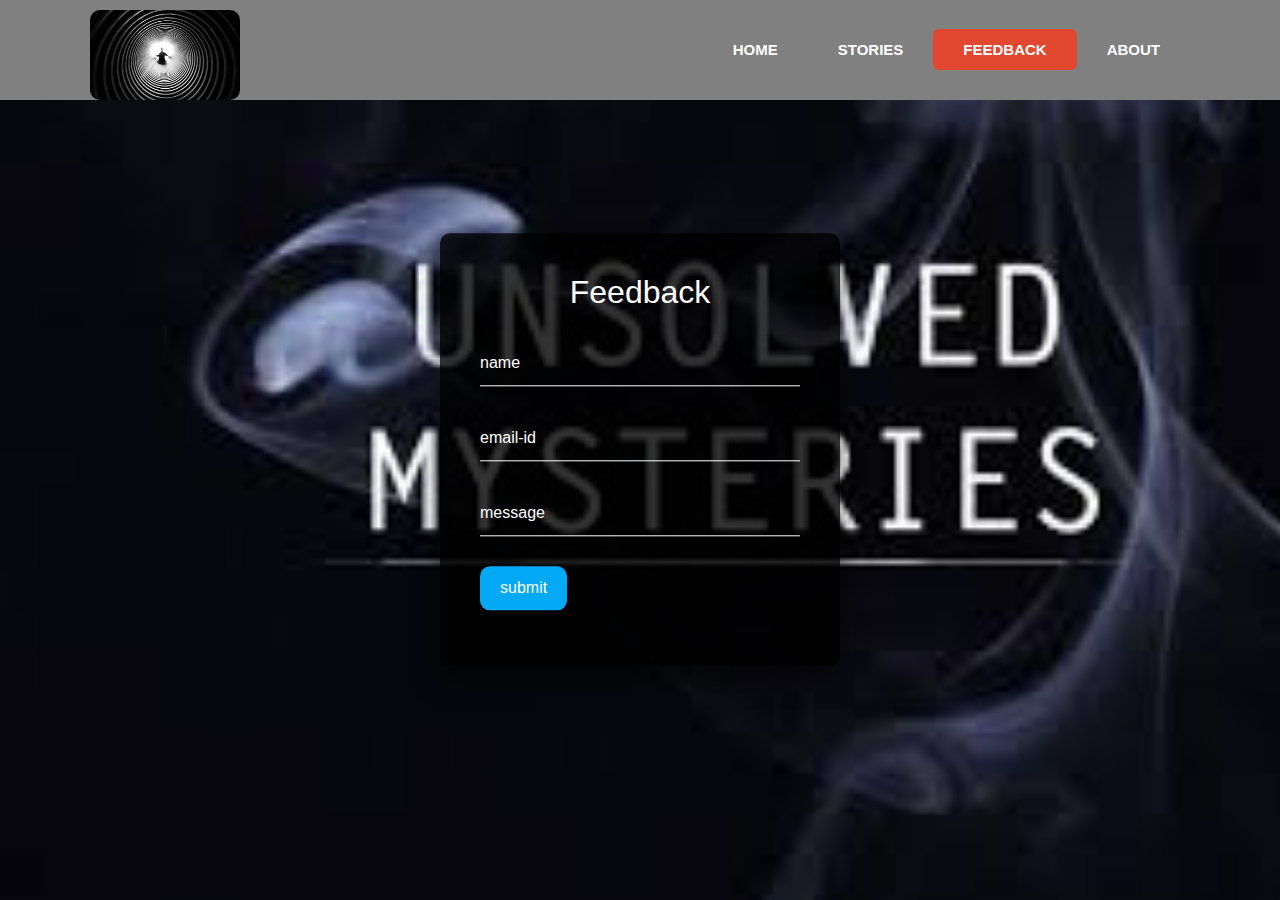
<file: login.html>
<html>
<head>
<title>feedback</title>
<link rel="stylesheet" href="https://maxcdn.bootstrapcdn.com/bootstrap/4.0.0/css/bootstrap.min.css" integrity="sha384-Gn5384xqQ1aoWXA+058RXPxPg6fy4IWvTNh0E263XmFcJlSAwiGgFAW/dAiS6JXm" crossorigin="anonymous">
<link rel ="stylesheet" href="style.css">
<script src="https://ajax.googleapis.com/ajax/libs/jquery/3.5.1/jquery.min.js"></script>
  <script src="https://maxcdn.bootstrapcdn.com/bootstrap/3.4.1/js/bootstrap.min.js"></script>
</head>
<body>

    <div class="wrap">
        <nav>
            <div class="logo">
                <img src="img/i.jpeg">
            </div>
            <ul>
                <li><a href="index.html">HOME</a></li>
                <li><a href="videos.html">STORIES</a></li>
                <li><a class="active" href="login.html">FEEDBACK</a></li>
                <li><a href="about.html">ABOUT</a></li>
<!--   <li><a href="contact.html" class="active">CONTACT</a></li>-->            </ul>
        </nav>
    </div>


<div class ="box">
<h2>Feedback</h2>
<form action="mailto:knowmyid109@gmail.com?subject=MessageFromWebsite"  method="post" enctype="textplain">
<div class="inputBox">
<input type ="text" name ="" required="">
<label>name</label>
</div>
<div class="inputBox">
<input type ="text" name ="" required="">
<label>email-id</label>
</div>
<div class="inputBox">
<input type ="text" name ="" required="">
<label>message</label>
</div>
<input type="submit" name="" value="submit">
<a target="_blank" class="button" href="mailto:knowmyid109@gmail.com" id="mailtolink"></a>

</form>
</div>
</body>
</html>
</file>
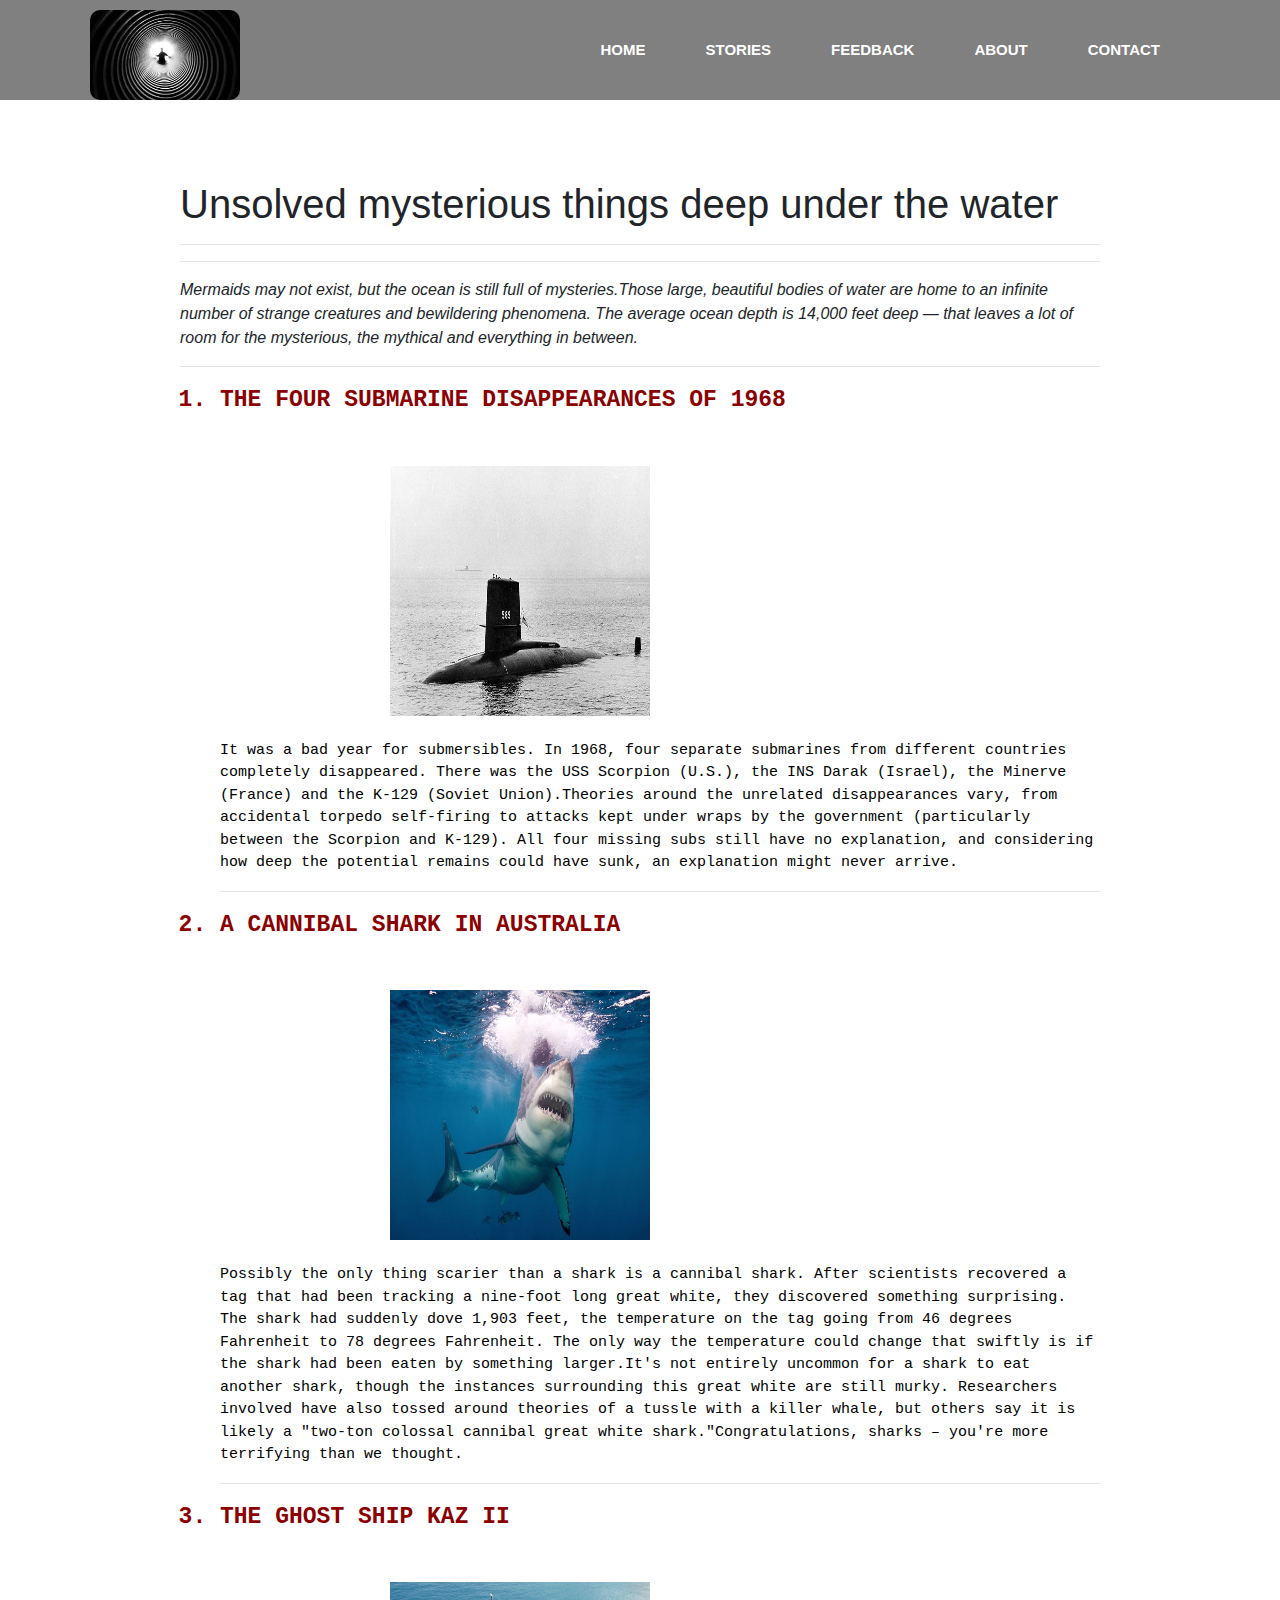
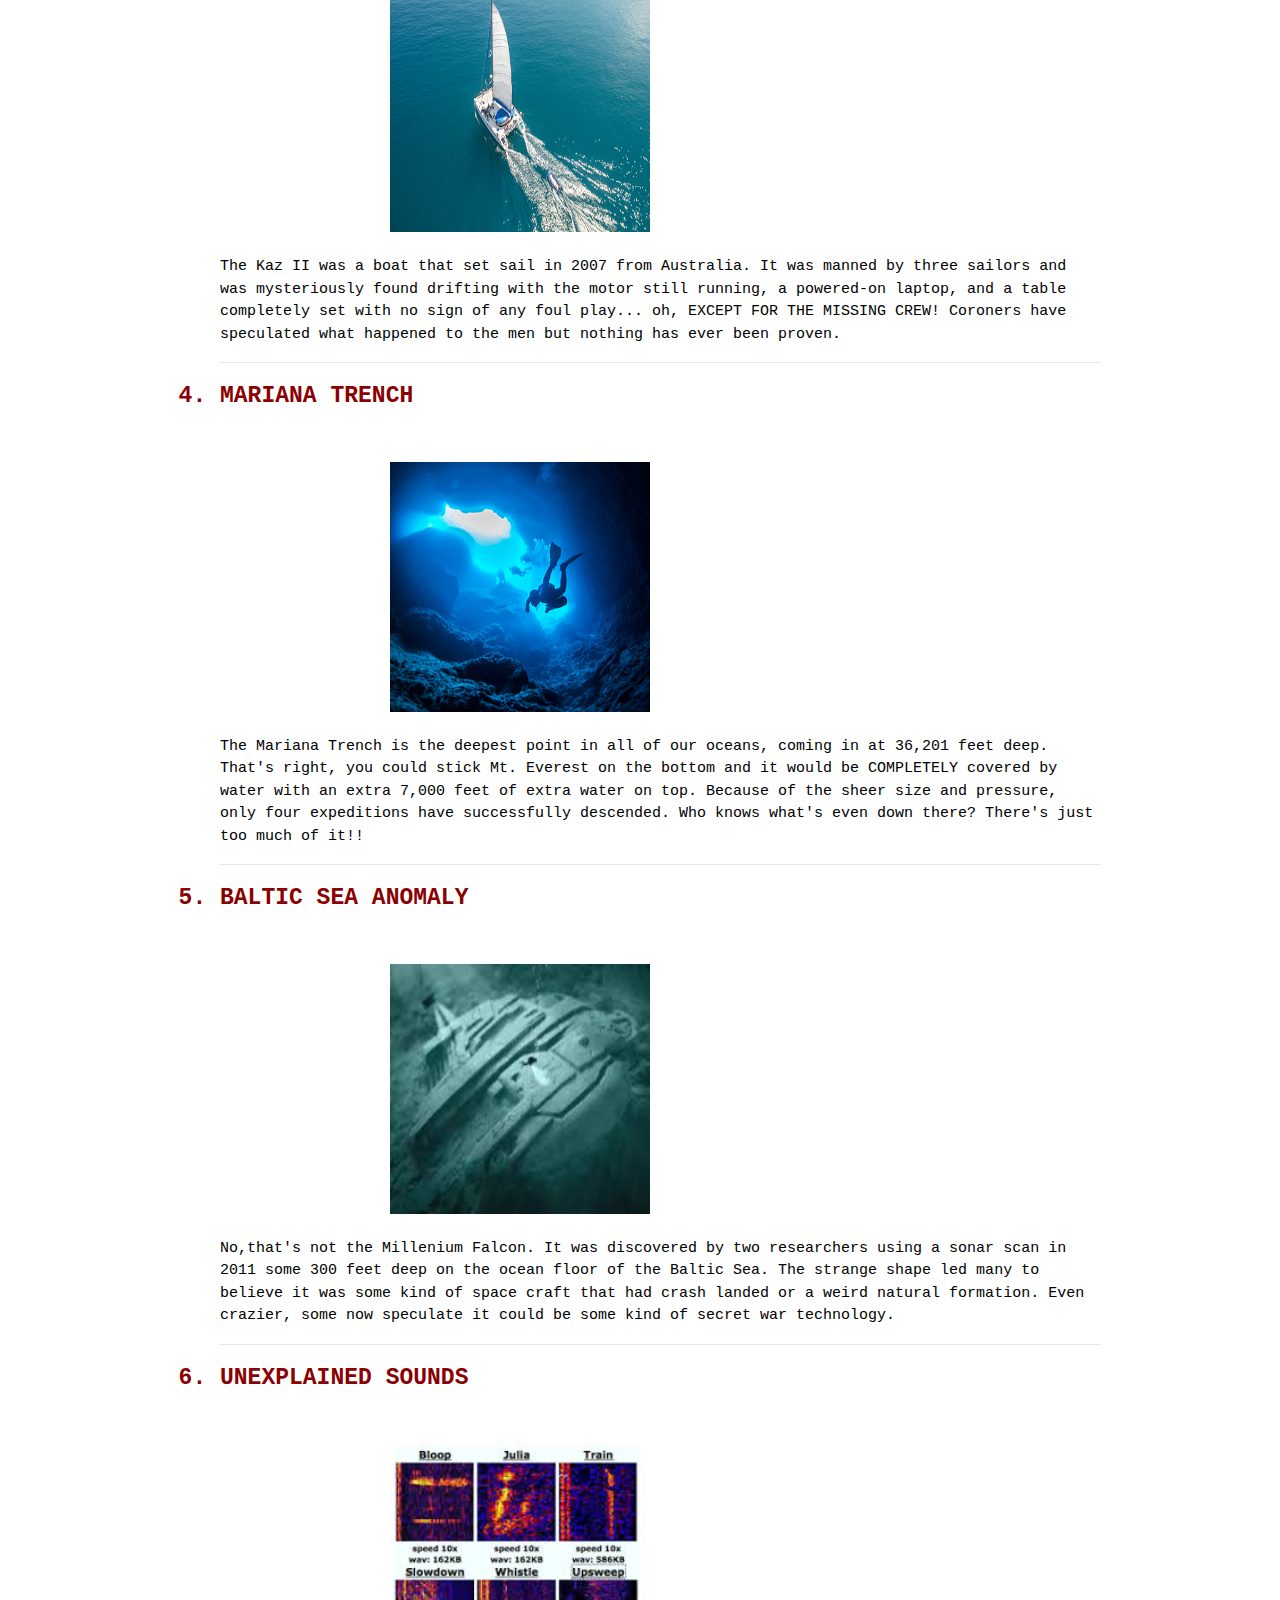
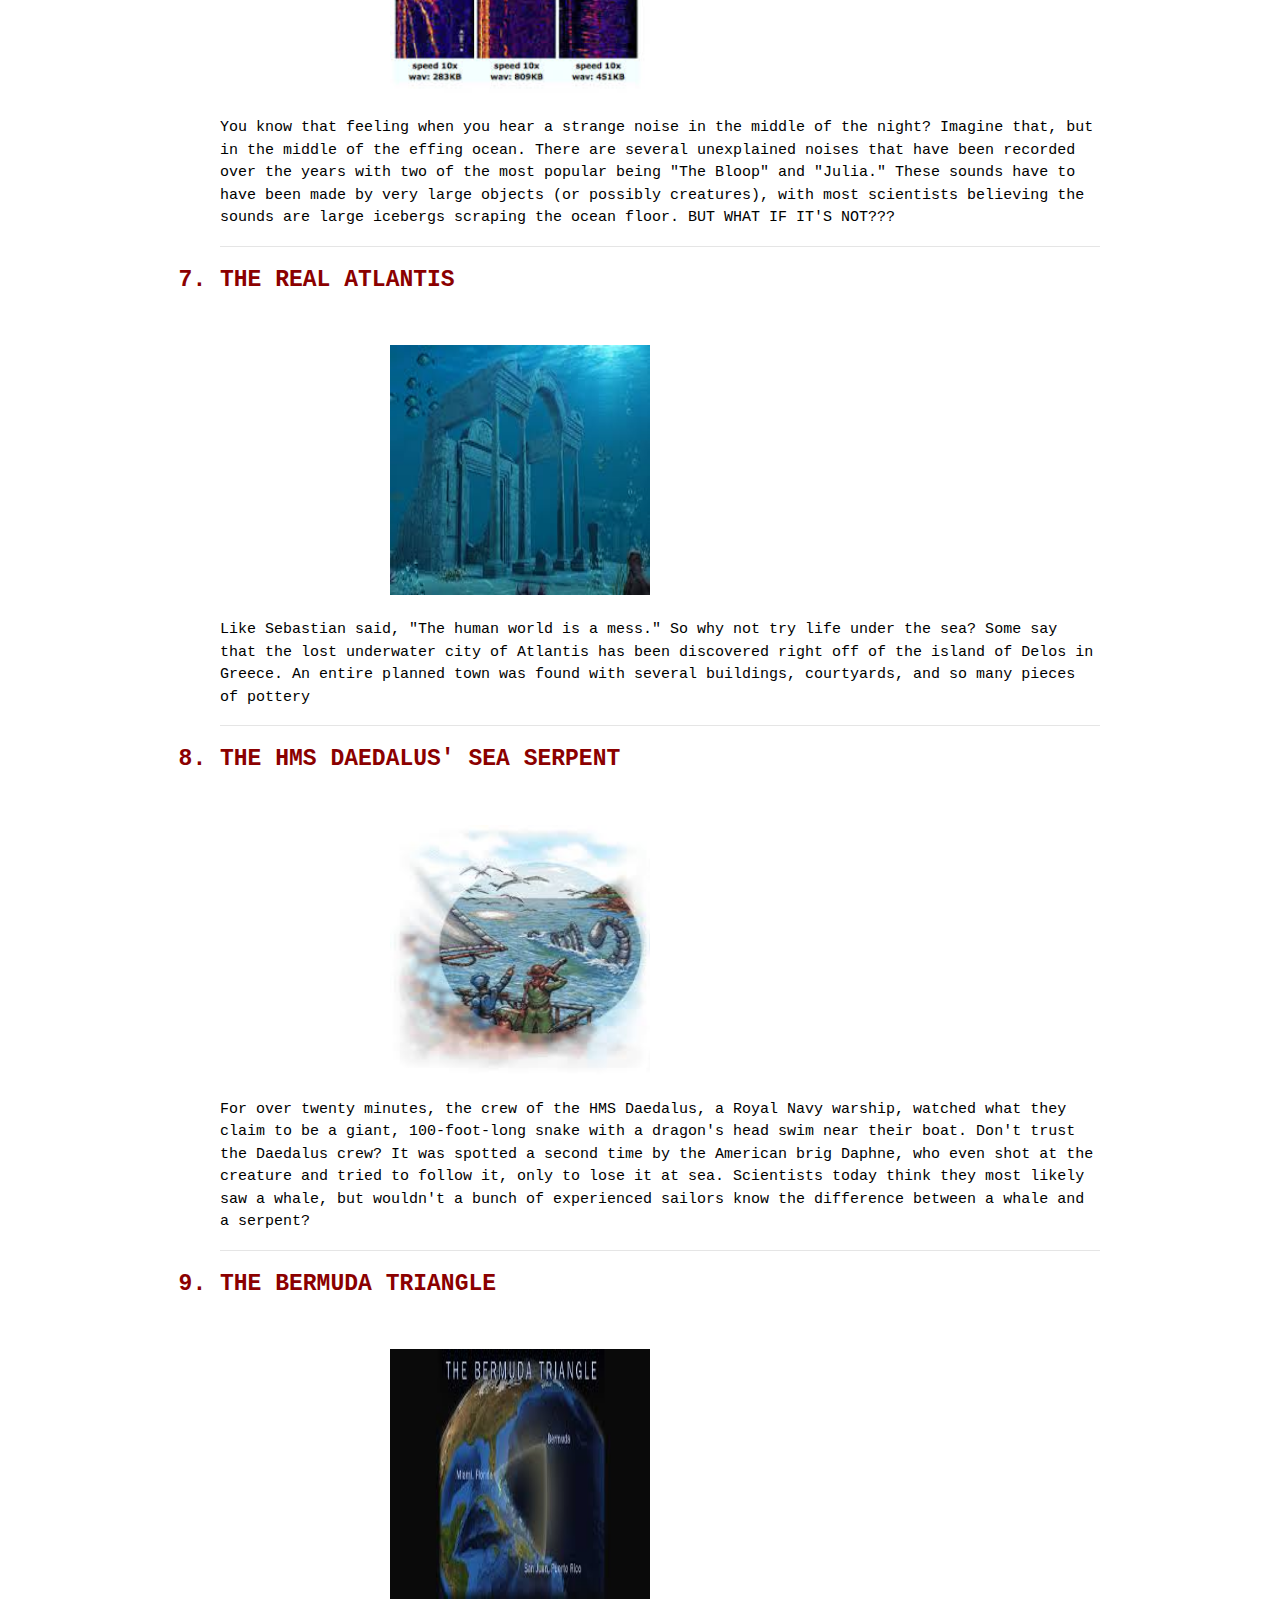
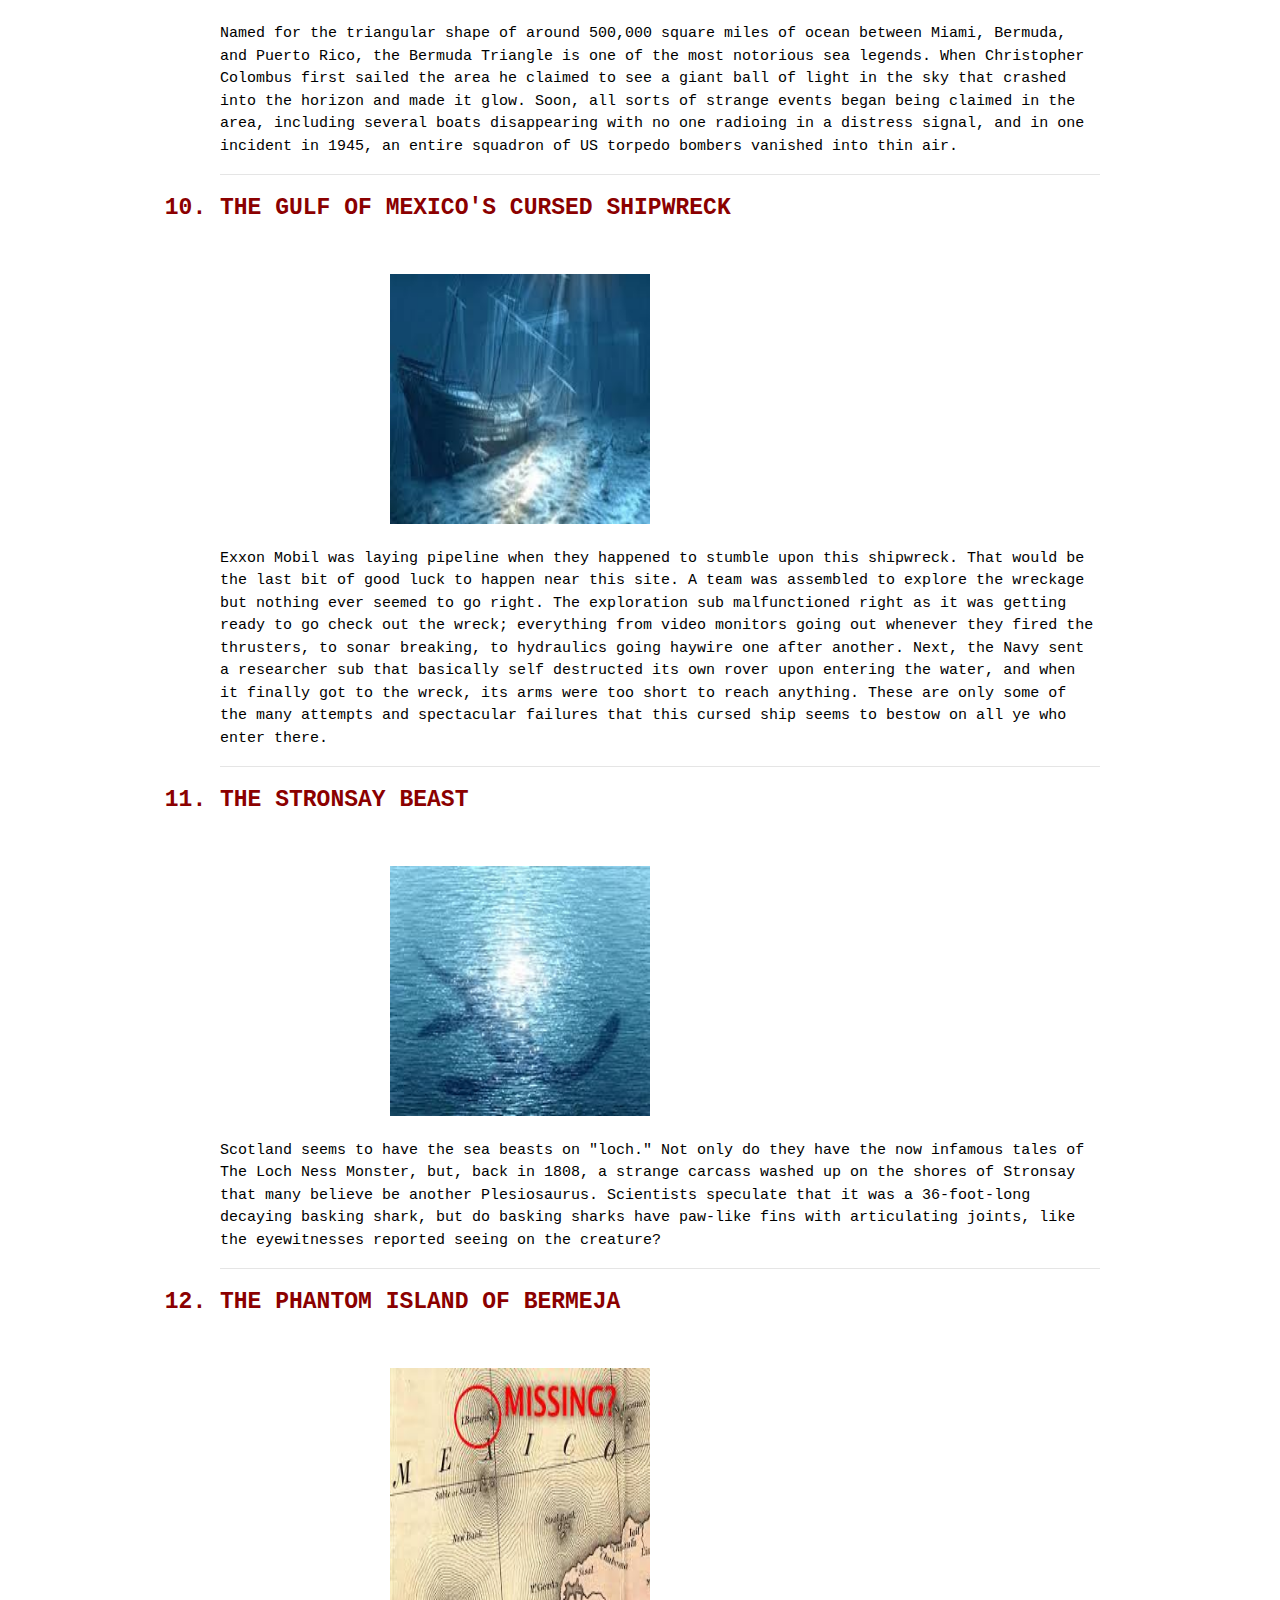
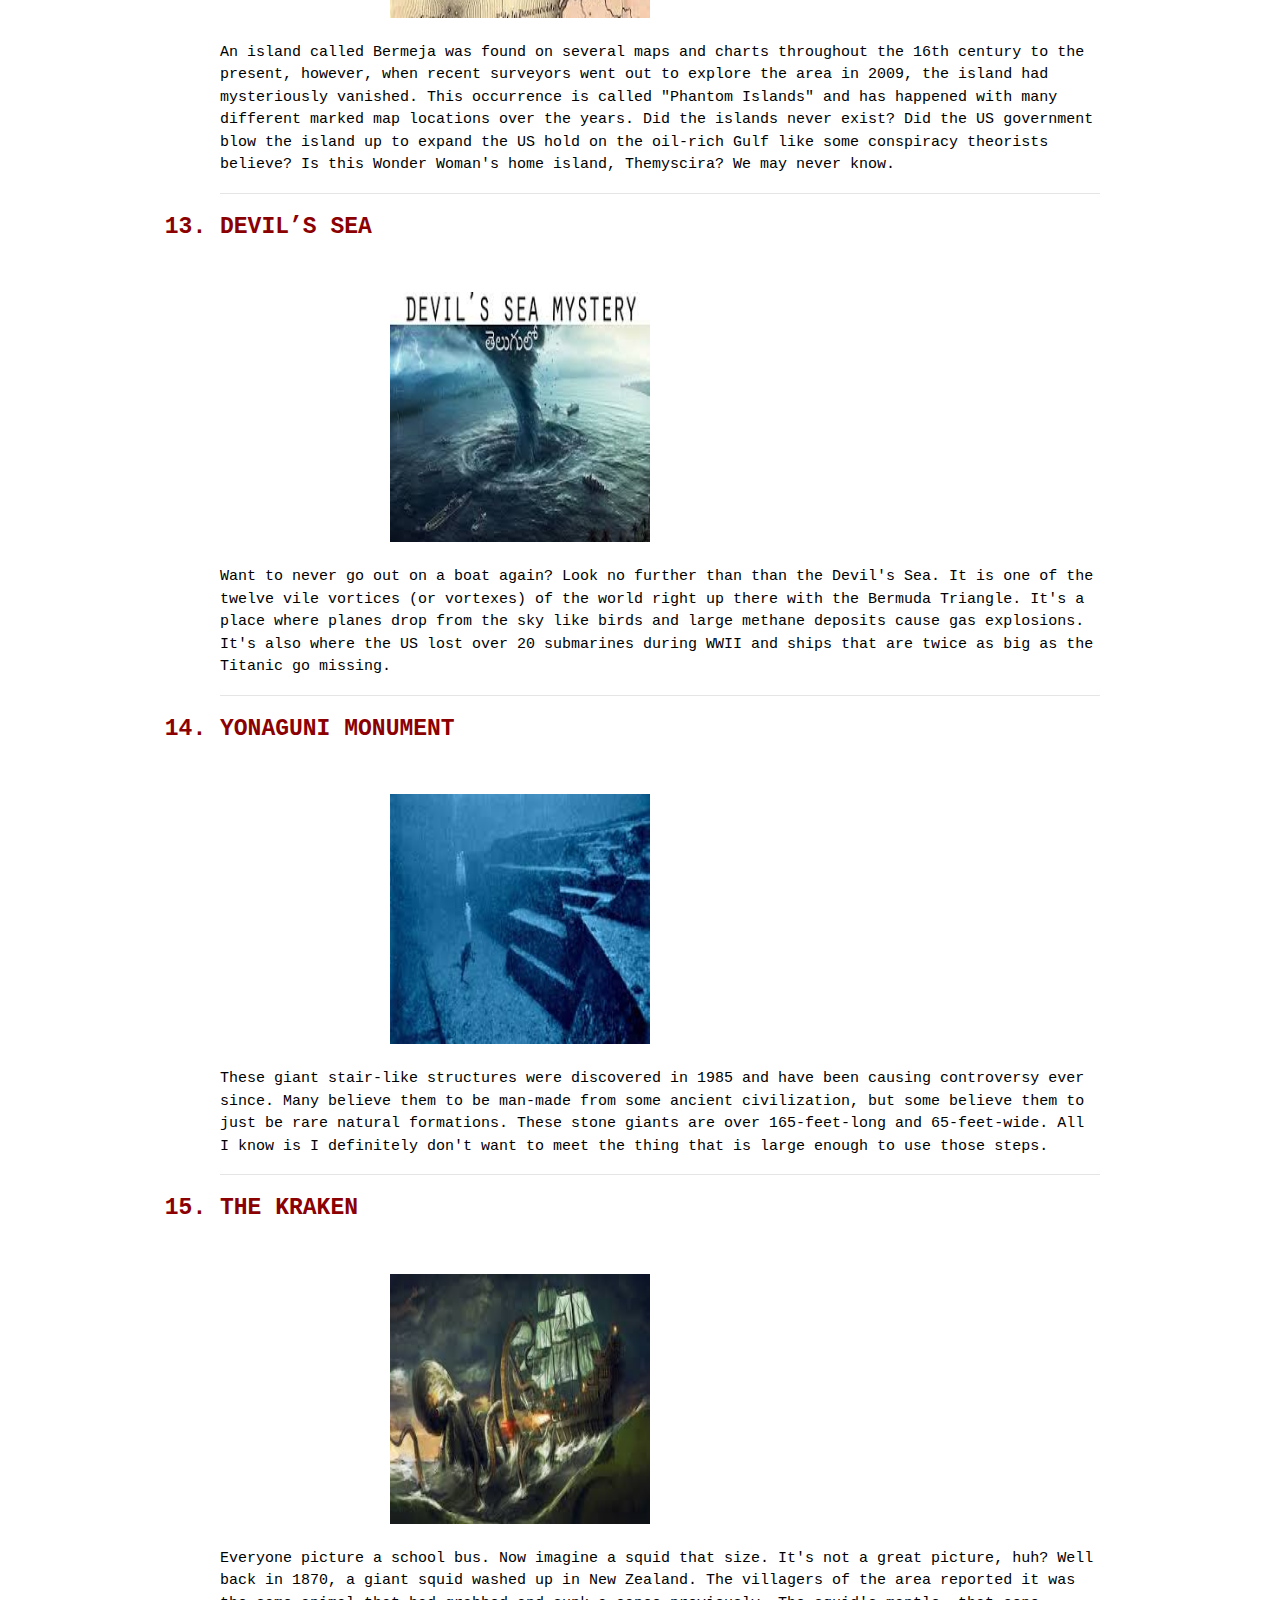
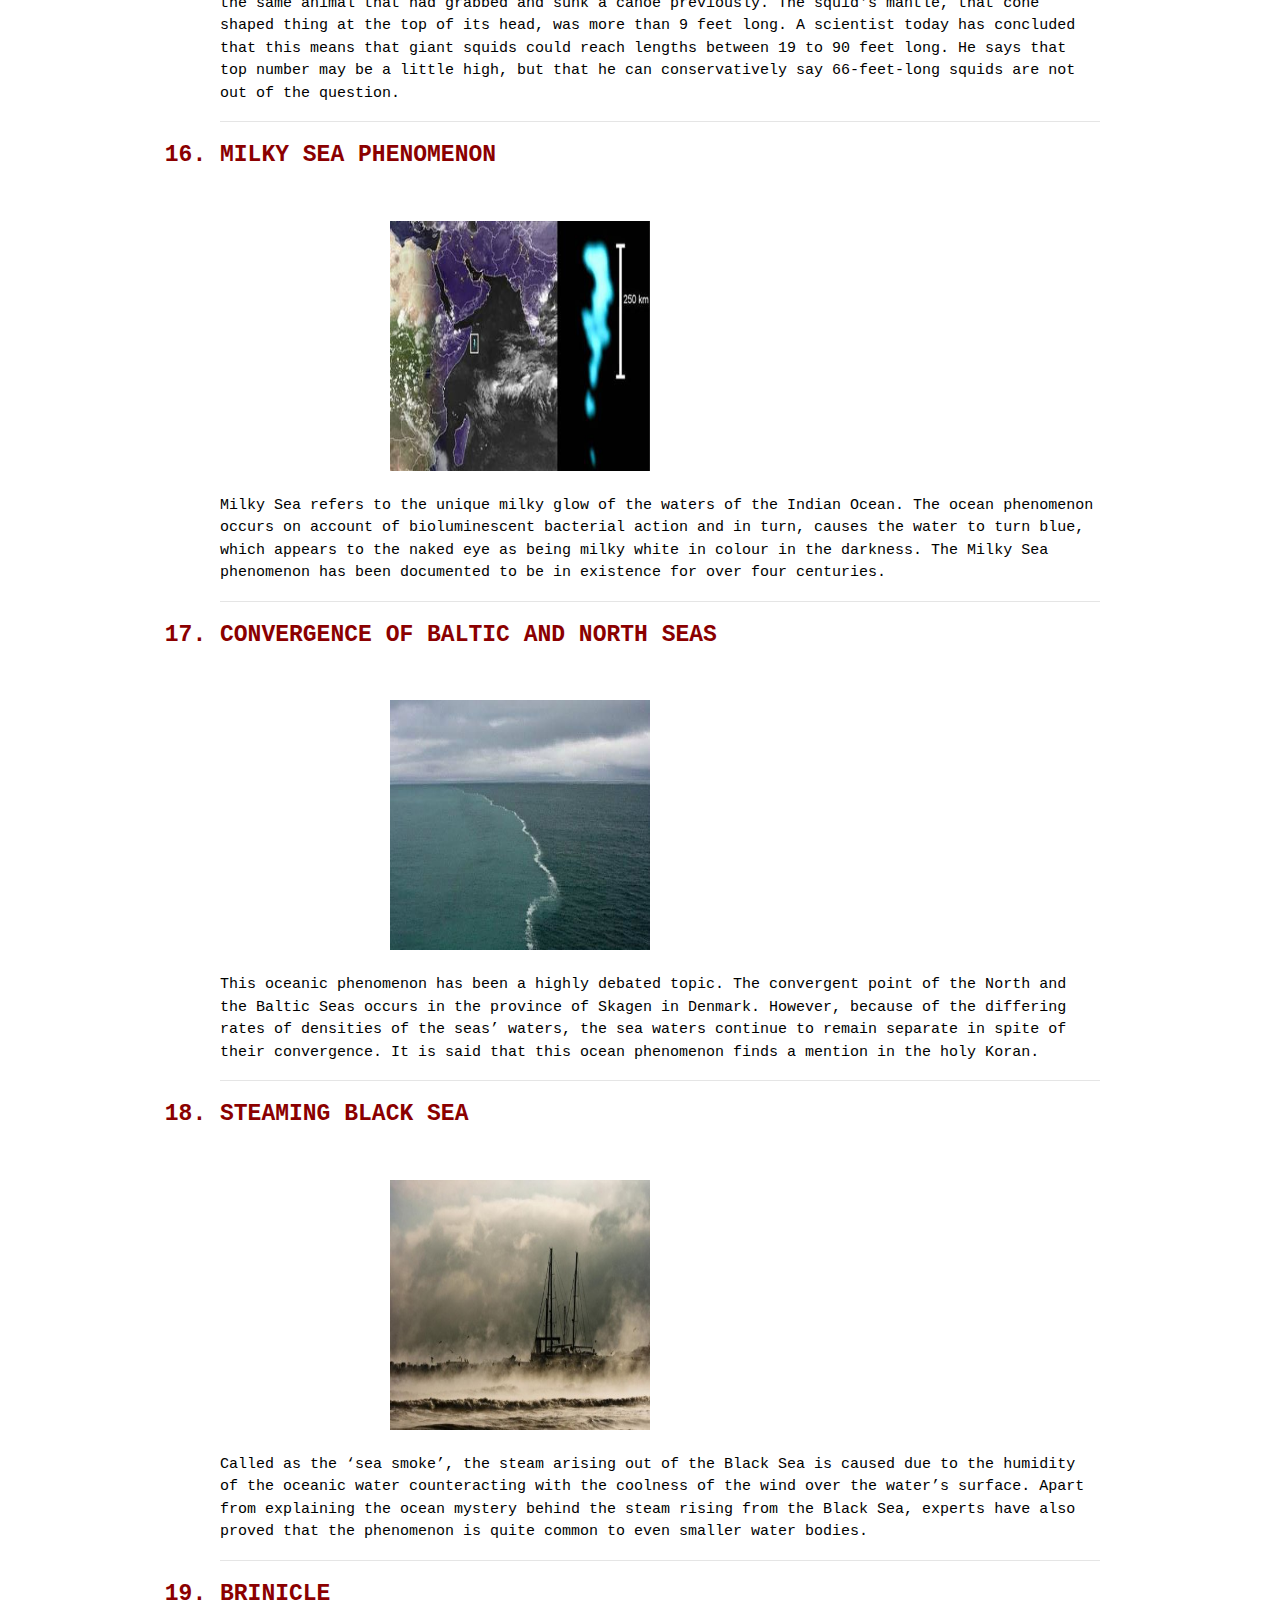
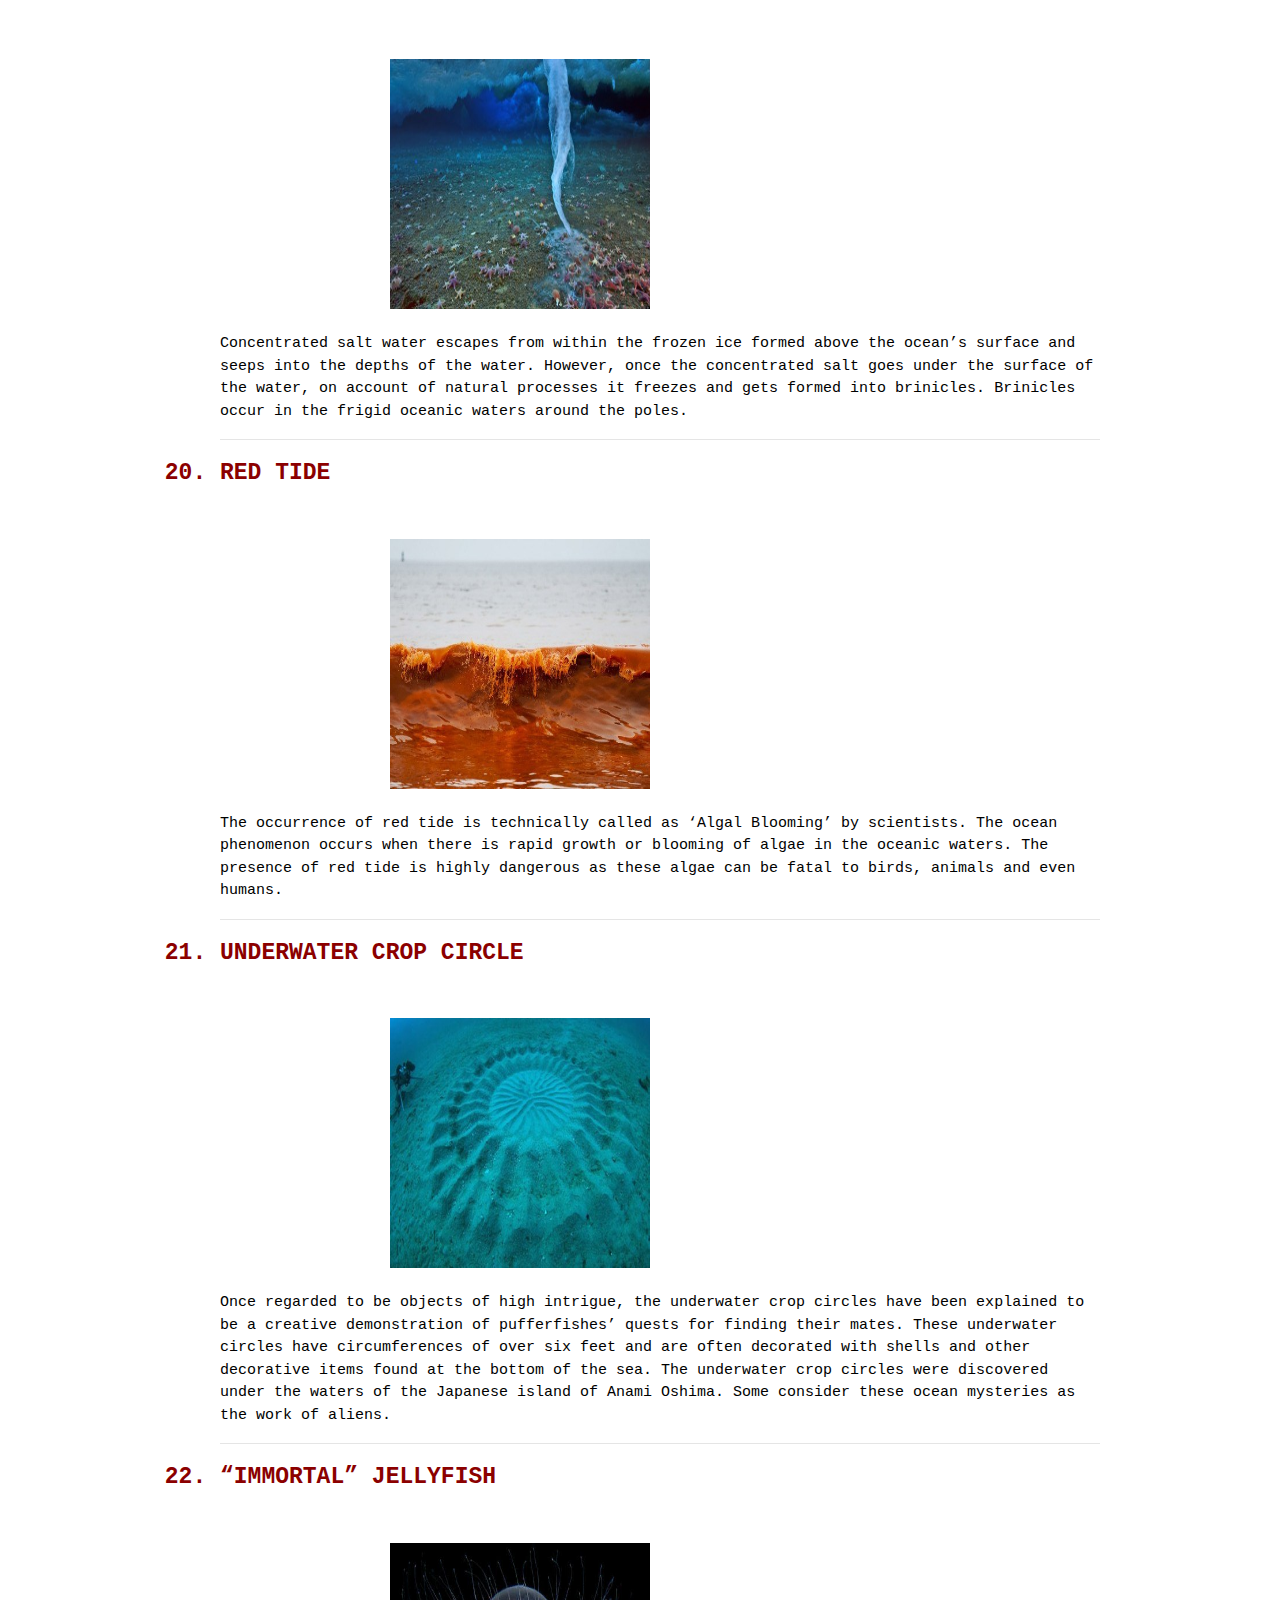
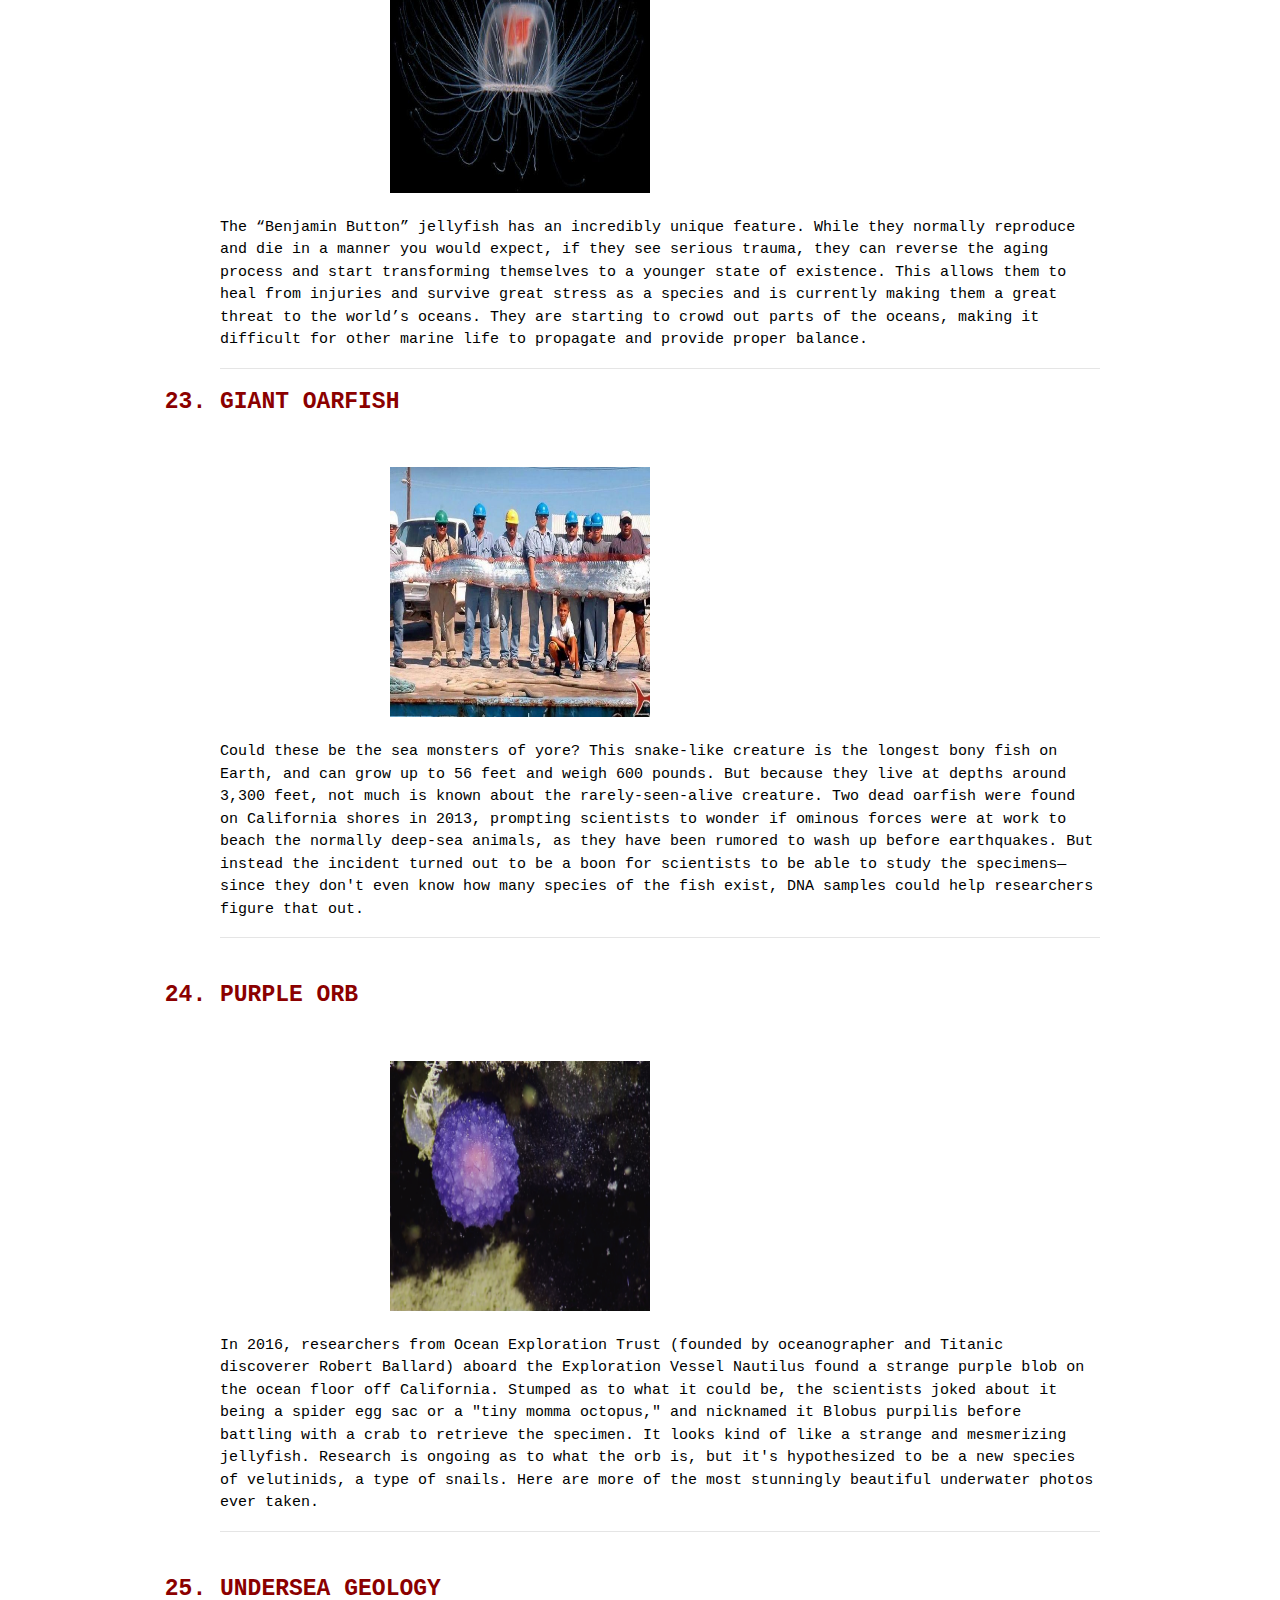
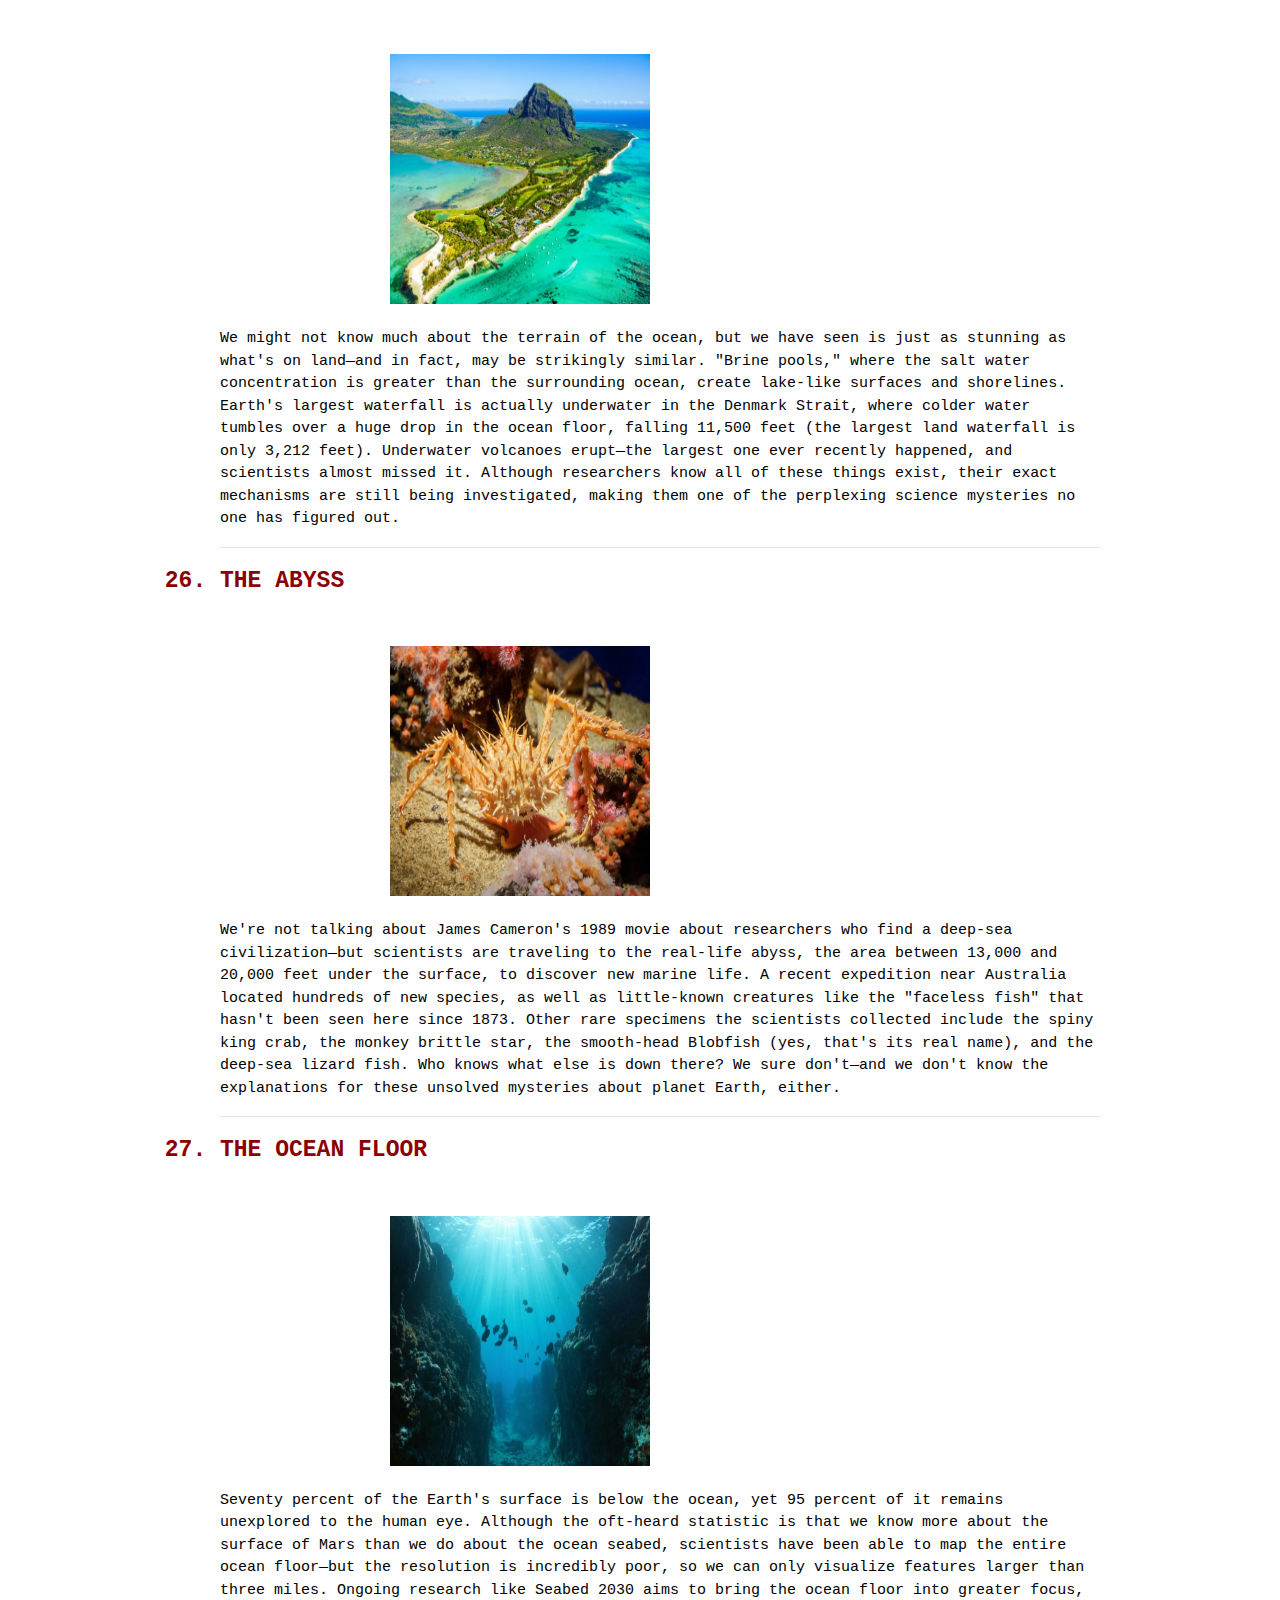
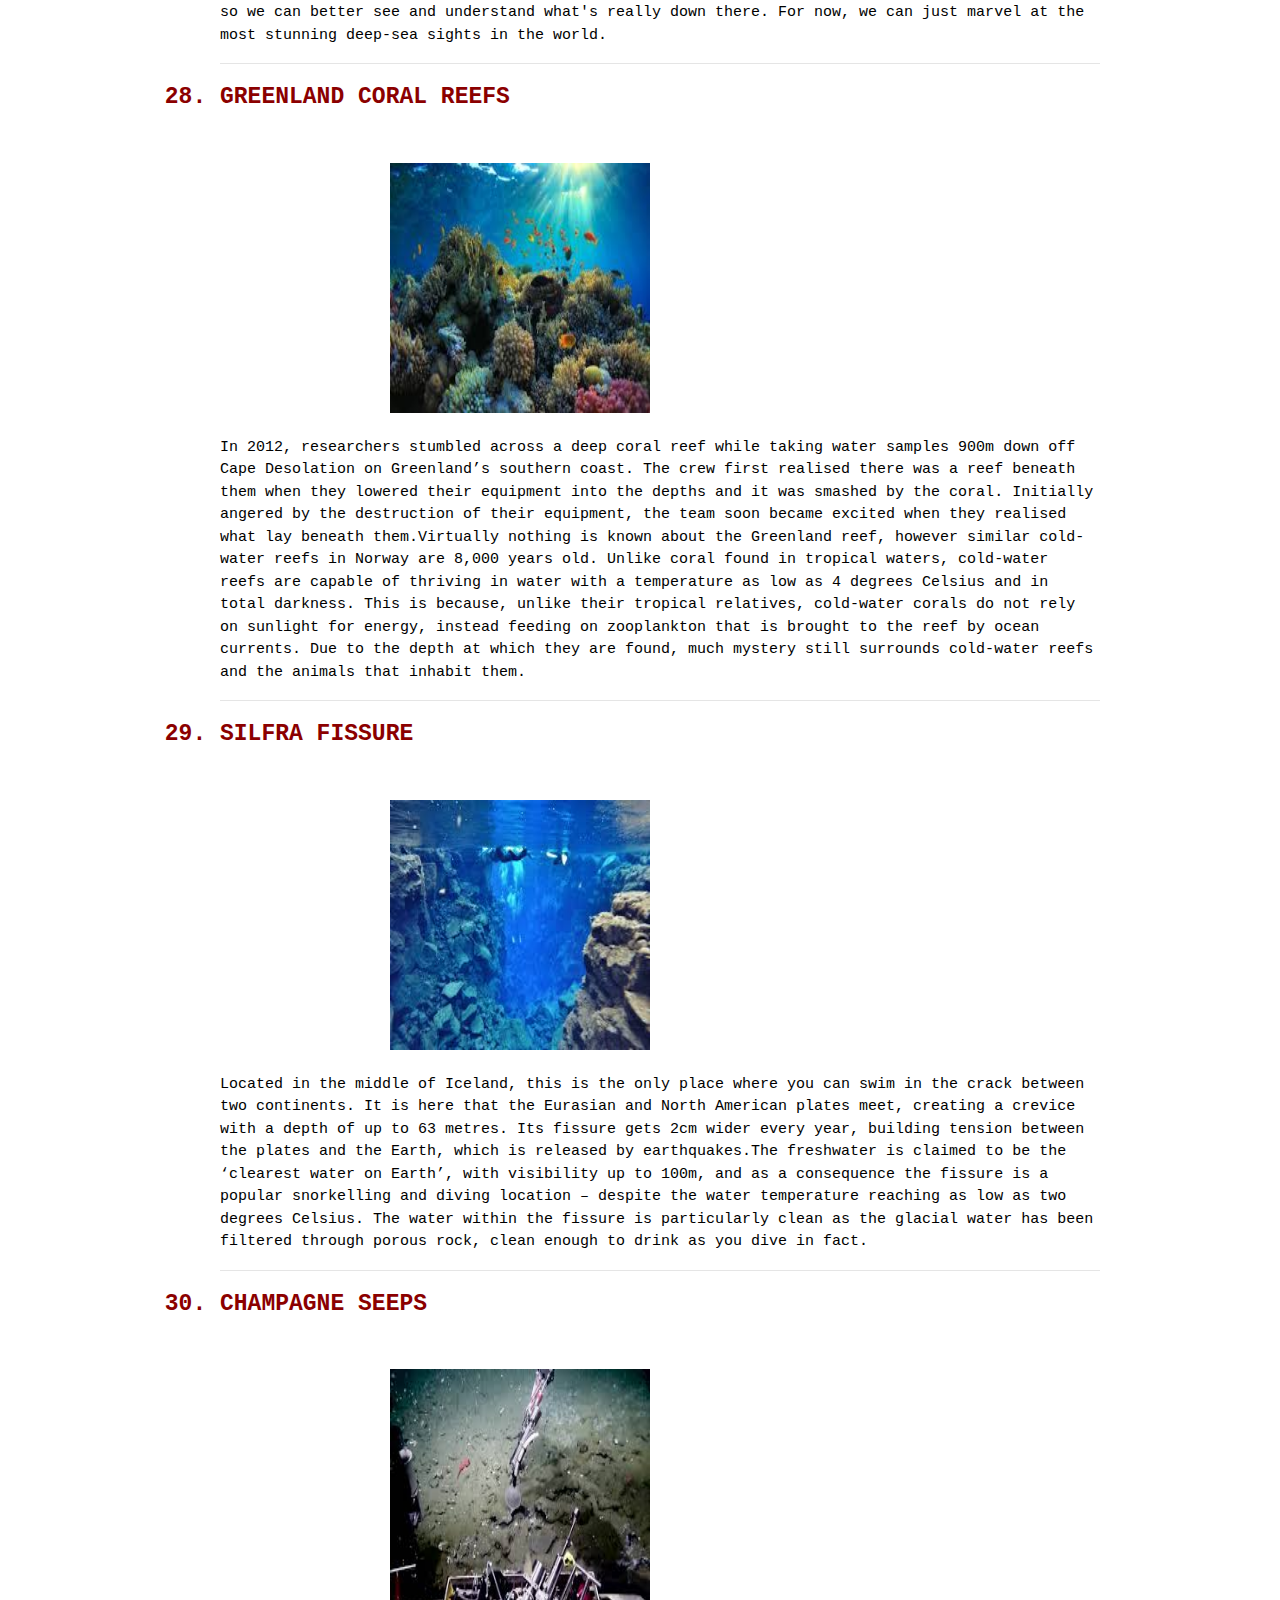
<file: ocean.html>
<html>
<head>
    <link rel="stylesheet" href="https://maxcdn.bootstrapcdn.com/bootstrap/4.0.0/css/bootstrap.min.css" integrity="sha384-Gn5384xqQ1aoWXA+058RXPxPg6fy4IWvTNh0E263XmFcJlSAwiGgFAW/dAiS6JXm" crossorigin="anonymous">
    <link rel="stylesheet" href="ocean.css">
    <title>Ocean Mystery</title>
    <script src="https://ajax.googleapis.com/ajax/libs/jquery/3.5.1/jquery.min.js"></script>
  <script src="https://maxcdn.bootstrapcdn.com/bootstrap/3.4.1/js/bootstrap.min.js"></script>
</head>
<body>
    <div class="wrap">
        <nav>
            <div class="logo">
                <img src="img/i.jpeg">
            </div>
            <ul>
                <li><a href="index.html" >HOME</a></li>
                <li><a href="videos.html">STORIES</a></li>
                <li><a href="login.html">FEEDBACK</a></li>
                <li><a href="about.html">ABOUT</a></li>
                <li><a href="contact.html">CONTACT</a></li>
            </ul>
        </nav>

        <h1>Unsolved mysterious things deep under the water </h1><hr><hr>
        <i>Mermaids may not exist, but the ocean is still full of mysteries.Those large, beautiful bodies of water are home to an infinite number of strange creatures and bewildering phenomena. The average ocean depth is 14,000 feet deep — that leaves a lot of room for the mysterious, the mythical and everything in between.
        </i><br><hr>
        <tt>
        <ol style="list-style-type:decimal;">
            <li>The four submarine disappearances of 1968</li><br><br>
            <img src="ocean/1.jpg"><br><br>
            <text>
            It was a bad year for submersibles. In 1968, four separate submarines from different countries completely disappeared. There was the USS Scorpion (U.S.), the INS Darak (Israel), the Minerve (France) and the K-129 (Soviet Union).Theories around the unrelated disappearances vary, from accidental torpedo self-firing to attacks kept under wraps by the government (particularly between the Scorpion and K-129). All four missing subs still have no explanation, and considering how deep the potential remains could have sunk, an explanation might never arrive.                
            </text><br><hr> 
            
            <li>A cannibal shark in Australia</li><br><br>
            <img src="ocean/2.jpg"><br><br>
            <text>
            Possibly the only thing scarier than a shark is a cannibal shark. After scientists recovered a tag that had been tracking a nine-foot long great white, they discovered something surprising. The shark had suddenly dove 1,903 feet, the temperature on the tag going from 46 degrees Fahrenheit to 78 degrees Fahrenheit. The only way the temperature could change that swiftly is if the shark had been eaten by something larger.It's not entirely uncommon for a shark to eat another shark, though the instances surrounding this great white are still murky. Researchers involved have also tossed around theories of a tussle with a killer whale, but others say it is likely a "two-ton colossal cannibal great white shark."Congratulations, sharks – you're more terrifying than we thought.        
            </text><br><hr>

            <li>The ghost ship Kaz II</li><br><br>
            <img src="ocean/3.webp"><br><br>
            <text>
            The Kaz II was a boat that set sail in 2007 from Australia. It was manned by three sailors and was mysteriously found drifting with the motor still running, a powered-on laptop, and a table completely set with no sign of any foul play... oh, EXCEPT FOR THE MISSING CREW! Coroners have speculated what happened to the men but nothing has ever been proven. 
            </text><br><hr>

            <li>Mariana Trench </li><br><br>
            <img src="ocean/4.webp"><br><br>
            <text>
            The Mariana Trench is the deepest point in all of our oceans, coming in at 36,201 feet deep. That's right, you could stick Mt. Everest on the bottom and it would be COMPLETELY covered by water with an extra 7,000 feet of extra water on top. Because of the sheer size and pressure, only four expeditions have successfully descended. Who knows what's even down there? There's just too much of it!!        
            </text><br><hr>

            <li>Baltic Sea anomaly</li><br><br>
            <img src="ocean/5.jpeg"><br><br>
            <text>
            No,that's not the Millenium Falcon. It was discovered by two researchers using a sonar scan in 2011 some 300 feet deep on the ocean floor of the Baltic Sea. The strange shape led many to believe it was some kind of space craft that had crash landed or a weird natural formation. Even crazier, some now speculate it could be some kind of secret war technology.        
            </text><br><hr>

            <li>Unexplained sounds</li><br><br>
            <img src="ocean/6.jpeg"><br><br>
            <text>
            You know that feeling when you hear a strange noise in the middle of the night? Imagine that, but in the middle of the effing ocean. There are several unexplained noises that have been recorded over the years with two of the most popular being "The Bloop" and "Julia." These sounds have to have been made by very large objects (or possibly creatures), with most scientists believing the sounds are large icebergs scraping the ocean floor. BUT WHAT IF IT'S NOT???        
            </text><br><hr>

            <li>The real Atlantis </li><br><br>
            <img src="ocean/7.jpeg"><br><br>
            <text>
            Like Sebastian said, "The human world is a mess." So why not try life under the sea? Some say that the lost underwater city of Atlantis has been discovered right off of the island of Delos in Greece. An entire planned town was found with several buildings, courtyards, and so many pieces of pottery   
            </text><br><hr>

            <li>The HMS Daedalus' Sea Serpent</li><br><br>
            <img src="ocean/8.jpeg"><br><br>
            <text>
            For over twenty minutes, the crew of the HMS Daedalus, a Royal Navy warship, watched what they claim to be a giant, 100-foot-long snake with a dragon's head swim near their boat. Don't trust the Daedalus crew? It was spotted a second time by the American brig Daphne, who even shot at the creature and tried to follow it, only to lose it at sea. Scientists today think they most likely saw a whale, but wouldn't a bunch of experienced sailors know the difference between a whale and a serpent?        
            </text><br><hr>

            <li>The Bermuda Triangle </li><br><br>
            <img src="ocean/9.jpeg"><br><br>
            <text>
            Named for the triangular shape of around 500,000 square miles of ocean between Miami, Bermuda, and Puerto Rico, the Bermuda Triangle is one of the most notorious sea legends. When Christopher Colombus first sailed the area he claimed to see a giant ball of light in the sky that crashed into the horizon and made it glow. Soon, all sorts of strange events began being claimed in the area, including several boats disappearing with no one radioing in a distress signal, and in one incident in 1945, an entire squadron of US torpedo bombers vanished into thin air.        
            </text><br><hr>

            <li>The Gulf of Mexico's cursed shipwreck </li><br><br>
            <img src="ocean/10.jpeg"><br><br>
            <text>
            Exxon Mobil was laying pipeline when they happened to stumble upon this shipwreck. That would be the last bit of good luck to happen near this site. A team was assembled to explore the wreckage but nothing ever seemed to go right. The exploration sub malfunctioned right as it was getting ready to go check out the wreck; everything from video monitors going out whenever they fired the thrusters, to sonar breaking, to hydraulics going haywire one after another. Next, the Navy sent a researcher sub that basically self destructed its own rover upon entering the water, and when it finally got to the wreck, its arms were too short to reach anything. These are only some of the many attempts and spectacular failures that this cursed ship seems to bestow on all ye who enter there.
            </text><br><hr>

            <li>The Stronsay Beast</li><br><br>
            <img src="ocean/11.jpeg"><br><br>
            <text>
            Scotland seems to have the sea beasts on "loch." Not only do they have the now infamous tales of The Loch Ness Monster, but, back in 1808, a strange carcass washed up on the shores of Stronsay that many believe be another Plesiosaurus. Scientists speculate that it was a 36-foot-long decaying basking shark, but do basking sharks have paw-like fins with articulating joints, like the eyewitnesses reported seeing on the creature?        
            </text><br><hr>

            <li>The Phantom Island of Bermeja</li><br><br>
            <img src="ocean/12.jpeg"><br><br>
            <text>
            An island called Bermeja was found on several maps and charts throughout the 16th century to the present, however, when recent surveyors went out to explore the area in 2009, the island had mysteriously vanished. This occurrence is called "Phantom Islands" and has happened with many different marked map locations over the years. Did the islands never exist? Did the US government blow the island up to expand the US hold on the oil-rich Gulf like some conspiracy theorists believe? Is this Wonder Woman's home island, Themyscira? We may never know.            
            </text><br><hr>

            <li> Devil’s Sea </li><br><br>
            <img src="ocean/13.jpeg"><br><br>
            <text>
            Want to never go out on a boat again? Look no further than than the Devil's Sea. It is one of the twelve vile vortices (or vortexes) of the world right up there with the Bermuda Triangle. It's a place where planes drop from the sky like birds and large methane deposits cause gas explosions. It's also where the US lost over 20 submarines during WWII and ships that are twice as big as the Titanic go missing.        
            </text><br><hr>

            <li>Yonaguni Monument </li><br><br>
            <img src="ocean/14.jpeg"><br><br>
            <text>
            These giant stair-like structures were discovered in 1985 and have been causing controversy ever since. Many believe them to be man-made from some ancient civilization, but some believe them to just be rare natural formations. These stone giants are over 165-feet-long and 65-feet-wide. All I know is I definitely don't want to meet the thing that is large enough to use those steps.    
            </text><br><hr>

            <li>The Kraken </li><br><br>
            <img src="ocean/15.jpeg"><br><br>
            <text>
            Everyone picture a school bus. Now imagine a squid that size. It's not a great picture, huh? Well back in 1870, a giant squid washed up in New Zealand. The villagers of the area reported it was the same animal that had grabbed and sunk a canoe previously. The squid's mantle, that cone shaped thing at the top of its head, was more than 9 feet long. A scientist today has concluded that this means that giant squids could reach lengths between 19 to 90 feet long. He says that top number may be a little high, but that he can conservatively say 66-feet-long squids are not out of the question.                
            </text><br><hr>

            <li>Milky Sea Phenomenon </li><br><br>
            <img src="ocean/16.jpg"><br><br>
            <text>
            Milky Sea refers to the unique milky glow of the waters of the Indian Ocean. The ocean phenomenon occurs on account of bioluminescent bacterial action and in turn, causes the water to turn blue, which appears to the naked eye as being milky white in colour in the darkness. The Milky Sea phenomenon has been documented to be in existence for over four centuries.    
            </text><br><hr>

            <li>Convergence of Baltic and North Seas </li><br><br>
            <img src="ocean/17.jpg"><br><br>
            <text>
            This oceanic phenomenon has been a highly debated topic. The convergent point of the North and the Baltic Seas occurs in the province of Skagen in Denmark. However, because of the differing rates of densities of the seas’ waters, the sea waters continue to remain separate in spite of their convergence. It is said that this ocean phenomenon finds a mention in the holy Koran.    
            </text><br><hr>

            <li>Steaming Black Sea</li><br><br>
            <img src="ocean/18.jpg"><br><br>
            <text>
            Called as the ‘sea smoke’, the steam arising out of the Black Sea is caused due to the humidity of the oceanic water counteracting with the coolness of the wind over the water’s surface. Apart from explaining the ocean mystery behind the steam rising from the Black Sea, experts have also proved that the phenomenon is quite common to even smaller water bodies.
            </text><br><hr>

            <li>Brinicle</li><br><br>
            <img src="ocean/19.jpg"><br><br>
            <text>
            Concentrated salt water escapes from within the frozen ice formed above the ocean’s surface and seeps into the depths of the water. However, once the concentrated salt goes under the surface of the water, on account of natural processes it freezes and gets formed into brinicles. Brinicles occur in the frigid oceanic waters around the poles.        
            </text><br><hr>

            <li> Red Tide</li><br><br>
            <img src="ocean/20.jpg"><br><br>
            <text>
            The occurrence of red tide is technically called as ‘Algal Blooming’ by scientists. The ocean phenomenon occurs when there is rapid growth or blooming of algae in the oceanic waters. The presence of red tide is highly dangerous as these algae can be fatal to birds, animals and even humans.        
            </text><br><hr>

            <li> Underwater Crop Circle</li><br><br>
            <img src="ocean/21.jpeg"><br><br>
            <text>
            Once regarded to be objects of high intrigue, the underwater crop circles have been explained to be a creative demonstration of pufferfishes’ quests for finding their mates. These underwater circles have circumferences of over six feet and are often decorated with shells and other decorative items found at the bottom of the sea. The underwater crop circles were discovered under the waters of the Japanese island of Anami Oshima. Some consider these ocean mysteries as the work of aliens.       
            </text><br><hr>

            <li> “Immortal” jellyfish</li><br><br>
            <img src="ocean/22.jpg"><br><br>
            <text>
            The “Benjamin Button” jellyfish has an incredibly unique feature. While they normally reproduce and die in a manner you would expect, if they see serious trauma, they can reverse the aging process and start transforming themselves to a younger state of existence. This allows them to heal from injuries and survive great stress as a species and is currently making them a great threat to the world’s oceans. They are starting to crowd out parts of the oceans, making it difficult for other marine life to propagate and provide proper balance.           
            </text><br><hr>

            <li>Giant oarfish </li><br><br>
            <img src="ocean/23.jpg"><br><br>
            <text>
                Could these be the sea monsters of yore? This snake-like creature is the longest bony fish on Earth, and can grow up to 56 feet and weigh 600 pounds. But because they live at depths around 3,300 feet, not much is known about the rarely-seen-alive creature. Two dead oarfish were found on California shores in 2013, prompting scientists to wonder if ominous forces were at work to beach the normally deep-sea animals, as they have been rumored to wash up before earthquakes. But instead the incident turned out to be a boon for scientists to be able to study the specimens—since they don't even know how many species of the fish exist, DNA samples could help researchers figure that out.            </text><br><hr><br>

            <li>Purple orb </li><br><br>
            <img src="ocean/24.png"><br><br>
            <text>
            In 2016, researchers from Ocean Exploration Trust (founded by oceanographer and Titanic discoverer Robert Ballard) aboard the Exploration Vessel Nautilus found a strange purple blob on the ocean floor off California. Stumped as to what it could be, the scientists joked about it being a spider egg sac or a "tiny momma octopus," and nicknamed it Blobus purpilis before battling with a crab to retrieve the specimen. It looks kind of like a strange and mesmerizing jellyfish. Research is ongoing as to what the orb is, but it's hypothesized to be a new species of velutinids, a type of snails. Here are more of the most stunningly beautiful underwater photos ever taken.        
            </text><br><hr><br>

            <li>Undersea geology </li><br><br>
            <img src="ocean/25.jpg"><br><br>
            <text>
            We might not know much about the terrain of the ocean, but we have seen is just as stunning as what's on land—and in fact, may be strikingly similar. "Brine pools," where the salt water concentration is greater than the surrounding ocean, create lake-like surfaces and shorelines. Earth's largest waterfall is actually underwater in the Denmark Strait, where colder water tumbles over a huge drop in the ocean floor, falling 11,500 feet (the largest land waterfall is only 3,212 feet). Underwater volcanoes erupt—the largest one ever recently happened, and scientists almost missed it. Although researchers know all of these things exist, their exact mechanisms are still being investigated, making them one of the perplexing science mysteries no one has figured out.        
            </text><br><hr>

            <li> The Abyss</li><br><br>
            <img src="ocean/26.jpg"><br><br>
            <text>
                We're not talking about James Cameron's 1989 movie about researchers who find a deep-sea civilization—but scientists are traveling to the real-life abyss, the area between 13,000 and 20,000 feet under the surface, to discover new marine life. A recent expedition near Australia located hundreds of new species, as well as little-known creatures like the "faceless fish" that hasn't been seen here since 1873. Other rare specimens the scientists collected include the spiny king crab, the monkey brittle star, the smooth-head Blobfish (yes, that's its real name), and the deep-sea lizard fish. Who knows what else is down there? We sure don't—and we don't know the explanations for these unsolved mysteries about planet Earth, either.        
            </text><br><hr>

            <li>The ocean floor </li><br><br>
            <img src="ocean/27.jpg"><br><br>
            <text>
                Seventy percent of the Earth's surface is below the ocean, yet 95 percent of it remains unexplored to the human eye. Although the oft-heard statistic is that we know more about the surface of Mars than we do about the ocean seabed, scientists have been able to map the entire ocean floor—but the resolution is incredibly poor, so we can only visualize features larger than three miles. Ongoing research like Seabed 2030 aims to bring the ocean floor into greater focus, so we can better see and understand what's really down there. For now, we can just marvel at the most stunning deep-sea sights in the world.     
            </text><br><hr>

            <li> Greenland coral reefs</li><br><br>
            <img src="ocean/28.jpeg"><br><br>
            <text>
            In 2012, researchers stumbled across a deep coral reef while taking water samples 900m down off Cape Desolation on Greenland’s southern coast. The crew first realised there was a reef beneath them when they lowered their equipment into the depths and it was smashed by the coral. Initially angered by the destruction of their equipment, the team soon became excited when they realised what lay beneath them.Virtually nothing is known about the Greenland reef, however similar cold-water reefs in Norway are 8,000 years old. Unlike coral found in tropical waters, cold-water reefs are capable of thriving in water with a temperature as low as 4 degrees Celsius and in total darkness. This is because, unlike their tropical relatives, cold-water corals do not rely on sunlight for energy, instead feeding on zooplankton that is brought to the reef by ocean currents. Due to the depth at which they are found, much mystery still surrounds cold-water reefs and the animals that inhabit them.   
            </text><br><hr>

            <li> Silfra fissure</li><br><br>
            <img src="ocean/29.jpeg"><br><br>
            <text>
            Located in the middle of Iceland, this is the only place where you can swim in the crack between two continents. It is here that the Eurasian and North American plates meet, creating a crevice with a depth of up to 63 metres. Its fissure gets 2cm wider every year, building tension between the plates and the Earth, which is released by earthquakes.The freshwater is claimed to be the ‘clearest water on Earth’, with visibility up to 100m, and as a consequence the fissure is a popular snorkelling and diving location – despite the water temperature reaching as low as two degrees Celsius. The water within the fissure is particularly clean as the glacial water has been filtered through porous rock, clean enough to drink as you dive in fact.        
            </text><br><hr>

            <li>Champagne seeps  </li><br><br>
            <img src="ocean/30.jpeg"><br><br>
            <text>
            In many places methane escapes through cracks in the seafloor known as cold seeps.  Confusingly, the temperature at cold seeps tends to be slightly warmer than the surrounding ocean, and because of this the seeps are host to a whole biome of species.Recently the Ocean Exploration Trust found 500 of these cold seeps off the US West Coast, on the Cascadia margin, where methane fizzes up like champagne. Little-known animals thrive there like mussels with bacteria in their gills that harness energy from the bubbling methane. It’s still a mystery as to where the methane originates, but it’s postulated that it is produced by geological activity beneath the Pacific Ocean. Another unknown is what effect the escaping methane will have on atmospheric methane concentrations, and the environment in general, as methane is a greenhouse gas.        
            </text><br><hr>
            <hr>
        
        </ol>

    </div>    
</body>
</html>
</file>
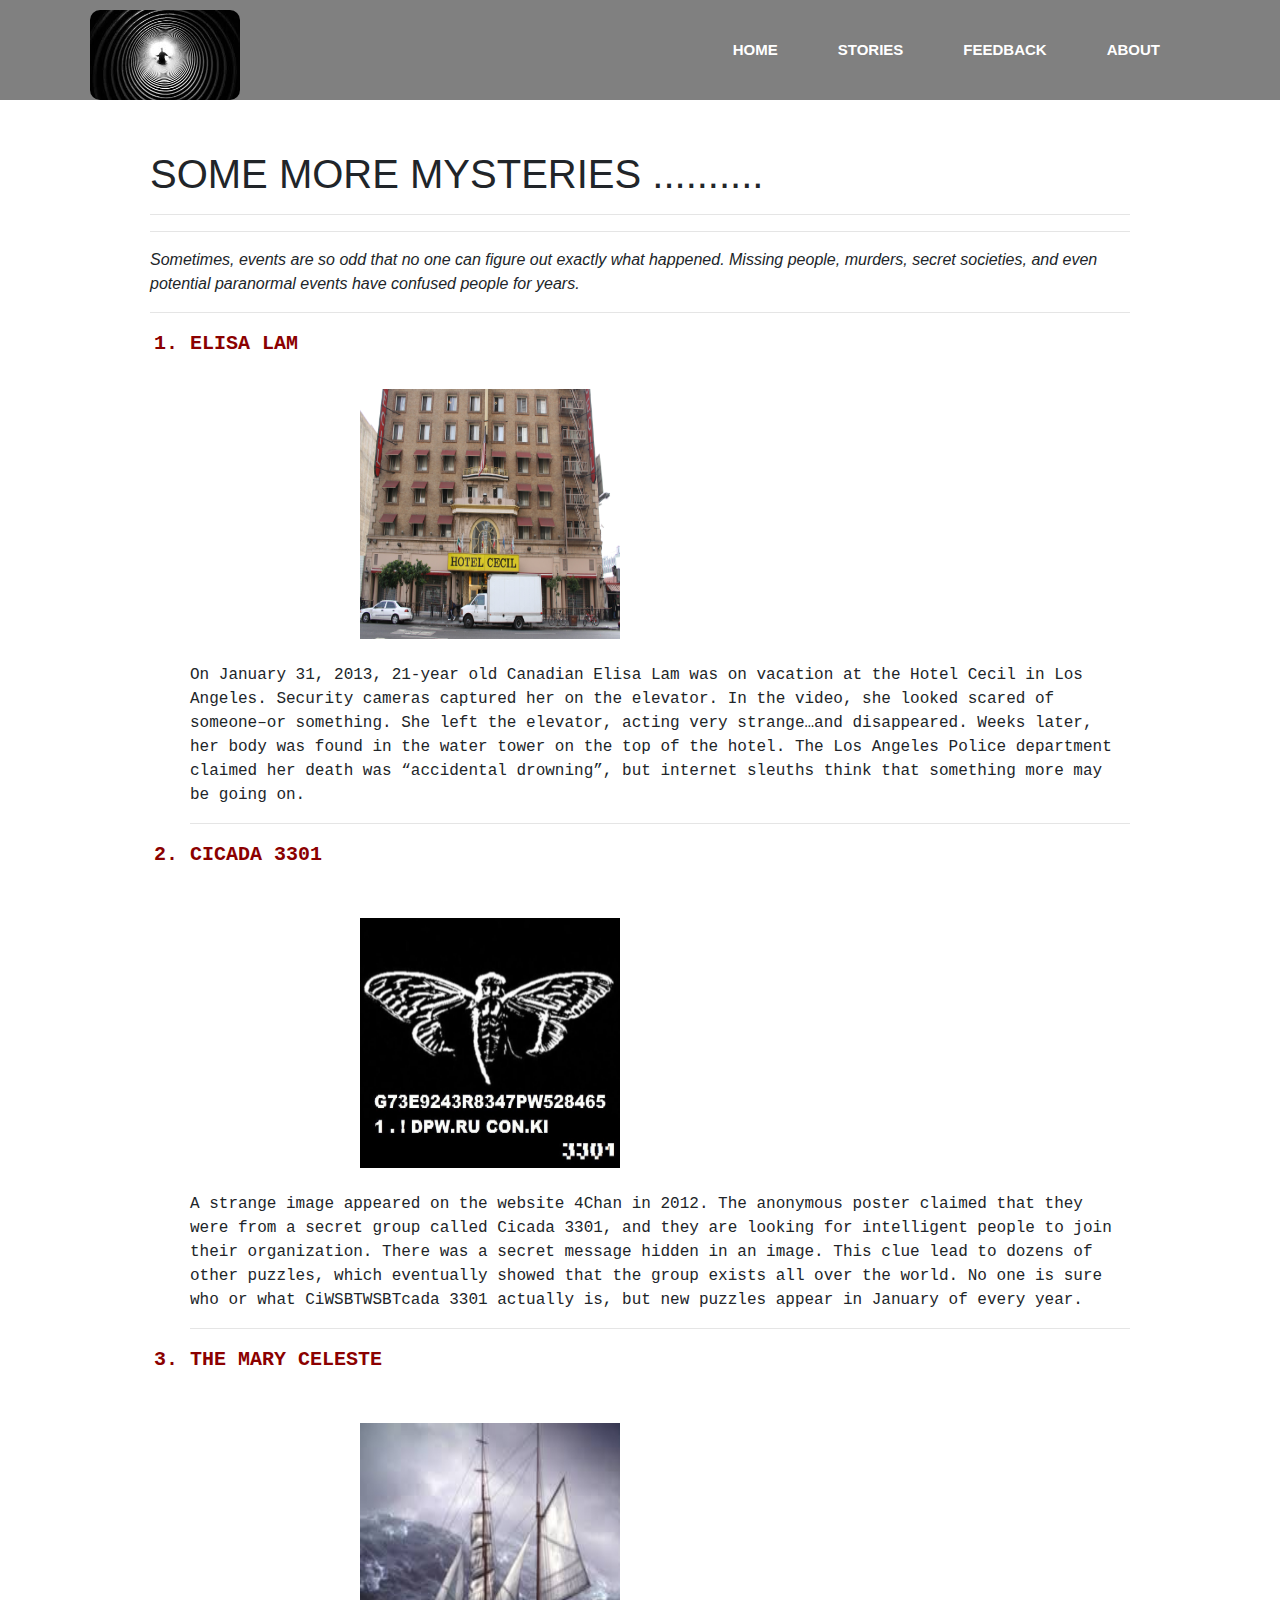
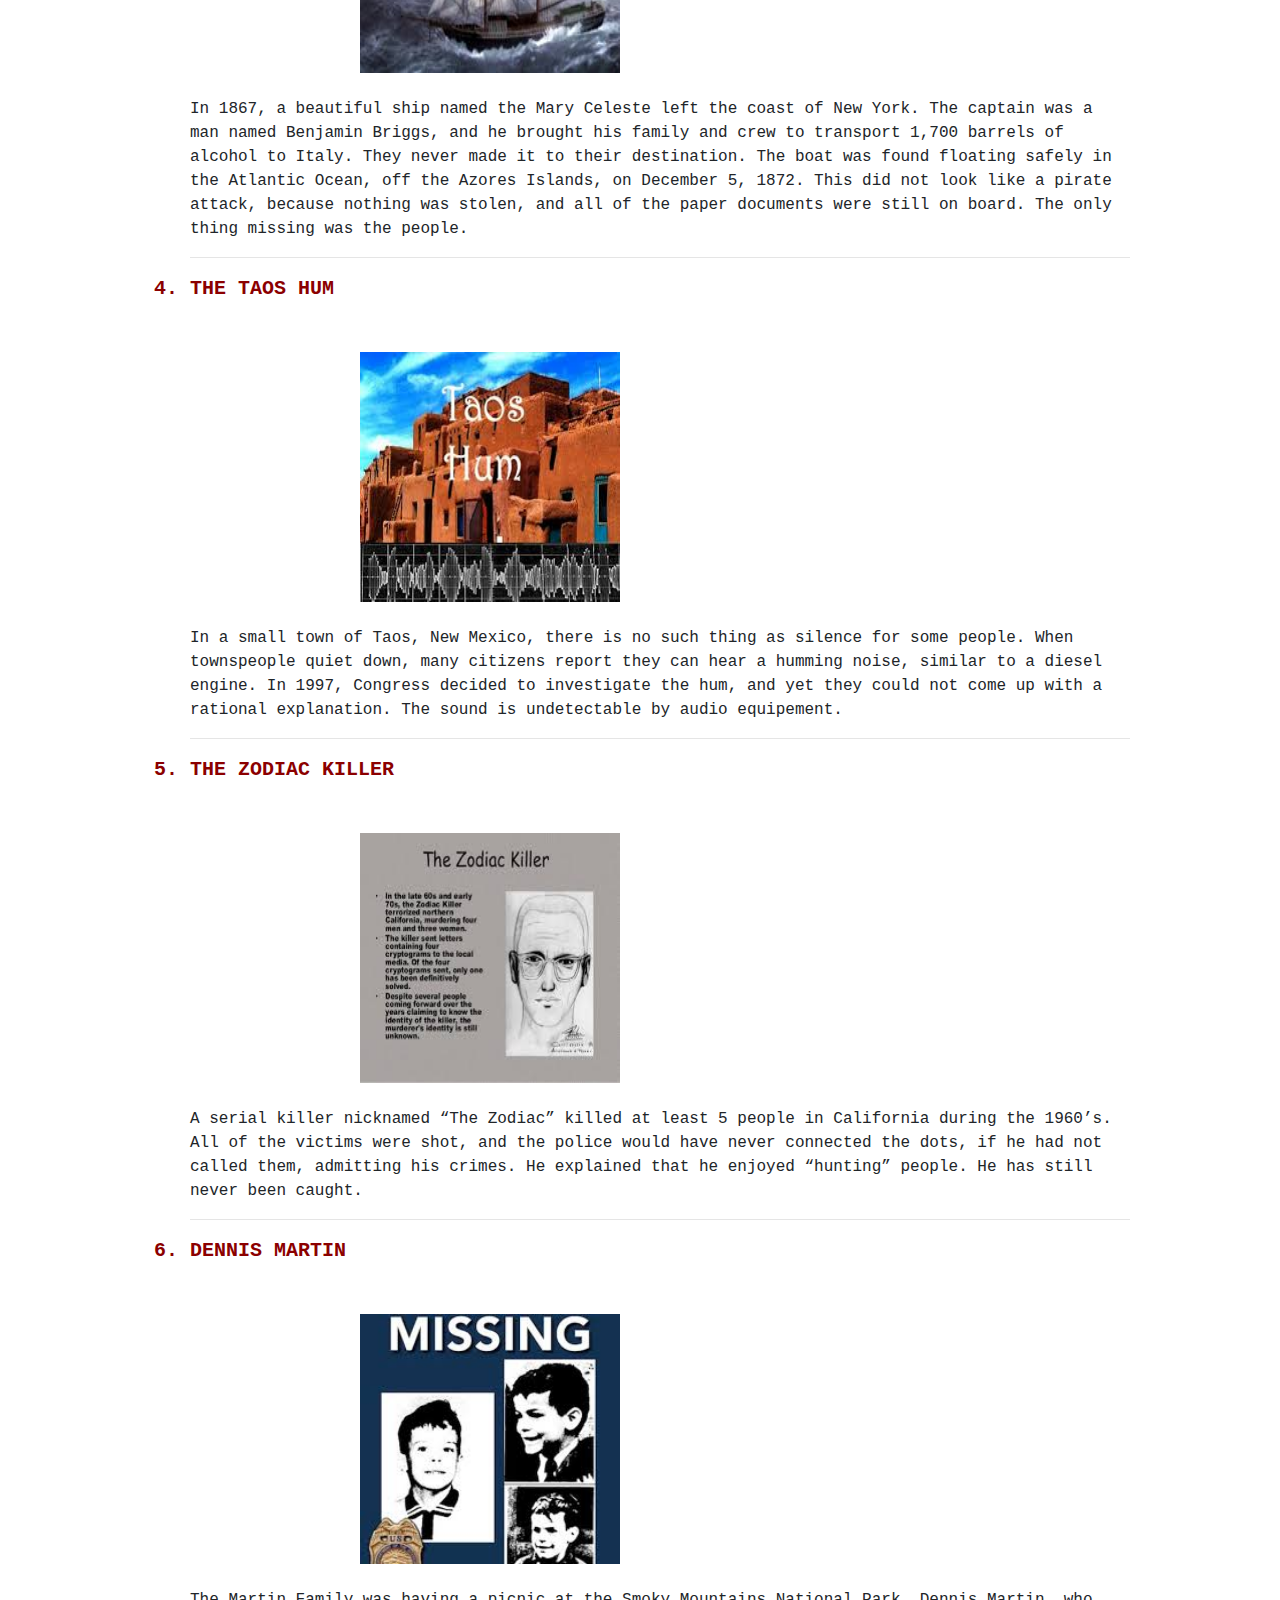
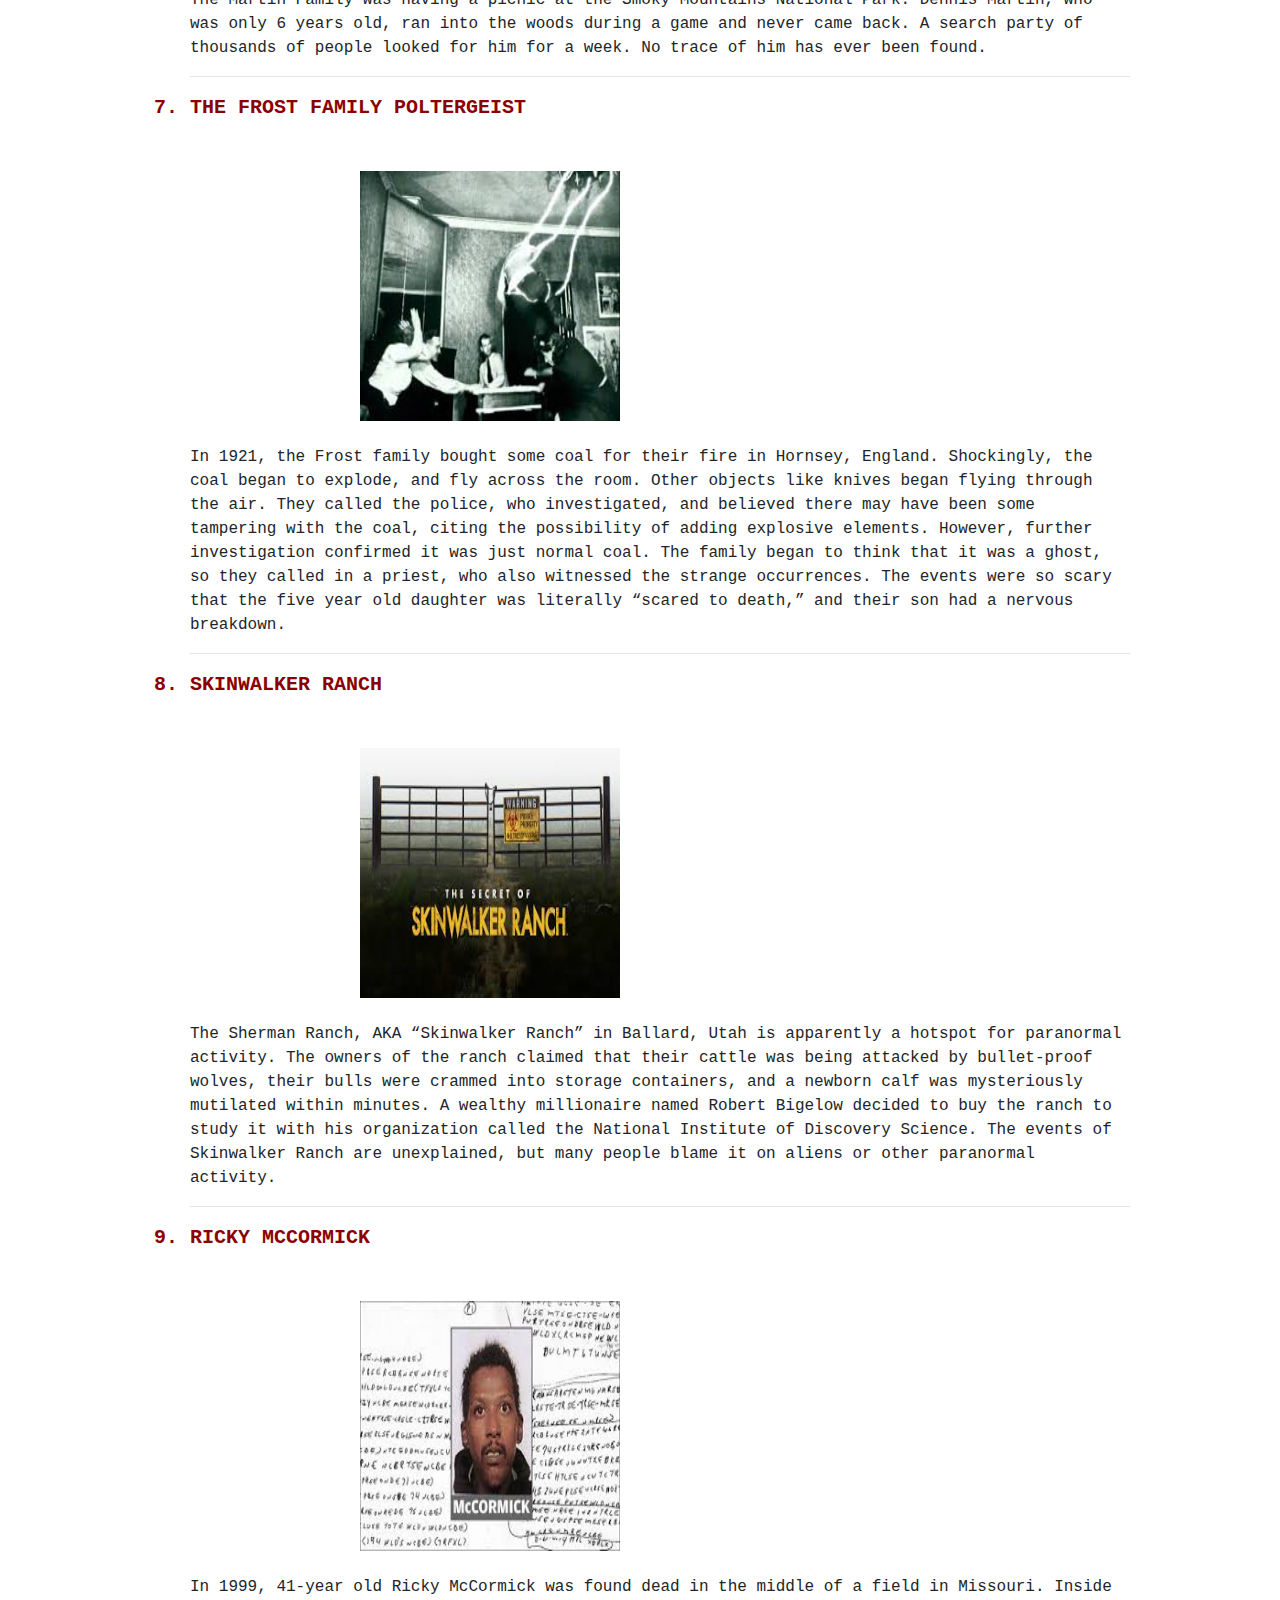
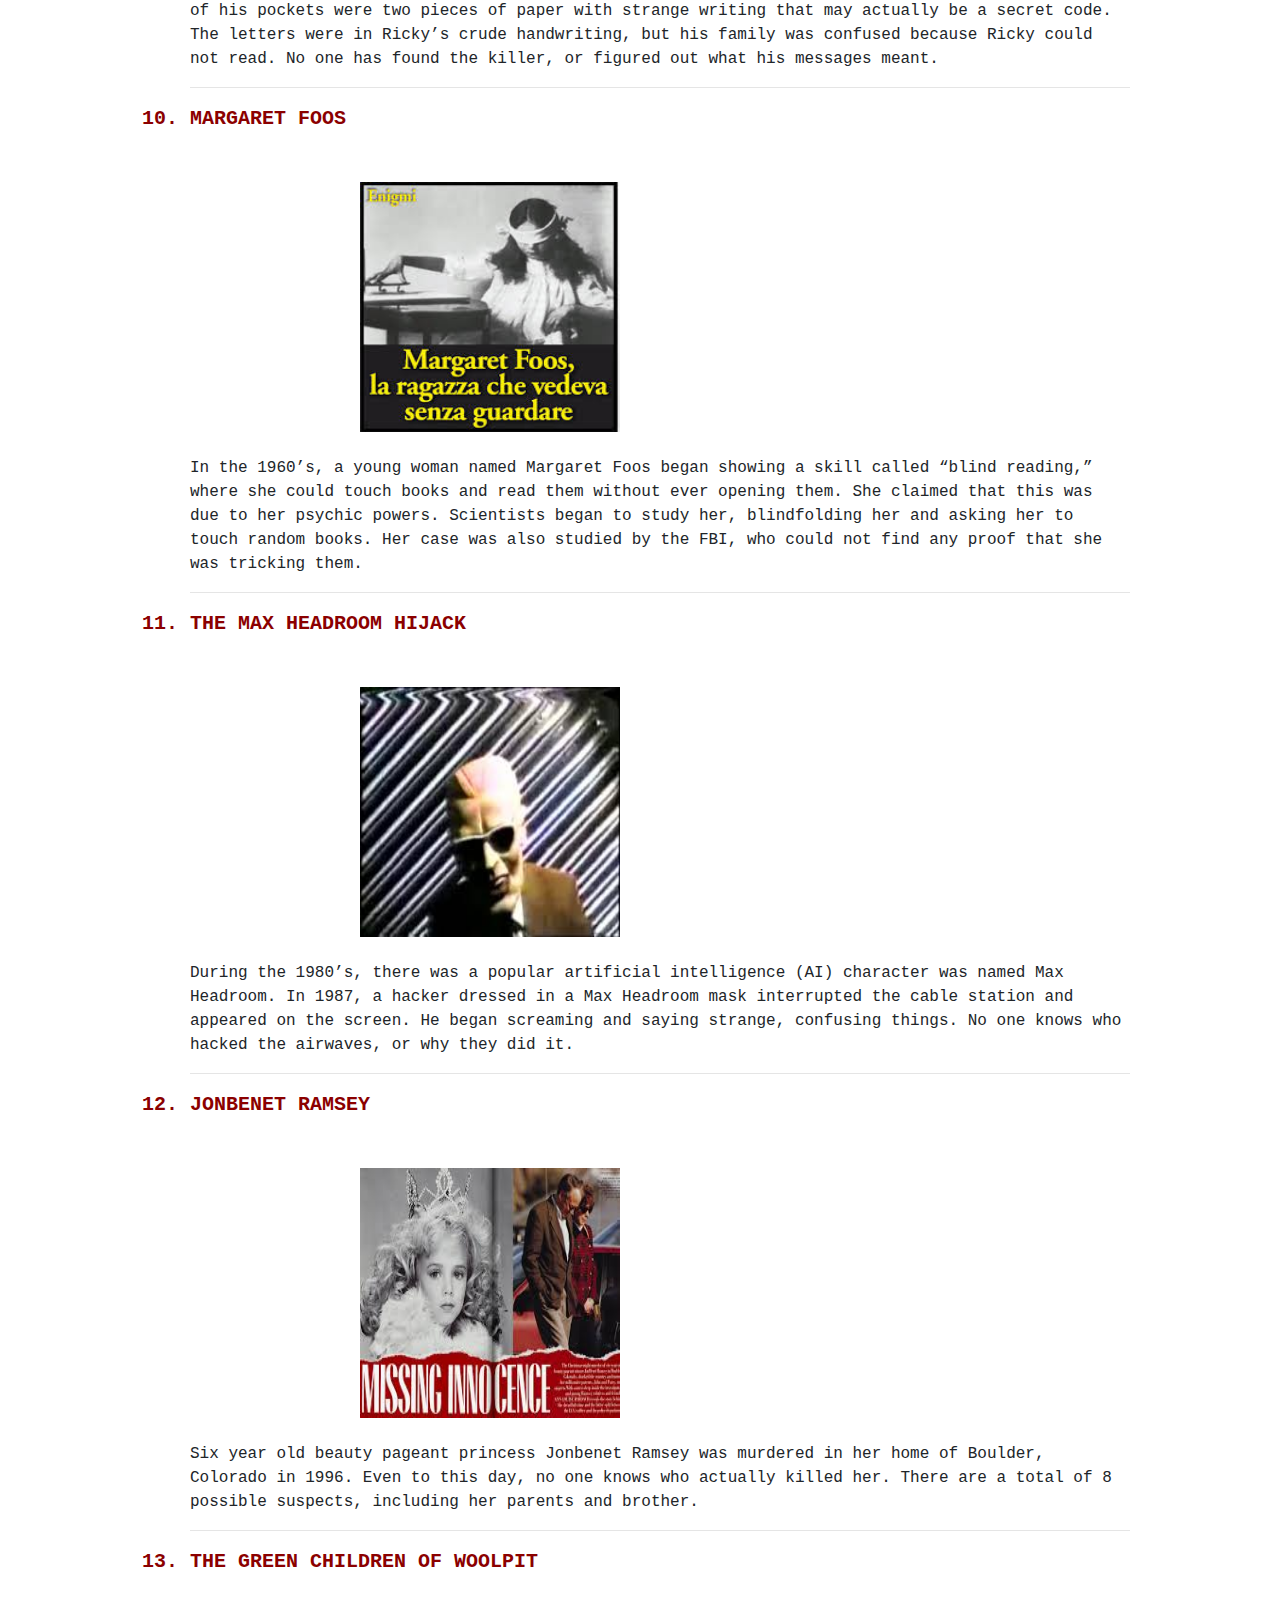
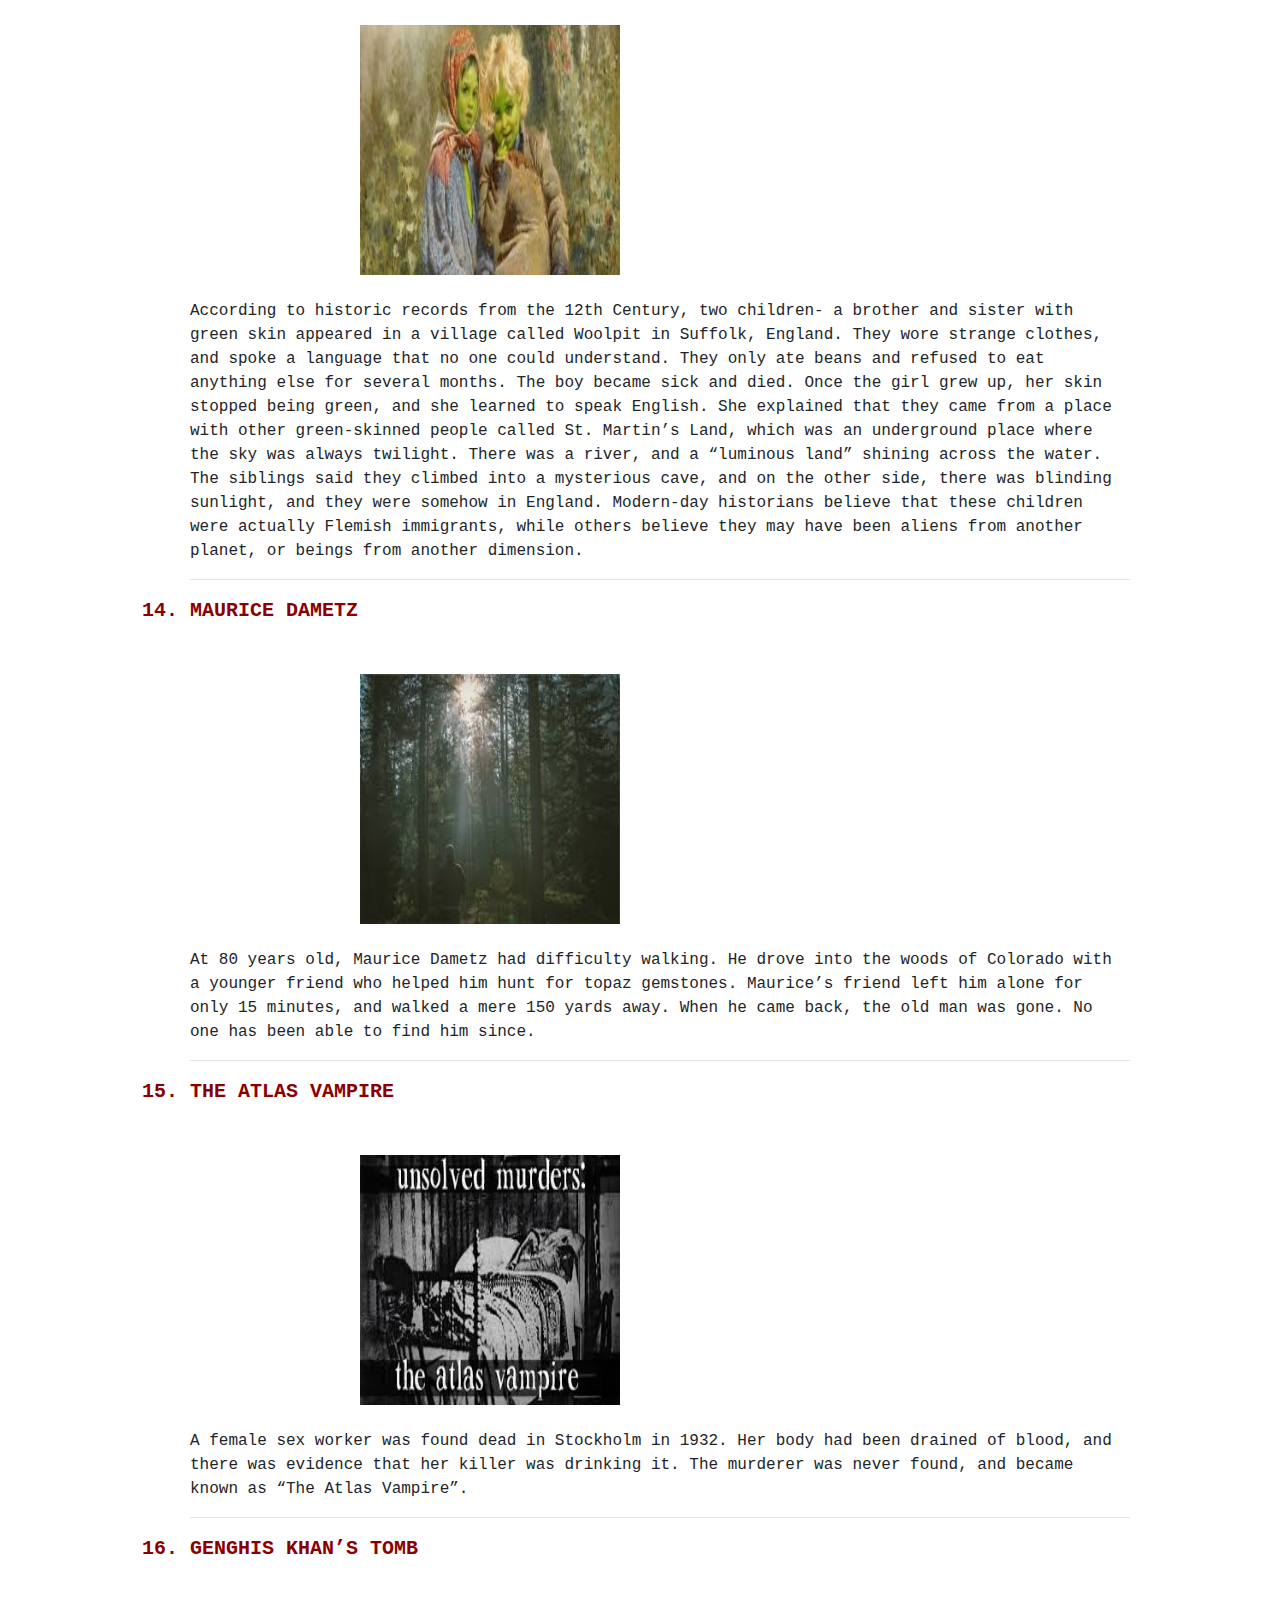
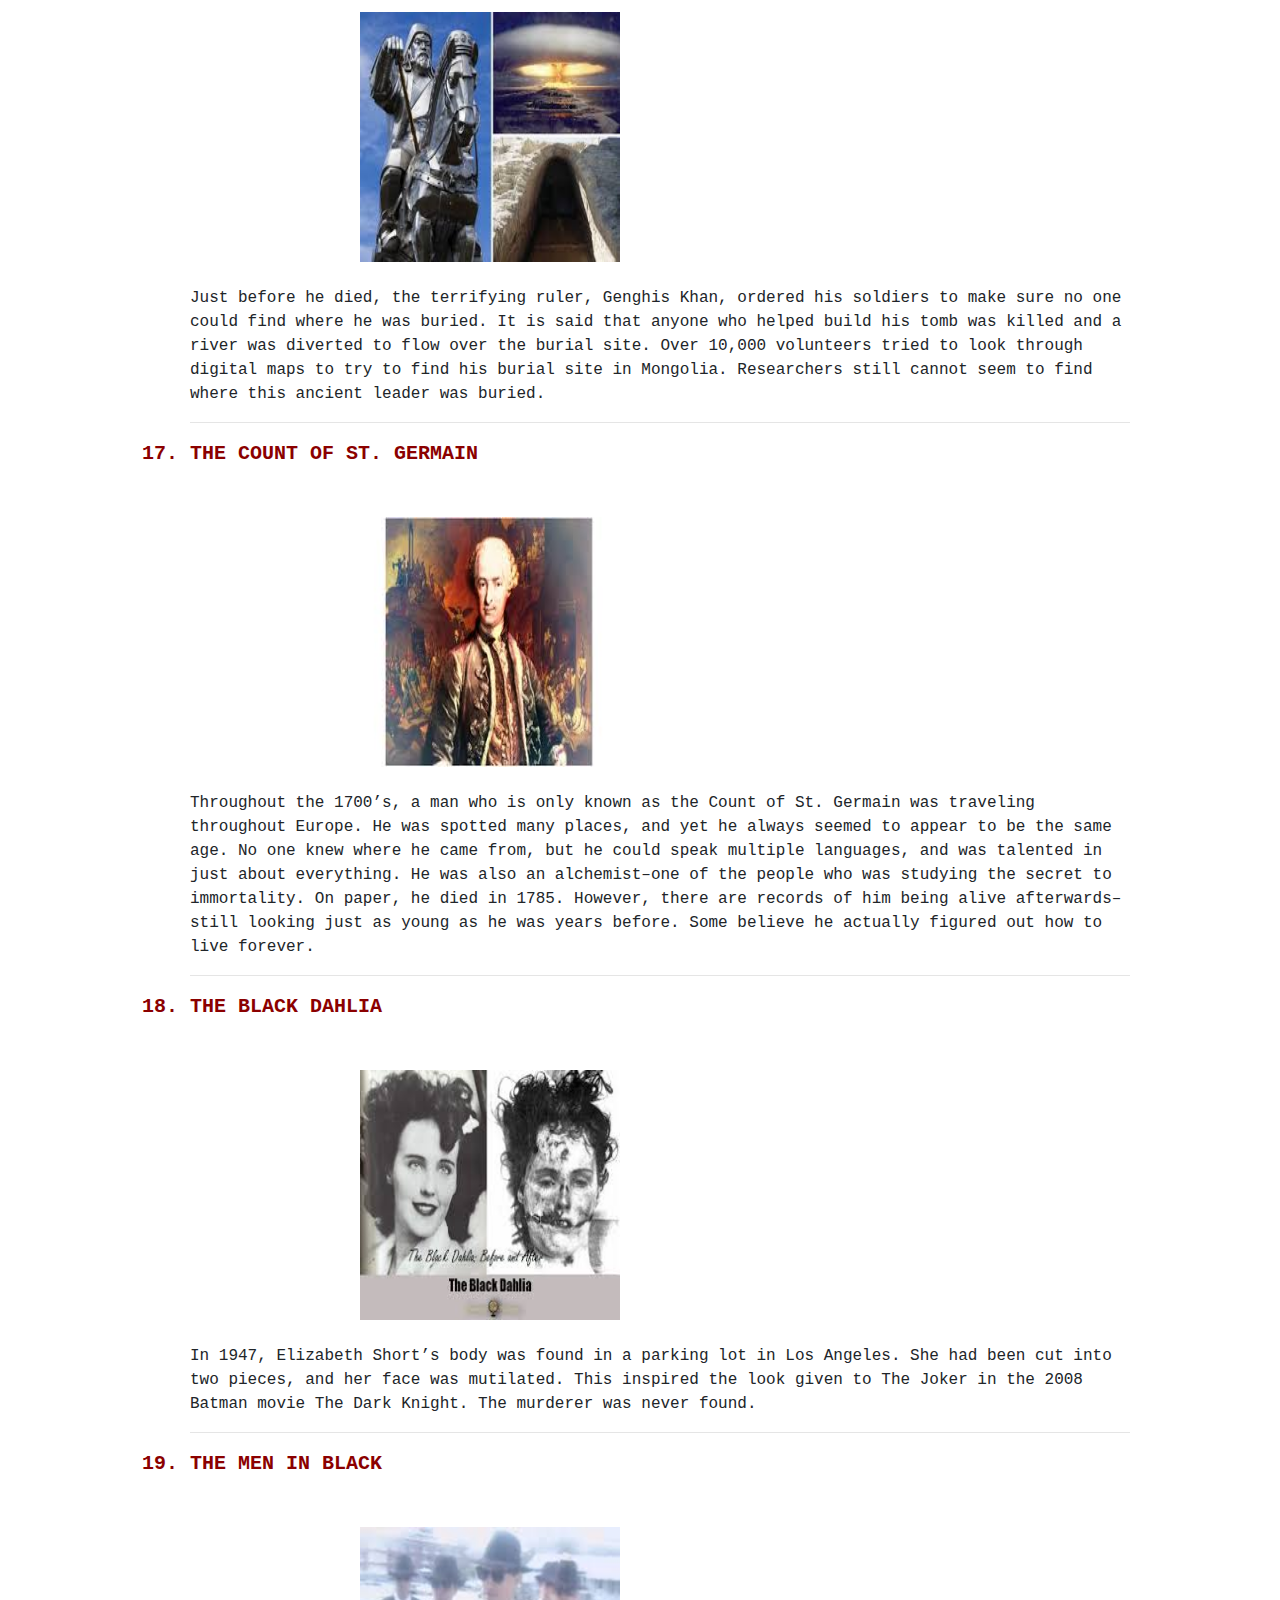
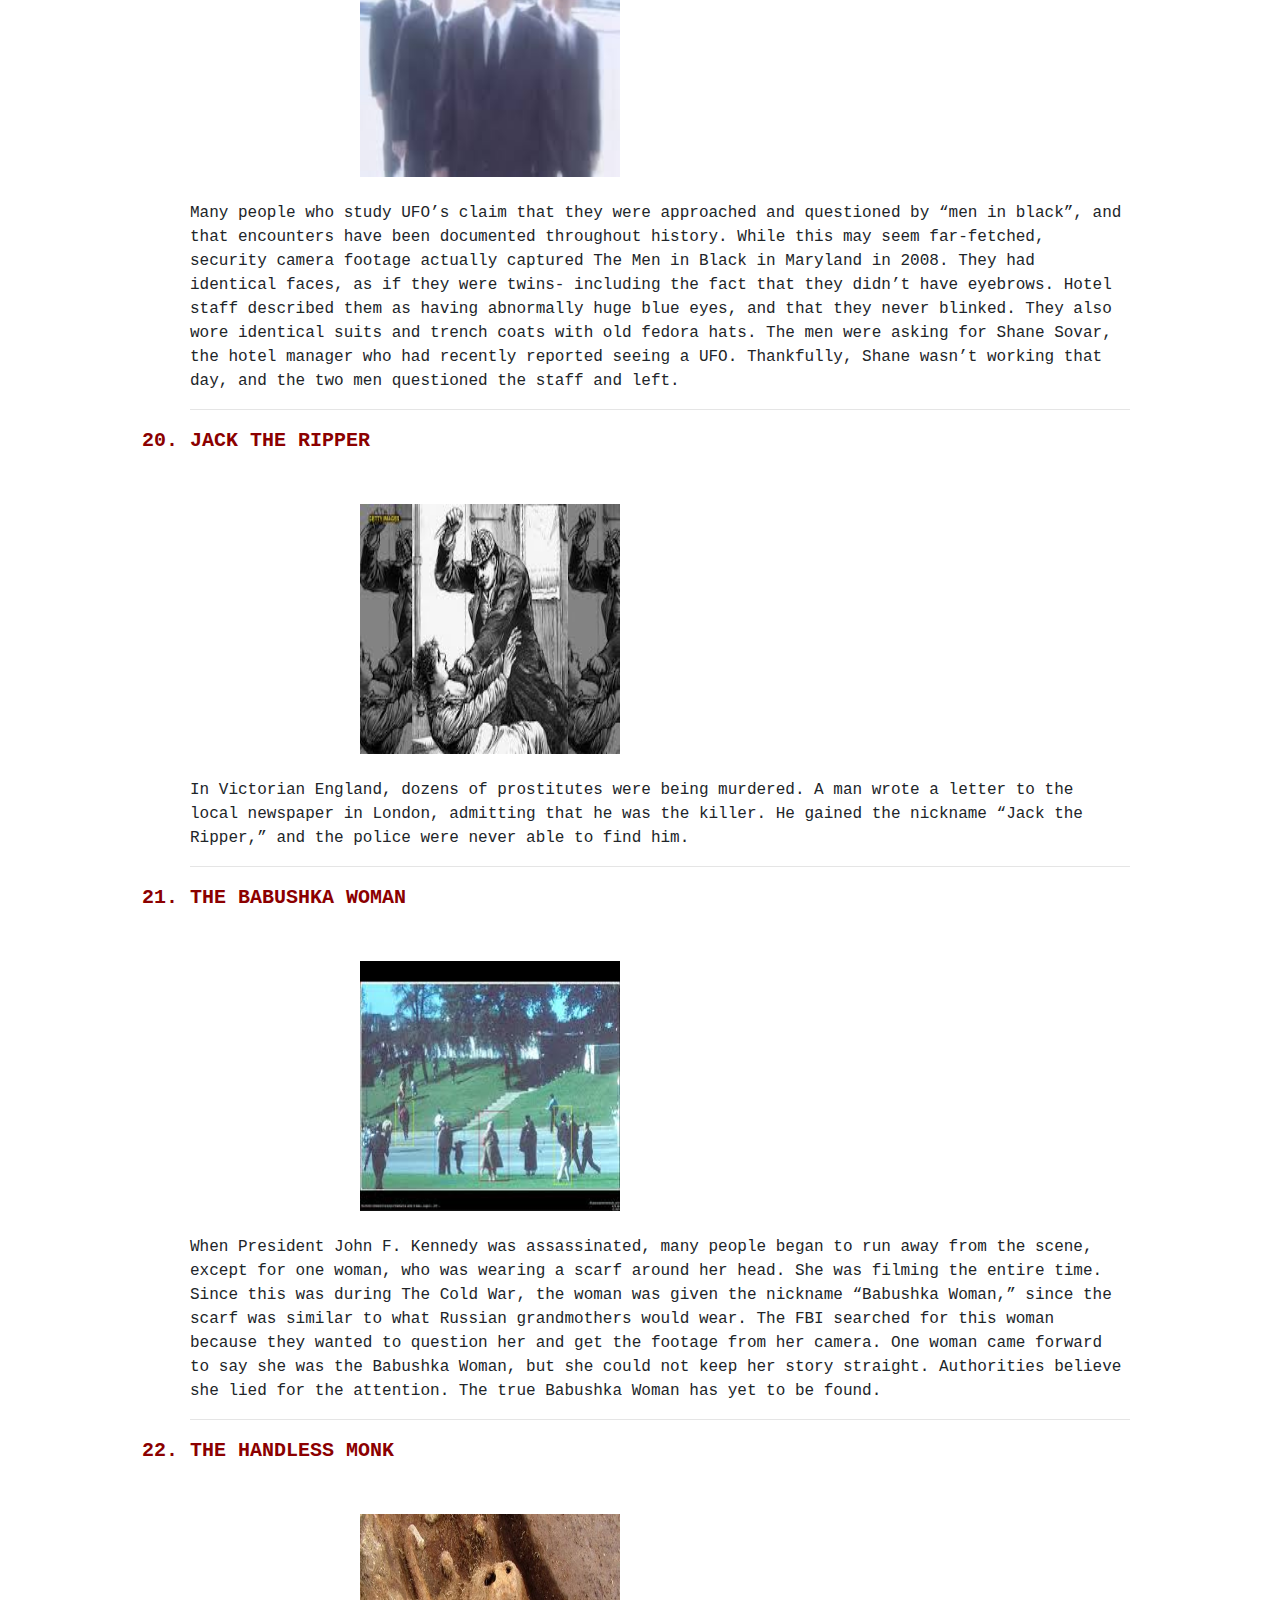
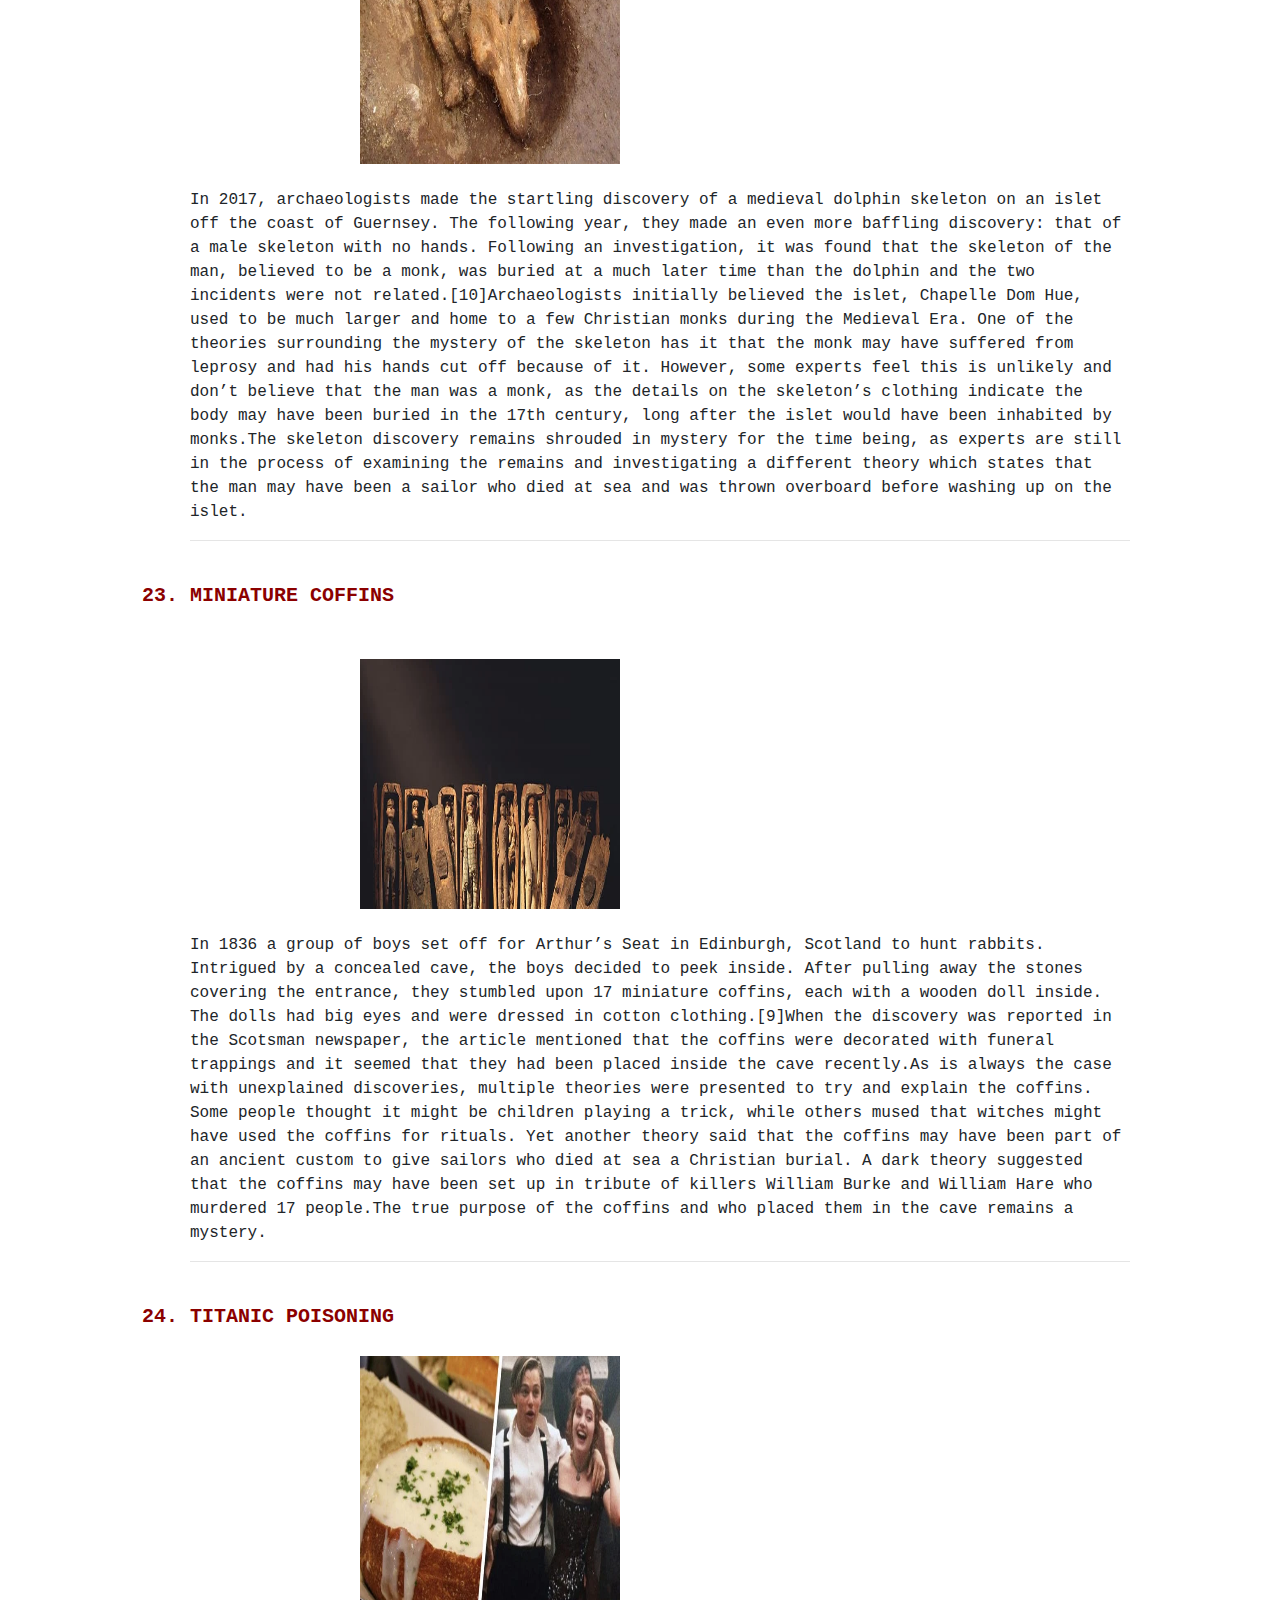
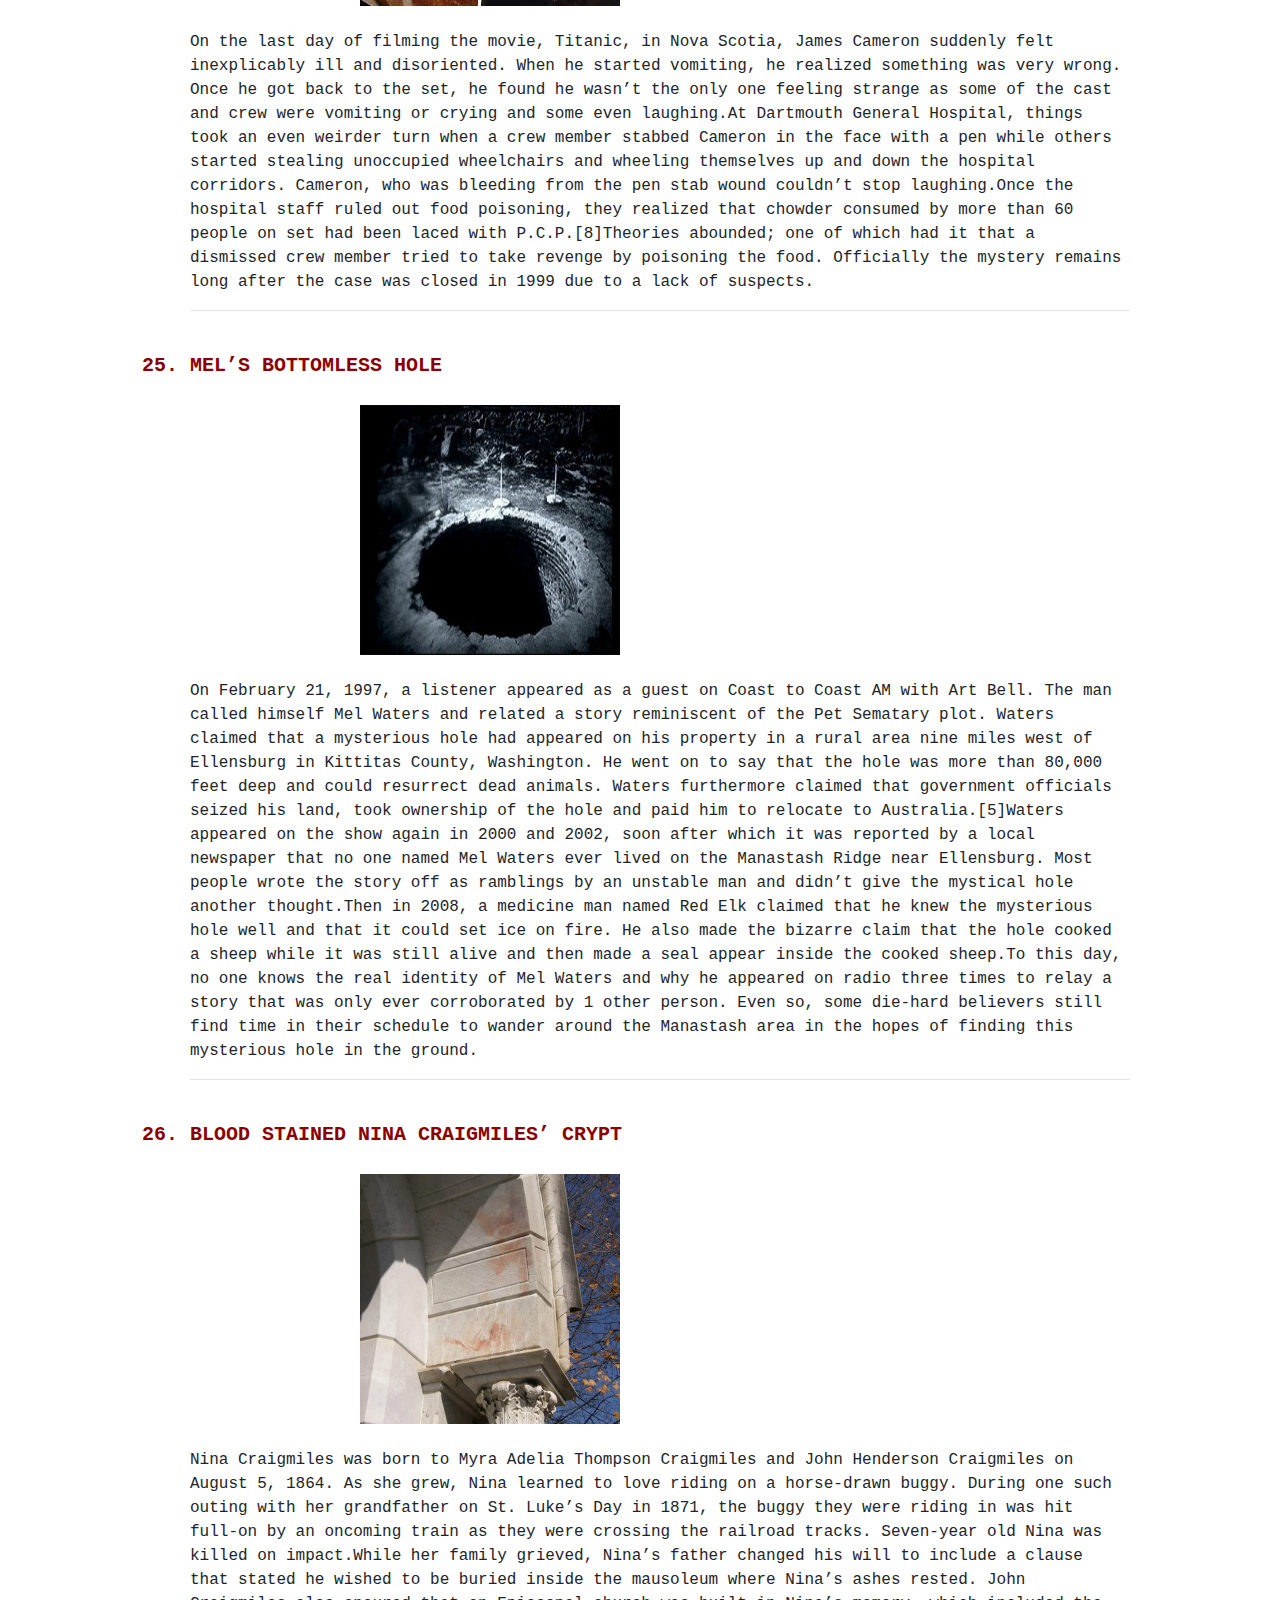
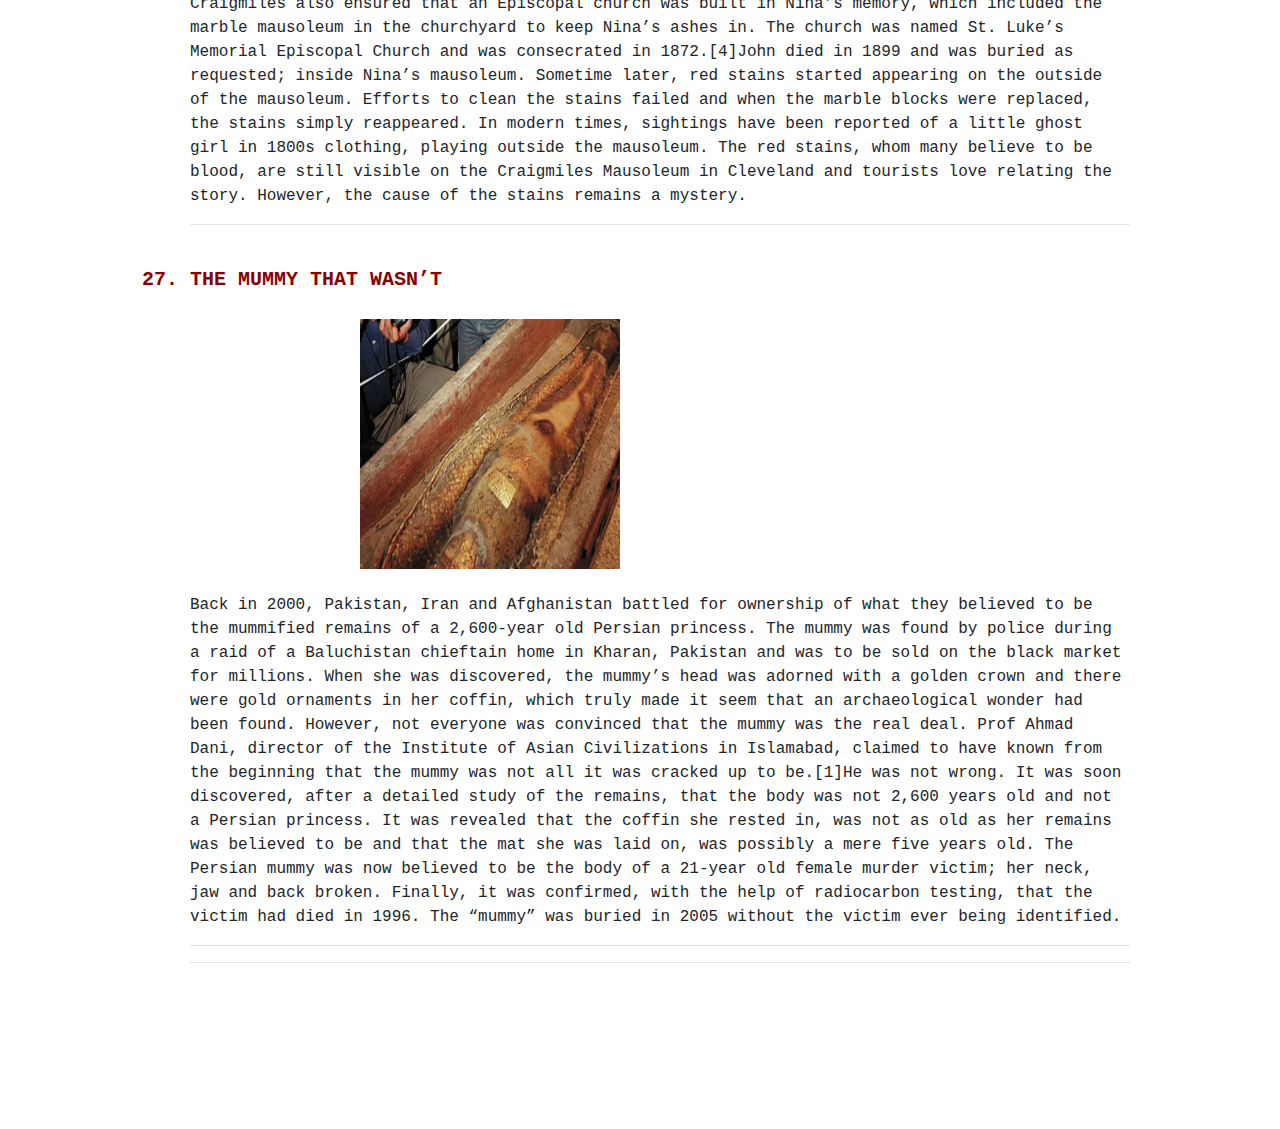
<file: stories.html>
<html>
<head>
    <link rel="stylesheet" href="https://maxcdn.bootstrapcdn.com/bootstrap/4.0.0/css/bootstrap.min.css" integrity="sha384-Gn5384xqQ1aoWXA+058RXPxPg6fy4IWvTNh0E263XmFcJlSAwiGgFAW/dAiS6JXm" crossorigin="anonymous">
<link rel="stylesheet" href="stories.css">
    <title>Around the World </title>
    <script src="https://ajax.googleapis.com/ajax/libs/jquery/3.5.1/jquery.min.js"></script>
  <script src="https://maxcdn.bootstrapcdn.com/bootstrap/3.4.1/js/bootstrap.min.js"></script>
</head>
<body>
    <div class="wrap">
        <nav>
            <div class="logo">
                <img src="img/i.jpeg">
            </div>
            <ul>
                <li><a href="index.html">HOME</a></li>
                <li><a href="videos.html">STORIES</a></li>
                <li><a href="login.html">FEEDBACK</a></li>
                <li><a href="about.html">ABOUT</a></li>
<!--   <li><a href="contact.html" class="active">CONTACT</a></li>-->            </ul>
        </nav>
   


<h1>SOME MORE MYSTERIES ..........</h1>
<hr>
<i><hr>Sometimes, events are so odd that no one can figure out exactly what happened. Missing people, murders, secret societies, and even potential paranormal events have confused people for years.</i>
<hr><tt>
<ol style="list-style-type:decimal;">

    <li> Elisa Lam<br><br></li>
    <img src="stories/1.jpg"><br><br>
    On January 31, 2013, 21-year old Canadian Elisa Lam was on vacation at the Hotel Cecil in Los Angeles. Security cameras captured her on the elevator. In the video, she looked scared of someone–or something. She left the elevator, acting very strange…and disappeared. Weeks later, her body was found in the water tower on the top of the hotel. The Los Angeles Police department claimed her death was “accidental drowning”, but internet sleuths think that something more may be going on.
    <hr>

    <li>Cicada 3301</li><br><br>
    <img src="stories/2.jpg"><br><br>
    A strange image appeared on the website 4Chan in 2012. The anonymous poster claimed that they were from a secret group called Cicada 3301, and they are looking for intelligent people to join their organization. There was a secret message hidden in an image. This clue lead to dozens of other puzzles, which eventually showed that the group exists all over the world. No one is sure who or what CiWSBTWSBTcada 3301 actually is, but new puzzles appear in January of every year.
    <br><hr>

    <li>The Mary Celeste</li><br><br>
    <img src="stories/3.jpeg"><br><br>
    In 1867, a beautiful ship named the Mary Celeste left the coast of New York. The captain was a man named Benjamin Briggs, and he brought his family and crew to transport 1,700 barrels of alcohol to Italy. They never made it to their destination. The boat was found floating safely in the Atlantic Ocean, off the Azores Islands, on December 5, 1872. This did not look like a pirate attack, because nothing was stolen, and all of the paper documents were still on board. The only thing missing was the people.
    <br><hr>

    <li>The Taos Hum</li><br><br>
    <img src="stories/5.jpeg"><br><br>
    In a small town of Taos, New Mexico, there is no such thing as silence for some people. When townspeople quiet down, many citizens report they can hear a humming noise, similar to a diesel engine. In 1997, Congress decided to investigate the hum, and yet they could not come up with a rational explanation. The sound is undetectable by audio equipement.
    <br><hr>

    <li>The Zodiac Killer</li><br><br>
    <img src="stories/6.jpeg"><br><br>
    A serial killer nicknamed “The Zodiac” killed at least 5 people in California during the 1960’s.
    All of the victims were shot, and the police would have never connected the dots, if he had not called them, admitting his crimes. He explained that he enjoyed “hunting” people. He has still never been caught.
    <br><hr>

    <li>Dennis Martin</li><br><br>
    <img src="stories/7.jpeg"><br><br>
    The Martin Family was having a picnic at the Smoky Mountains National Park. Dennis Martin, who was only 6 years old, ran into the woods during a game and never came back. A search party of thousands of people looked for him for a week. No trace of him has ever been found.
    <br><hr>

    <li>The Frost Family Poltergeist</li><br><br>
    <img src="stories/8.jpeg"><br><br>
    In 1921, the Frost family bought some coal for their fire in Hornsey, England. Shockingly, the coal began to explode, and fly across the room. Other objects like knives began flying through the air. They called the police, who investigated, and believed there may have been some tampering with the coal, citing the possibility of adding explosive elements. However, further investigation confirmed it was just normal coal. The family began to think that it was a ghost, so they called in a priest, who also witnessed the strange occurrences. The events were so scary that the five year old daughter was literally “scared to death,” and their son had a nervous breakdown.
    <br><hr>

    <li>Skinwalker Ranch</li><br><br>
    <img src="stories/9.jpeg"><br><br>
    The Sherman Ranch, AKA “Skinwalker Ranch” in Ballard, Utah is apparently a hotspot for paranormal activity. The owners of the ranch claimed that their cattle was being attacked by bullet-proof wolves, their bulls were crammed into storage containers, and a newborn calf was mysteriously mutilated within minutes. A wealthy millionaire named Robert Bigelow decided to buy the ranch to study it with his organization called the National Institute of Discovery Science. The events of Skinwalker Ranch are unexplained, but many people blame it on aliens or other paranormal activity.
    <br><hr>

    <li>Ricky McCormick</li><br><br>
    <img src="stories/10.jpeg"><br><br>
    In 1999, 41-year old Ricky McCormick was found dead in the middle of a field in Missouri. Inside of his pockets were two pieces of paper with strange writing that may actually be a secret code. The letters were in Ricky’s crude handwriting, but his family was confused because Ricky could not read. No one has found the killer, or figured out what his messages meant.
    <br><hr>

    <li>Margaret Foos</li><br><br>
    <img src="stories/11.jpeg"><br><br>
    In the 1960’s, a young woman named Margaret Foos began showing a skill called “blind reading,” where she could touch books and read them without ever opening them. She claimed that this was due to her psychic powers. Scientists began to study her, blindfolding her and asking her to touch random books. Her case was also studied by the FBI, who could not find any proof that she was tricking them.
    <br><hr>

    <li>The Max Headroom Hijack</li><br><br>
    <img src="stories/12.jpeg"><br><br>
    During the 1980’s, there was a popular artificial intelligence (AI) character was named Max Headroom. In 1987, a hacker dressed in a Max Headroom mask interrupted the cable station and appeared on the screen. He began screaming and saying strange, confusing things. No one knows who hacked the airwaves, or why they did it.
    <br><hr>

    <li>Jonbenet Ramsey</li><br><br>
    <img src="stories/13.jpeg"><br><br>
    Six year old beauty pageant princess Jonbenet Ramsey was murdered in her home of Boulder, Colorado in 1996. Even to this day, no one knows who actually killed her. There are a total of 8 possible suspects, including her parents and brother.
    <br><hr>

    <li>The Green Children of Woolpit</li><br><br>
    <img src="stories/14.jpeg"><br><br>
    According to historic records from the 12th Century, two children- a brother and sister with green skin appeared in a village called Woolpit in Suffolk, England. They wore strange clothes, and spoke a language that no one could understand. They only ate beans and refused to eat anything else for several months. The boy became sick and died. Once the girl grew up, her skin stopped being green, and she learned to speak English. She explained that they came from a place with other green-skinned people called St. Martin’s Land, which was an underground place where the sky was always twilight. There was a river, and a “luminous land” shining across the water. The siblings said they climbed into a mysterious cave, and on the other side, there was blinding sunlight, and they were somehow in England. Modern-day historians believe that these children were actually Flemish immigrants, while others believe they may have been aliens from another planet, or beings from another dimension.
    <br><hr>

    <li>Maurice Dametz</li><br><br>
    <img src="stories/15.jpeg"><br><br>
    At 80 years old, Maurice Dametz had difficulty walking. He drove into the woods of Colorado with a younger friend who helped him hunt for topaz gemstones. Maurice’s friend left him alone for only 15 minutes, and walked a mere 150 yards away. When he came back, the old man was gone. No one has been able to find him since.
    <br><hr>

    <li>The Atlas Vampire</li><br><br>
    <img src="stories/16.jpeg"><br><br>
    A female sex worker was found dead in Stockholm in 1932. Her body had been drained of blood, and there was evidence that her killer was drinking it. The murderer was never found, and became known as “The Atlas Vampire”.<br><hr>
    
    <li>Genghis Khan’s Tomb</li><br><br>
    <img src="stories/17.jpeg"><br><br>
    Just before he died, the terrifying ruler, Genghis Khan, ordered his soldiers to make sure no one could find where he was buried. It is said that anyone who helped build his tomb was killed and a river was diverted to flow over the burial site. Over 10,000 volunteers tried to look through digital maps to try to find his burial site in Mongolia. Researchers still cannot seem to find where this ancient leader was buried.
    <br><hr>
    
    <li> The Count of St. Germain</li><br><br>
    <img src="stories/18.jpeg"><br><br>
    Throughout the 1700’s, a man who is only known as the Count of St. Germain was traveling throughout Europe. He was spotted many places, and yet he always seemed to appear to be the same age. No one knew where he came from, but he could speak multiple languages, and was talented in just about everything. He was also an alchemist–one of the people who was studying the secret to immortality. On paper, he died in 1785. However, there are records of him being alive afterwards–still looking just as young as he was years before. Some believe he actually figured out how to live forever.
    <br><hr>
    
    <li>The Black Dahlia</li><br><br>
    <img src="stories/19.jpeg"><br><br>
    In 1947, Elizabeth Short’s body was found in a parking lot in Los Angeles. She had been cut into two pieces, and her face was mutilated. This inspired the look given to The Joker in the 2008 Batman movie The Dark Knight. The murderer was never found.
    <br><hr>
    
    <li>The Men in Black</li><br><br>
    <img src="stories/20.jpeg"><br><br>
    Many people who study UFO’s claim that they were approached and questioned by “men in black”, and that encounters have been documented throughout history. While this may seem far-fetched, security camera footage actually captured The Men in Black in Maryland in 2008. They had identical faces, as if they were twins- including the fact that they didn’t have eyebrows. Hotel staff described them as having abnormally huge blue eyes, and that they never blinked. They also wore identical suits and trench coats with old fedora hats. The men were asking for Shane Sovar, the hotel manager who had recently reported seeing a UFO. Thankfully, Shane wasn’t working that day, and the two men questioned the staff and left.<br><hr>
    
    <li>Jack The Ripper</li><br><br>
    <img src="stories/21.jpeg"><br><br>
    In Victorian England, dozens of prostitutes were being murdered. A man wrote a letter to the local newspaper in London, admitting that he was the killer. He gained the nickname “Jack the Ripper,” and the police were never able to find him.<br><hr>
    
    <li>The Babushka Woman</li><br><br>
    <img src="stories/22.jpeg"><br><br>
    When President John F. Kennedy was assassinated, many people began to run away from the scene, except for one woman, who was wearing a scarf around her head. She was filming the entire time. Since this was during The Cold War, the woman was given the nickname “Babushka Woman,” since the scarf was similar to what Russian grandmothers would wear. The FBI searched for this woman because they wanted to question her and get the footage from her camera. One woman came forward to say she was the Babushka Woman, but she could not keep her story straight. Authorities believe she lied for the attention. The true Babushka Woman has yet to be found.<br><hr>
    
    <li>The Handless Monk</li><br><br>
    <img src="stories/23.jpg"><br><br>
    In 2017, archaeologists made the startling discovery of a medieval dolphin skeleton on an islet off the coast of Guernsey. The following year, they made an even more baffling discovery: that of a male skeleton with no hands. Following an investigation, it was found that the skeleton of the man, believed to be a monk, was buried at a much later time than the dolphin and the two incidents were not related.[10]Archaeologists initially believed the islet, Chapelle Dom Hue, used to be much larger and home to a few Christian monks during the Medieval Era. One of the theories surrounding the mystery of the skeleton has it that the monk may have suffered from leprosy and had his hands cut off because of it. However, some experts feel this is unlikely and don’t believe that the man was a monk, as the details on the skeleton’s clothing indicate the body may have been buried in the 17th century, long after the islet would have been inhabited by monks.The skeleton discovery remains shrouded in mystery for the time being, as experts are still in the process of examining the remains and investigating a different theory which states that the man may have been a sailor who died at sea and was thrown overboard before washing up on the islet.
    <hr><br>
    
    <li>Miniature coffins</li><br><br>
    <img src="stories/24.webp"><br><br>
    In 1836 a group of boys set off for Arthur’s Seat in Edinburgh, Scotland to hunt rabbits. Intrigued by a concealed cave, the boys decided to peek inside. After pulling away the stones covering the entrance, they stumbled upon 17 miniature coffins, each with a wooden doll inside. The dolls had big eyes and were dressed in cotton clothing.[9]When the discovery was reported in the Scotsman newspaper, the article mentioned that the coffins were decorated with funeral trappings and it seemed that they had been placed inside the cave recently.As is always the case with unexplained discoveries, multiple theories were presented to try and explain the coffins. Some people thought it might be children playing a trick, while others mused that witches might have used the coffins for rituals. Yet another theory said that the coffins may have been part of an ancient custom to give sailors who died at sea a Christian burial. A dark theory suggested that the coffins may have been set up in tribute of killers William Burke and William Hare who murdered 17 people.The true purpose of the coffins and who placed them in the cave remains a mystery.
    <hr><br>

    <li>Titanic poisoning</li><br>
    <img src="stories/25.webp"><br><br>
    On the last day of filming the movie, Titanic, in Nova Scotia, James Cameron suddenly felt inexplicably ill and disoriented. When he started vomiting, he realized something was very wrong. Once he got back to the set, he found he wasn’t the only one feeling strange as some of the cast and crew were vomiting or crying and some even laughing.At Dartmouth General Hospital, things took an even weirder turn when a crew member stabbed Cameron in the face with a pen while others started stealing unoccupied wheelchairs and wheeling themselves up and down the hospital corridors. Cameron, who was bleeding from the pen stab wound couldn’t stop laughing.Once the hospital staff ruled out food poisoning, they realized that chowder consumed by more than 60 people on set had been laced with P.C.P.[8]Theories abounded; one of which had it that a dismissed crew member tried to take revenge by poisoning the food. Officially the mystery remains long after the case was closed in 1999 due to a lack of suspects.
    <hr><br>

    <li>Mel’s bottomless hole</li><br>
    <img src="stories/26.jpg"><br><br>
    On February 21, 1997, a listener appeared as a guest on Coast to Coast AM with Art Bell. The man called himself Mel Waters and related a story reminiscent of the Pet Sematary plot. Waters claimed that a mysterious hole had appeared on his property in a rural area nine miles west of Ellensburg in Kittitas County, Washington. He went on to say that the hole was more than 80,000 feet deep and could resurrect dead animals. Waters furthermore claimed that government officials seized his land, took ownership of the hole and paid him to relocate to Australia.[5]Waters appeared on the show again in 2000 and 2002, soon after which it was reported by a local newspaper that no one named Mel Waters ever lived on the Manastash Ridge near Ellensburg. Most people wrote the story off as ramblings by an unstable man and didn’t give the mystical hole another thought.Then in 2008, a medicine man named Red Elk claimed that he knew the mysterious hole well and that it could set ice on fire. He also made the bizarre claim that the hole cooked a sheep while it was still alive and then made a seal appear inside the cooked sheep.To this day, no one knows the real identity of Mel Waters and why he appeared on radio three times to relay a story that was only ever corroborated by 1 other person. Even so, some die-hard believers still find time in their schedule to wander around the Manastash area in the hopes of finding this mysterious hole in the ground.
    <hr><br>

    <li>Blood Stained Nina Craigmiles’ crypt</li><br>
    <img src="stories/27.webp"><br><br>
    Nina Craigmiles was born to Myra Adelia Thompson Craigmiles and John Henderson Craigmiles on August 5, 1864. As she grew, Nina learned to love riding on a horse-drawn buggy. During one such outing with her grandfather on St. Luke’s Day in 1871, the buggy they were riding in was hit full-on by an oncoming train as they were crossing the railroad tracks. Seven-year old Nina was killed on impact.While her family grieved, Nina’s father changed his will to include a clause that stated he wished to be buried inside the mausoleum where Nina’s ashes rested. John Craigmiles also ensured that an Episcopal church was built in Nina’s memory, which included the marble mausoleum in the churchyard to keep Nina’s ashes in. The church was named St. Luke’s Memorial Episcopal Church and was consecrated in 1872.[4]John died in 1899 and was buried as requested; inside Nina’s mausoleum. Sometime later, red stains started appearing on the outside of the mausoleum. Efforts to clean the stains failed and when the marble blocks were replaced, the stains simply reappeared. In modern times, sightings have been reported of a little ghost girl in 1800s clothing, playing outside the mausoleum. The red stains, whom many believe to be blood, are still visible on the Craigmiles Mausoleum in Cleveland and tourists love relating the story. However, the cause of the stains remains a mystery.
    <hr><br>

    <li>The mummy that wasn’t</li><br>
    <img src="stories/28.webp"><br><br>
    Back in 2000, Pakistan, Iran and Afghanistan battled for ownership of what they believed to be the mummified remains of a 2,600-year old Persian princess. The mummy was found by police during a raid of a Baluchistan chieftain home in Kharan, Pakistan and was to be sold on the black market for millions. When she was discovered, the mummy’s head was adorned with a golden crown and there were gold ornaments in her coffin, which truly made it seem that an archaeological wonder had been found. However, not everyone was convinced that the mummy was the real deal. Prof Ahmad Dani, director of the Institute of Asian Civilizations in Islamabad, claimed to have known from the beginning that the mummy was not all it was cracked up to be.[1]He was not wrong. It was soon discovered, after a detailed study of the remains, that the body was not 2,600 years old and not a Persian princess. It was revealed that the coffin she rested in, was not as old as her remains was believed to be and that the mat she was laid on, was possibly a mere five years old. The Persian mummy was now believed to be the body of a 21-year old female murder victim; her neck, jaw and back broken. Finally, it was confirmed, with the help of radiocarbon testing, that the victim had died in 1996. The “mummy” was buried in 2005 without the victim ever being identified.
    <br><hr><hr>
</ol>
</div>
</body>
</html>
</file>
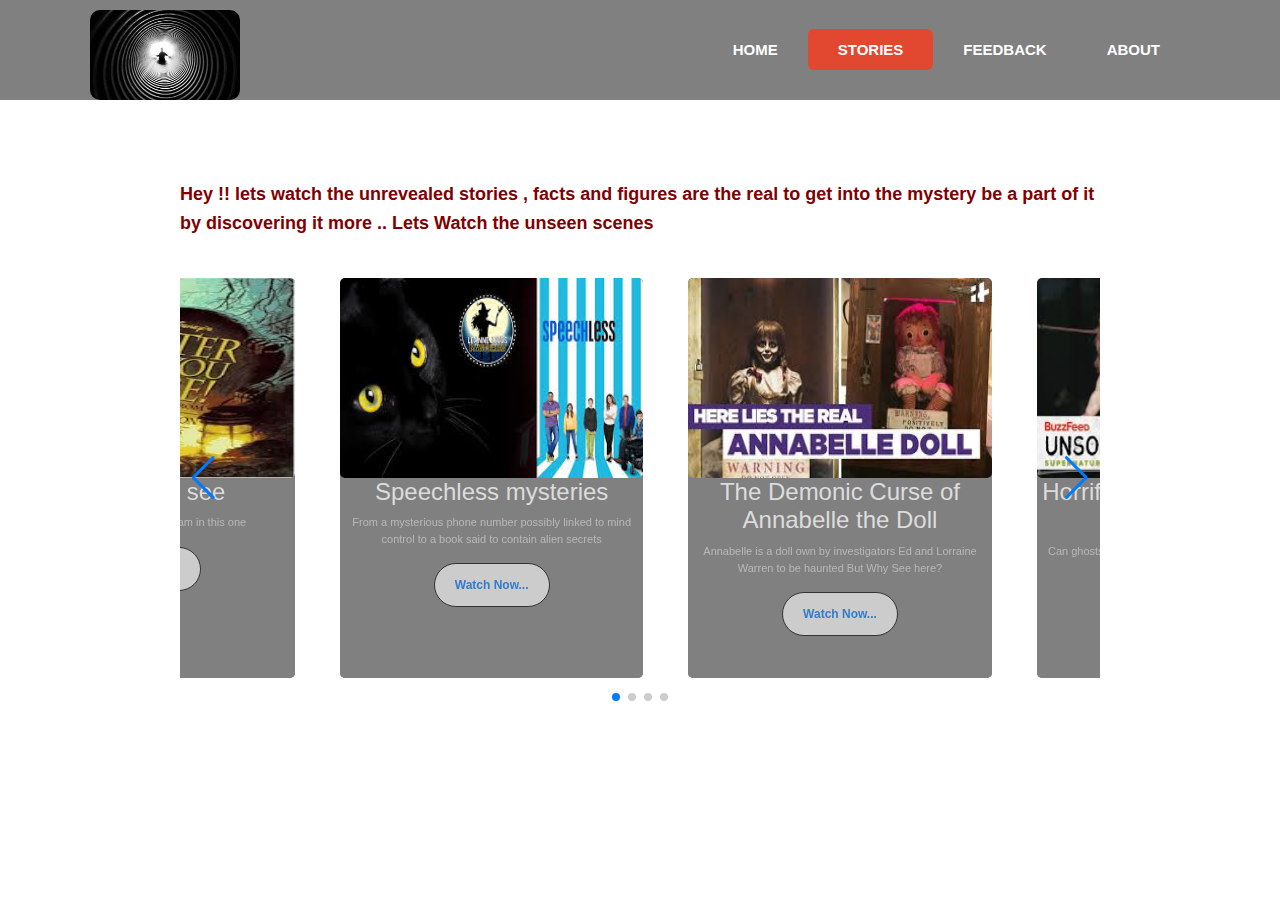
<file: videos.html>
<!DOCTYPE html>
<html lang="en">
<head>
    <link rel="stylesheet" href="https://maxcdn.bootstrapcdn.com/bootstrap/4.0.0/css/bootstrap.min.css" integrity="sha384-Gn5384xqQ1aoWXA+058RXPxPg6fy4IWvTNh0E263XmFcJlSAwiGgFAW/dAiS6JXm" crossorigin="anonymous">
    <meta charset="UTF-8">
    <link rel="stylesheet" href="videos.css" >
    <link rel="stylesheet" href="swiper.min.css">
    <meta name="viewport" content="width=device-width, initial-scale=1 , minimum-scale=1 , maximum-scale=1">
    <title>Videos</title>
    <script src="https://ajax.googleapis.com/ajax/libs/jquery/3.5.1/jquery.min.js"></script>
  <script src="https://maxcdn.bootstrapcdn.com/bootstrap/3.4.1/js/bootstrap.min.js"></script>
</head>
<body>
    <div class="wrap">
        <nav>
            <div class="logo">
                <img src="img/i.jpeg">
            </div>
            <ul>
                <li><a href="index.html">HOME</a></li>
                <li><a href="videos.html" class="active">STORIES</a></li>
                <li><a href="login.html">FEEDBACK</a></li>
                <li><a href="about.html">ABOUT</a></li>
<!--   <li><a href="contact.html" class="active">CONTACT</a></li>-->            </ul>
  
        </nav>
    
        <div class="main">
            Hey !! lets watch the unrevealed stories , facts and figures <b>are the real</b> to get into the mystery be a part of it by discovering it more .. <b>Lets Watch the unseen scenes </b>
        </div>
    <!-- Swiper -->
                    <div class="swiper-container">
                        <div class="swiper-wrapper">
                            
                            <div class="swiper-slide">
                                <div class="cards">
                                    <div class="image">
                                        <img src="videos/1.jpeg">
                                    </div>
                                    <div class="title">
                                        <h4>Speechless mysteries</h4>
                                    </div>
                                    <div class="des">
                                        <p>From a mysterious phone number possibly linked to mind control to a book said to contain alien secrets</p>
                                        <button ><a href="https://www.youtube.com/watch?v=nS5UlJ3ZMN4"> Watch Now...</a></button>
                                    </div>
                                    
                                </div>  
                            </div>

                            <div class="swiper-slide">
                                <div class="cards">
                                    <div class="image">
                                        <img src="videos/doll.jpeg">
                                    </div>
                                    <div class="title">
                                        <h4>The Demonic Curse of Annabelle the Doll</h4>
                                    </div>
                                    <div class="des">
                                        <p>Annabelle is a doll own by investigators Ed and Lorraine Warren to be haunted But Why See here?</p>
                                        <button><a href="https://www.youtube.com/watch?v=qjqh9UVfNNk">Watch Now...</a></button>
                                    </div>
                                    
                                </div>  
                            </div>

                            <div class="swiper-slide">
                                <div class="cards">
                                    <div class="image">
                                        <img src="videos/3.jpeg">
                                    </div>
                                    <div class="title">
                                        <h4> Horrifying Cases Of Ghosts And Demons</h4>
                                    </div>
                                    <div class="des">
                                        <p>Can ghosts and demons harm the living ? Check out here </p>
                                        <button><a href="https://www.youtube.com/watch?v=Mx8JkGHaGUI">Watch Now...</a></button>
                                    </div>
                                    
                                </div>  
                            </div>

                            <div class="swiper-slide">
                                <div class="cards">
                                    <div class="image">
                                        <img src="videos/4.jpeg">
                                    </div>
                                    <div class="title">
                                        <h4>Top 10 Deep Sea Mysteries That Will Freak You Out</h4>
                                    </div>
                                    <div class="des">
                                        <p>There are too many unexplained deep-sea mysteries: does the colossal squid exist?</p>
                                        <button><a href="https://www.youtube.com/watch?v=4WTUcWxPsYA">Watch Now...</a></button>
                                    </div>
                                    
                                </div>  
                            </div>

                            <div class="swiper-slide">
                                <div class="cards">
                                    <div class="image">
                                        <img src="videos/scary.jpeg">
                                    </div>
                                    <div class="title">
                                        <h4>5 Scary Underwater Mysteries That Will Freak You Out!</h4>
                                    </div>
                                    <div class="des">
                                        <p>From Shi Cheng to under-water photosynthesis- these are 5 scary underwater mysteries that will freak you out! </p>
                                        <button><a href="https://www.youtube.com/watch?v=K-jfzYxUG5A">Watch Now...</a></button>
                                    </div>
                                    
                                </div>  
                            </div>

                            <div class="swiper-slide">
                                <div class="cards">
                                    <div class="image">
                                        <img src="videos/5.jpeg">
                                    </div>
                                    <div class="title">
                                        <h4>Unexplained Mysteries In The Sky</h4>
                                    </div>
                                    <div class="des">
                                        <p>Mysterious apparitions in the sky no one can explain</p>
                                        <button><a href="https://www.youtube.com/watch?v=-CIqnXmfUZM">Watch Now...</a></button>
                                    </div>
                                    
                                </div>  
                            </div>

                            <div class="swiper-slide">
                                <div class="cards">
                                    <div class="image">
                                        <img src="videos/6.jpeg">
                                    </div>
                                    <div class="title">
                                        <h4>MYSTERIOUS Statues </h4>
                                    </div>
                                    <div class="des">
                                        <p>what would you do if you saw a statue move?</p>
                                        <button><a href="https://www.youtube.com/watch?v=BQK4H4e2YsY">Watch Now...</a></button>
                                    </div>
                                    
                                </div>  
                            </div>

                            <div class="swiper-slide">
                                <div class="cards">
                                    <div class="image">
                                        <img src="videos/7.jpeg">
                                    </div>
                                    <div class="title">
                                        <h4>Unscared </h4>
                                    </div>
                                    <div class="des">
                                        <p>See Movies Here</p>
                                        <button><a href="https://www.youtube.com/results?search_query=horror+movies+">Watch Now...</a></button>
                                    </div>
                                    
                                </div>  
                            </div>

                            <div class="swiper-slide">
                                <div class="cards">
                                    <div class="image">
                                        <img src="img/secret.jpeg">
                                    </div>
                                    <div class="title">
                                        <h4>want more mysteries</h4>
                                    </div>
                                    <div class="des">
                                        <p>go here and discover</p>
                                        <button><a href="https://www.youtube.com/results?search_query=buzzfeed+unsolved+mysteries">Watch Now...</a></button>
                                    </div>
                                    
                                </div>  
                            </div>

                            <div class="swiper-slide">
                                <div class="cards">
                                    <div class="image">
                                        <img src="videos/8.jpeg">
                                    </div>
                                    <div class="title">
                                        <h4>Enter If You Dare: Inside a Real-Life Haunted House</h4>
                                    </div>
                                    <div class="des">
                                        <p>Try not to get scared or scream in this one</p>
                                        <button><a href="https://www.youtube.com/watch?v=nmO7tehUewQ">Watch Now...</a></button>
                                    </div>
                                    
                                </div>  
                            </div>

                            <div class="swiper-slide">
                                <div class="cards">
                                    <div class="image">
                                        <img src="videos/9.jpeg">
                                    </div>
                                    <div class="title">
                                        <h4>mysterious places in india</h4>
                                    </div>
                                    <div class="des">
                                        <p>lets dicover india too</p>
                                        <button><a href="https://www.youtube.com/watch?v=dpa3hC49nvs">Watch Now...</a></button>
                                    </div>
                                    
                                </div>  
                            </div>

                            <div class="swiper-slide">
                                <div class="cards">
                                    <div class="image">
                                        <img src="videos/10.jpeg">
                                    </div>
                                    <div class="title">
                                        <h4>Dare not to see</h4>
                                    </div>
                                    <div class="des">
                                        <p>Try not to get scared or scream in this one</p>
                                        <button><a href="https://www.youtube.com/watch?v=rwgEHs2JK2w">Watch Now...</a></button>
                                    </div>
                                    
                                </div>  
                            </div>

                        </div>
                        <!-- Add Pagination -->
                        <div class="swiper-pagination"></div>
                        <!-- Add Arrows -->
                        <div class="swiper-button-next"></div>
                        <div class="swiper-button-prev"></div>
                    </div>

    </div>
                <script type="text/javascript" src="swiper.min.js">  </script>
                <!-- Initialize Swiper -->
                <script>
                    var swiper = new Swiper('.swiper-container', {
                     slidesPerView: 3,
                     spaceBetween: 5,
                     slidesPerGroup: 3,
                     loop: true,
                     loopFillGroupWithBlank:true,
                    pagination: {
                        el: '.swiper-pagination',
                       // type:'progress bar',
                         clickable: true,
                    },
                    navigation: {
                        nextEl: '.swiper-button-next',
                        prevEl: '.swiper-button-prev',
                    },
                    });
                </script>

</body>
</html>
</file>
<file: slider.css>
*{
    margin: 0;
    padding: 180;
    box-sizing: border-box;
}

body{
   display:flex;
   align-items:center;
   justify-content: center;
   height: 100vh; 
   font-family: Arial, Helvetica, sans-serif;
   /* background: linear-gradient(147deg,#f6b3f6); */
    background: gainsboro;
}

.blog-card{
    padding-top: unset;
    position: absolute;
    height: 370px;
    width: 95%;
    max-width: 850px;
    margin: auto;
    background-color: lavenderblush;
    border-radius: 25px;
    /* box-shadow: 0 10px 50px rgba(252,56,56,.3); */
}

.blog-card .inner-part{
    display: flex;
    align-items: center;
    justify-content: center;
    padding: 0 25px;
    height: 360px;
    position: absolute; 
}

#tapImg:checked ~ .inner-part{
    padding:0;
    transition: .1s ease-in;
}

.inner-part .img{
    height: 260px;
    width: 260px;
    overflow: hidden;
    flex-shrink: 0;
    border-radius: 20px;
    /* box-shadow: 2px 3px 15px rgba(252,56,56,.3); */
}

#tapImg:checked ~ .inner-part .img{
    height:370px;
    width:850px;
    z-index:99;
    margin-top:10px;
    transition: .2s;
}

.img img{
    height: 100%;
    width: 100%;
    object-fit: cover;
    cursor: pointer;
    opacity:0;
    transition:.6s;
}
#tap-1:checked ~ .inner-part .img-1,
#tap-2:checked ~ .inner-part .img-2,
#tap-3:checked ~ .inner-part .img-3,
#tap-4:checked ~ .inner-part .img-4,
#tap-5:checked ~ .inner-part .img-5{
    opacity: 1;
    transition-delay: .2s;
}

.content{
    padding: 0 20px 0 35px;
    width:530px;
    margin-left: 50px;
    opacity: 0;
    transition:.6s;
}

#tapImg :checked~ .inner-part .content{
    display: none;
}

#tap-1:checked ~ .inner-part .content-1,
#tap-2:checked ~ .inner-part .content-2,
#tap-3:checked ~ .inner-part .content-3,
#tap-4:checked ~ .inner-part .content-4,
#tap-5:checked ~ .inner-part .content-5{
    opacity: 1 ;
    margin-left: 0px;
    z-index: 100;
    transition-delay: .3s;
}

.content span{
    display: block;
    color:#7b7992;
    margin-bottom: 15px;
    font-size:22px;
    font-weight: bold;
}

.content .title{
    font-size: 30px;
    font-weight: 700;
    color:#0d0925;
    margin-bottom: 20px;
}

.content .text{
    font-size:19px;
    color:#4e4a67;
    margin-bottom: 30px;
    line-height: 1.5em;
    text-align: justify;
}

.content button{
    display: inline-flex;
    padding: 15px 20px;
    border: none;
    font-size: 16px;
    text-transform: uppercase;
    color:black;
    font-weight:600;
    letter-spacing:1px;
    border-radius: 50px;
    border:1px solid red;
    cursor:pointer;
    outline: none;
    background-color: lightblue;
    /* background:linear-gradient(147deg,#fe8a39 0%,#fd3838 74%); */
}
 
.content button:hover{
    background: white;
    /* background: linear-gradient(147deg,#fe791b 0%,#fd1c1c 74%); */
}

.content button a{
    color:black;
}

.sliders{
    position: absolute;
    bottom:25px;
    left:65%;
    z-index:100; 
    transform:translateX(-50%);
}

#tapImg:checked ~ .sliders{
    display:none;
}

.sliders .tap{
    position: relative;
    height:10px;
    width:50px;
    background: #d9d9d9;;
    border-radius:5px;
    display: inline-flex;
    margin: 0 3 px;
    cursor:pointer;
}

.sliders .tap:before{
    position: absolute;
    content: '';
    top:0;
    left:0;
    height:100%;
    width: 100%;
    background:linear-gradient(147deg,#f6b323 0%,#f23b26 74%);
    border: 10px;
    transform:scaleX(0);
    transition: transform .6s;
    transform-origin: left;
}

#tap-1:checked ~ .sliders .tap-1:before,
#tap-2:checked ~ .sliders .tap-2:before,
#tap-3:checked ~ .sliders .tap-3:before,
#tap-4:checked ~ .sliders .tap-4:before,
#tap-5:checked ~ .sliders .tap-5:before{
    transform: scaleX(1);
    width: 100%;
}

input{
    display: none;
}

.sliders .tap:hover:before{
    transform:scaleX(1);
    width: 100% ;
}
    


nav{
    position:fixed;
    top:0;
    left:0;
    width:100%;
    height:100px;
    padding: 10px 90px;
    box-sizing: border-box;
    background:grey;
}

nav .logo img{
    padding-top: 0;
    height:90px;
    width:150px;
    float:left;
    border-top-right-radius: 10px;
    border-top-left-radius: 10px;
    border-bottom-left-radius: 10px;
    border-bottom-right-radius: 10px;
    /* font-size: 24px;
    font-weight: bold;
    text-transform: uppercase;
    color: #fff; */
}

nav ul{
    list-style: none;
    float:right;
    margin:0;
    padding:0;
    display:flex;   
}

nav ul li a{
    line-height: 80px;
    color:#fff;
    padding:12px 30px;
    text-decoration: none;
    text-transform: uppercase;
    font-size: 15px;
    font-weight: bold;
}

nav ul li a:hover{
    background:rgba(0, 0,0, 0.7);
    border-radius: 6px;
}

nav ul li a.active{
    background: #e2472f;
    color:#fff;
    border-radius: 6px;
}

.main{
    color: black;
    font-size: 18px;
    padding-top: 480px;
    padding-right: 90px;
    padding-left:90px;
    letter-spacing: .8;
    line-height: 1.6;
    font-weight: bolder;
}
</file>
<file: about.css>
body{
    margin: 0;
    padding: 150;
    font-family: Arial;
}

nav{
    position:fixed;
    top:0;
    left:0;
    width:100%;
    height:100px;
    padding: 10px 90px;
    box-sizing: border-box;
    background:grey;
}

nav .logo img{
    padding-top: 0;
    height:90px;
    width:150px;
    float:left;
    border-top-right-radius: 10px;
    border-top-left-radius: 10px;
    border-bottom-left-radius: 10px;
    border-bottom-right-radius: 10px;
    /* font-size: 24px;
    font-weight: bold;
    text-transform: uppercase;
    color: #fff; */
}


nav ul{
    list-style: none;
    float:right;
    margin:0;
    padding:0;
    display:flex;   
}

nav ul li a{
    line-height: 80px;
    color:#fff;
    padding:12px 30px;
    text-decoration: none;
    text-transform: uppercase;
    font-size: 15px;
    font-weight: bold;
}

nav ul li a:hover{
    background:rgba(0, 0,0, 0.7);
    border-radius: 6px;
}

nav ul li a.active{
    background: #e2472f;
    color:#fff;
    border-radius: 6px;
}

section{
    width:100%;
    height: 100vh;
    background: url('img/12.jpeg');
    background-size: cover;
    background-position: center;
}

section .text{
    position: absolute;
    opacity: .9;
    line-height: 1.6;
    font-size: 18px;
    color:#fff;
    font-weight: bold;
    top:50%;
    left:50%;
    transform: translate(-50%,-50%);
}

section .text a{
    color:white;
}
.navbar {
    margin-bottom: 0;
    border-radius: 0;
  }
  
  /* Set height of the grid so .sidenav can be 100% (adjust as needed) */
  .row.content {height: 450px}
  
  /* Set gray background color and 100% height */
  .sidenav {
  padding-top: 20px;
    background-color: #f1f1f1;
    height: 100%;
  }
  
  /* Set black background color, white text and some padding */
  footer {
    background-color: #555;
    color: white;
    padding: 15px;
  }
  
@media screen and (max-width: 767px) {
    .sidenav {
      height: auto;
      padding: 15px;
    }
    .row.content {height:auto;} 
  }
</file>
<file: aircraft.css>
body{
    margin: 0;
    padding: 130;
    font-family: Arial;
}

nav{
    position:fixed;
    top:0;
    left:0;
    width:100%;
    height:100px;
    padding: 10px 90px;
    box-sizing: border-box;
    background:grey;
}

nav .logo img{
    padding-top: 0;
    height:90px;
    width:150px;
    float:left;
    border-top-right-radius: 10px;
    border-top-left-radius: 10px;
    border-bottom-left-radius: 10px;
    border-bottom-right-radius: 10px;
    /* font-size: 24px;
    font-weight: bold;
    text-transform: uppercase;
    color: #fff; */
}

nav ul{
    list-style: none;
    float:right;
    margin:0;
    padding:0;
    display:flex;   
}

nav ul li a{
    line-height: 80px;
    color:#fff;
    padding:12px 30px;
    text-decoration: none;
    text-transform: uppercase;
    font-size: 15px;
    font-weight: bold;
}

nav ul li a:hover{
    background:rgba(0, 0,0, 0.7);
    border-radius: 6px;
}

nav ul li a.active{
    background: #e2472f;
    color:#fff;
    border-radius: 6px;
}


.wrap ol  img{
    height:250px;
    width: 580px;
    align-items: center;
    padding-left: 170px;
    padding-right: 150px;
    cursor: pointer;
}

li{
    /* padding: 12px 30px; */
    font-size: 20px;
    font-weight: bold;
    text-transform: uppercase;
    color: darkred;
}

text{
    font-size: 15px;
    font-weight: normal;
    color: black;
}
</file>
<file: contact.css>
body{
    margin:0px;
    padding: 150px;
    background:url(img/contact.jpeg);
    font-family: Arial;
    box-sizing: border-box;
}
.card-container{
    width: 300px;
    height: 430px;
    background: #FFF;
    border-radius: 6px;
    position:absolute;
    top:50%;
    left:50%;
    transform:translate(-50%,-50%);
    box-shadow: 0px 1px 10px 1px #000;
    overflow:hidden;
    display: inline-block;
} 

.upper-container{
    height:150px;
    background: gray;
}

.lower-container{
    height:280px;
    background:#fff; 
    padding: 20px;
    padding-top: 40px; 
    text-align: center; 
}

.lower-container h3,h4{
    box-sizing:border-box;
    line-height: .6;
    font-weight: lighter;
}

.lower-container h4{
    color: solid black;
    opacity: .6;
    font-weight:bolder;
}

.lower-container p{
    font-size: 16px;
    color:gray;
    margin-bottom:30px;
}

.lower-container .btn{
    padding:12px 20px;
    background:lightgrey;
    border: none;
    color:white;
    border-radius: 30px;
    font-size:12px;
    text-decoration: none;
    font-weight: bold;
    transition: all .3s ease-in;
}

.lower-container .btn:hover{
    background: transparent;
    color:black;
    border:2px solid black;
}

.image-container{
    background: white;
    width: 80px;
    height: 80px;
    border-radius:50%;
    padding: 5px;
    transform: translate(100px,100px);
}

.image-container img{
    width:80px;
    height:80px;
    border-radius: 50%;
}

nav{
    position:fixed;
    top:0;
    left:0;
    width:100%;
    height:100px;
    padding: 10px 90px;
    box-sizing: border-box;
    background:grey;
}

nav .logo img{
    padding-top: 0;
    height:90px;
    width:150px;
    float:left;
    border-top-right-radius: 10px;
    border-top-left-radius: 10px;
    border-bottom-left-radius: 10px;
    border-bottom-right-radius: 10px;
    /* font-size: 24px;
    font-weight: bold;
    text-transform: uppercase;
    color: #fff; */
}

nav ul{
    list-style: none;
    float:right;
    margin:0;
    padding:0;
    display:flex;   
}

nav ul li a{
    line-height: 80px;
    color:#fff;
    padding:12px 30px;
    text-decoration: none;
    text-transform: uppercase;
    font-size: 15px;
    font-weight: bold;
}

nav ul li a:hover{
    background:rgba(0, 0,0, 0.7);
    border-radius: 6px;
}

nav ul li a.active{
    background: #e2472f;
    color:#fff;
    border-radius: 6px;
}
</file>
<file: facts.css>
body{
    margin: 0;
    padding: 180;
    font-family: Arial;
}

nav{
    position:fixed;
    top:0;
    left:0;
    width:100%;
    height:100px;
    padding: 10px 90px;
    box-sizing: border-box;
    background:grey;
}

nav .logo img{
    padding-top: 0;
    height:90px;
    width:150px;
    float:left;
    border-top-right-radius: 10px;
    border-top-left-radius: 10px;
    border-bottom-left-radius: 10px;
    border-bottom-right-radius: 10px;
    /* font-size: 24px;
    font-weight: bold;
    text-transform: uppercase;
    color: #fff; */
}

nav ul{
    list-style: none;
    float:right;
    margin:0;
    padding:0;
    display:flex;   
}

nav ul li a{
    line-height: 80px;
    color:#fff;
    padding:12px 30px;
    text-decoration: none;
    text-transform: uppercase;
    font-size: 15px;
    font-weight: bold;
}

nav ul li a:hover{
    background:rgba(0, 0,0, 0.7);
    border-radius: 6px;
}

nav ul li a.active{
    background: #e2472f;
    color:#fff;
    border-radius: 6px;
}

.content{
    font-size: 18px;
    color: brown;
}

.content h4{
    color: teal;
    font-weight: lighter;
    font-weight: bolder;
    font-size: 18px;
}

.content h5{
    color: darkblue;
    font-size: large;
    font-weight: bolder;
}

.content img{
    border-radius: 10px;
    height:350px;
    width: 580px;
    align-items: center;
    padding-left: 200px;
    padding-right: 150px;
    cursor: pointer;
} 

/* .text{
    padding-top: 180px;
    position: absolute;
    opacity: .9;
    font-size: 16px;
    color:black;
    font-weight: bold;
    top:50%;
    left:50%;
    transform: translate(-50%,-50%);
}

.text .main{

    /* padding:180px; 
    color:red;
    font-weight:bold;
} */
</file>
<file: india.css>
body{
    margin: 0;
    padding: 130;
    font-family: Arial;
}

nav{
    position:fixed;
    top:0;
    left:0;
    width:100%;
    height:100px;
    padding: 10px 90px;
    box-sizing: border-box;
    background:grey;
}

nav .logo img{
    padding-top: 0;
    height:90px;
    width:150px;
    float:left;
    border-top-right-radius: 10px;
    border-top-left-radius: 10px;
    border-bottom-left-radius: 10px;
    border-bottom-right-radius: 10px;
    /* font-size: 24px;
    font-weight: bold;
    text-transform: uppercase;
    color: #fff; */
}

.wrap ol img{
    height:250px;
    width: 580px;
    float: inherit;
    align-items: center;
    padding-left: 170px;
    padding-right: 150px;
    cursor: pointer;
}

li{
    /* padding: 12px 30px; */
    font-size: 20px;
    font-weight: bold;
    text-transform: uppercase;
    color: darkred;
}

nav ul{
    list-style: none;
    float:right;
    margin:0;
    padding:0;
    display:flex;   
}

nav ul li a{
    line-height: 80px;
    color:#fff;
    padding:12px 30px;
    text-decoration: none;
    text-transform: uppercase;
    font-size: 15px;
    font-weight: bold;
}

nav ul li a:hover{
    background:rgba(0, 0,0, 0.7);
    border-radius: 6px;
}

nav ul li a.active{
    background: #e2472f;
    color:#fff;
    border-radius: 6px;
}
</file>
<file: style.css>
body{
	margin:0;
	padding:0;
	font-family: sans-serif;
	background:url(img/2.jpeg );
	background-size:cover;
}
.box{
	position:absolute;
	top:50%;
	left:50%;
	transform:translate(-50%,-50%);
	width:400px;
	padding:40px;
	background:rgba(0,0,0,.8);
	box-sizing:border-box;
	box-shadow:0 15px 25px rgba(0,0,0,.5);
	border-radius:10px;
}
.box h2{
	margin:0 0 30px;
	padding:0;
	color:#fff;
	text-align:center;
}

.box .inputBox{
	position:relative;
}

.box .inputBox input{
	width:100%;
	padding:10px 0;
	font-size:16px;
	color:#fff;
	letter-spacing:1px;
	margin-bottom:30px;
	border:none;
	border-bottom:1px solid #fff;
	outline:none;
	background:transparent;
}

.box .inputBox label{
	position:absolute;
	top:0;
	left:0;
	padding:10px 0;
	font-size:16px;
	color:#fff;
	pointer-events:none;
	transition: .5%;
}

.box .inputBox input:focus ~ label,
.box .inputBox input:valid ~ label{
	top:-18px;
	left:0;
	color:#03a9f4;
font-size:12px;
}

.box input[type="submit"]{
	background:transparent;
	border:none;
	outline:none;
	color:#fff;
	background:#03a9f4;
	padding:10px 20px;
	cursor:pointer;
	border-radius:10px;
}





nav{
    position:fixed;
    top:0;
    left:0;
    width:100%;
    height:100px;
    padding: 10px 90px;
    box-sizing: border-box;
    background:grey;
}

nav .logo img{
    padding-top: 0;
    height:90px;
    width:150px;
	float:left;
	border-top-right-radius: 10px;
    border-top-left-radius: 10px;
    border-bottom-left-radius: 10px;
    border-bottom-right-radius: 10px;
    /* font-size: 24px;
    font-weight: bold;
    text-transform: uppercase;
    color: #fff; */
}

nav ul{
    list-style: none;
    float:right;
    margin:0;
    padding:0;
    display:flex;   
}

nav ul li a{
    line-height: 80px;
    color:#fff;
    padding:12px 30px;
    text-decoration: none;
    text-transform: uppercase;
    font-size: 15px;
    font-weight: bold;
}

nav ul li a:hover{
    background:rgba(0, 0,0, 0.7);
    border-radius: 6px;
}

nav ul li a.active{
    background: #e2472f;
    color:#fff;
    border-radius: 6px;
}
</file>
<file: ocean.css>
body{
    margin: 0;
    padding: 180;
    font-family: Arial;
}

nav{
    position:fixed;
    top:0;
    left:0;
    width:100%;
    height:100px;
    padding: 10px 90px;
    box-sizing: border-box;
    background:grey;
}

nav .logo img{
    padding-top: 0;
    height:90px;
    width:150px;
    float:left;
    border-top-right-radius: 10px;
    border-top-left-radius: 10px;
    border-bottom-left-radius: 10px;
    border-bottom-right-radius: 10px;
    /* font-size: 24px;
    font-weight: bold;
    text-transform: uppercase;
    color: #fff; */
}

nav ul{
    list-style: none;
    float:right;
    margin:0;
    padding:0;
    display:flex;   
}

nav ul li a{
    line-height: 80px;
    color:#fff;
    padding:12px 30px;
    text-decoration: none;
    text-transform: uppercase;
    font-size: 15px;
    font-weight: bold;
}

nav ul li a:hover{
    background:rgba(0, 0,0, 0.7);
    border-radius: 6px;
}

nav ul li a.active{
    background: #e2472f;
    color:#fff;
    border-radius: 6px;
}

.wrap ol img{
    height:250px;
    width: 580px;
    align-items: center;
    padding-left: 170px;
    padding-right: 150px;
    cursor: pointer;
}

li{
    /* padding: 12px 30px; */
    font-size: 23px;
    font-weight: bold;
    text-transform: uppercase;
    color: darkred;
}

text{
    font-size: 15px;
    font-weight: normal;
    color: black;
}
</file>
<file: stories.css>
body{
    margin: 0;
    padding: 150;
    font-family: Arial;
}

nav{
    position:fixed;
    top:0;
    left:0;
    width:100%;
    height:100px;
    padding: 10px 90px;
    box-sizing: border-box;
    background:grey;
}

nav .logo img{
    padding-top: 0;
    height:90px;
    width:150px;
    float:left;
    border-top-right-radius: 10px;
    border-top-left-radius: 10px;
    border-bottom-left-radius: 10px;
    border-bottom-right-radius: 10px;
    /* font-size: 24px;
    font-weight: bold;
    text-transform: uppercase;
    color: #fff; */
}

.wrap ol img{
    height:250px;
    width: 580px;
    /* float: inherit; */
    align-items: center;
    padding-left: 170px;
    padding-right: 150px;
    cursor: pointer;
}

li{
    font-size: 20px;
    font-weight: bold;
    text-transform: uppercase;
    color: darkred;
}


nav ul{
    list-style: none;
    float:right;
    margin:0;
    padding:0;
    display:flex;   
}

nav ul li a{
    line-height: 80px;
    color:#fff;
    padding:12px 30px;
    text-decoration: none;
    text-transform: uppercase;
    font-size: 15px;
    font-weight: bold;
}

nav ul li a:hover{
    background:rgba(0, 0,0, 0.7);
    border-radius: 6px;
}

nav ul li a.active{
    background: #e2472f;
    color:#fff;
    border-radius: 6px;
}
</file>
<file: videos.css>
body{
    margin: 0;
    color:gainsboro;
    font-size: medium;
    font-family: Cambria, Cochin, Georgia, Times, 'Times New Roman', serif;
    padding: 180px;
    font-family: Arial, Helvetica, sans-serif;
}


nav{
    position:fixed;
    top:0;
    left:0;
    width:100%;
    height:100px;
    padding: 10px 90px;
    box-sizing: border-box;
    background:grey;
}

nav .logo img{
    padding-top: 0;
    height:90px;
    width:150px;
    float:left;
    border-top-right-radius: 10px;
    border-top-left-radius: 10px;
    border-bottom-left-radius: 10px;
    border-bottom-right-radius: 10px;
    /* font-size: 24px;
    font-weight: bold;
    text-transform: uppercase;
    color: #fff; */
}

nav ul{
    list-style: none;
    float:right;
    margin:0;
    padding:0;
    display:flex;   
}

nav ul li a{
    line-height: 80px;
    color:#fff;
    padding:12px 30px;
    text-decoration: none;
    text-transform: uppercase;
    font-size: 15px;
    font-weight: bold;
}

nav ul li a:hover{
    background:rgba(0, 0,0, 0.7);
    border-radius: 6px;
}

nav ul li a.active{
    background: #e2472f;
    color:#fff;
    border-radius: 6px;
}



/* html, body {
    position: relative;
    height: 100%;
  }
  body {
    background: #eee;
    font-family: Helvetica Neue, Helvetica, Arial, sans-serif;
    font-size: 14px;
    color:#000;
    margin: 0;
    padding: 0;
  } */

.swiper-container {
   /* padding: 180; */
    width: 100%;
    height: 100%;
    padding-top: 10px;
    padding-bottom: 10px;
    padding-left: 0px;
    padding-right: 0px;
    /* background: greenyellow; */
}

.swiper-slide {
      /* padding: 180;  */
    text-align: center;
    font-size: 12px;
    background:gray;
    background-position:center;
    background-size: cover;
    width: 150px;
    height: 150px;
    border-radius:5px;
    margin:40px;
    box-shadow:2px 2p 10px black;  


    /* Center slide text vertically */
    display: -webkit-box;
    display: -ms-flexbox;
    display: -webkit-flex;
    display: flex;
    -webkit-box-pack: center;
    -ms-flex-pack: center;
    -webkit-justify-content: center;
    justify-content: center;
    -webkit-box-align: center;
    -ms-flex-align: center;
    -webkit-align-items: center;
    align-items: center;
  }

.swiper-slide .cards{
    width: 100%;
    height: 400px; 
    background-color:grey;
    border-radius:5px;
    overflow: hidden;
    /* display: inline-block; */
    /* margin:40px; */
    /* box-shadow: 2px 2px 10px black;  */
}

.swiper-slide .image img{
    width:100%;
    height: 200px;
    border-top-left-radius:5px;
    border-top-right-radius: 5px;
    border-bottom-right-radius: 5px;
    border-bottom-left-radius:5px ;
}

.swiper-slide .title{
    box-sizing: border-box;
    text-align:center;
    line-height: 1.5;
    font-size: 18px;
    font-weight: lighter;
    /* padding:5px; */
}

.swiper-slide .des{
    opacity: .6;
    text-align:center;
    margin-bottom: 30px;
    /* line-height: 1.0; */
    font-size: 11px;
}

button{
    padding:12px 20px;
    background:lightgrey;
    border: none;
    color:white;
    border-radius: 30px;
    font-size:12px;
    text-decoration: none;
    font-weight: bold;
    transition: all .3s ease-in;

    /* position: absolute;
    align-items: center;
     /* margin-top:30px;
     margin-bottom: 30px;   */
    background-color: white;
    border:1px solid black;
     /* padding-bottom:5px;  
    border-radius:5px;
    cursor: pointer; */
}

button:hover{
    background-color:transparent;
    border:2px solid black;
    color:black;
    /* transition:.5s; */
    cursor: pointer;
}


.main{
    color: maroon;
    font-size: 18px;
    /* padding-top: 480px; */
    /* padding-right: 50px;
    padding-left:50px; */
    letter-spacing: .8;
    line-height: 1.6;
    font-weight: bolder;
}
</file>
